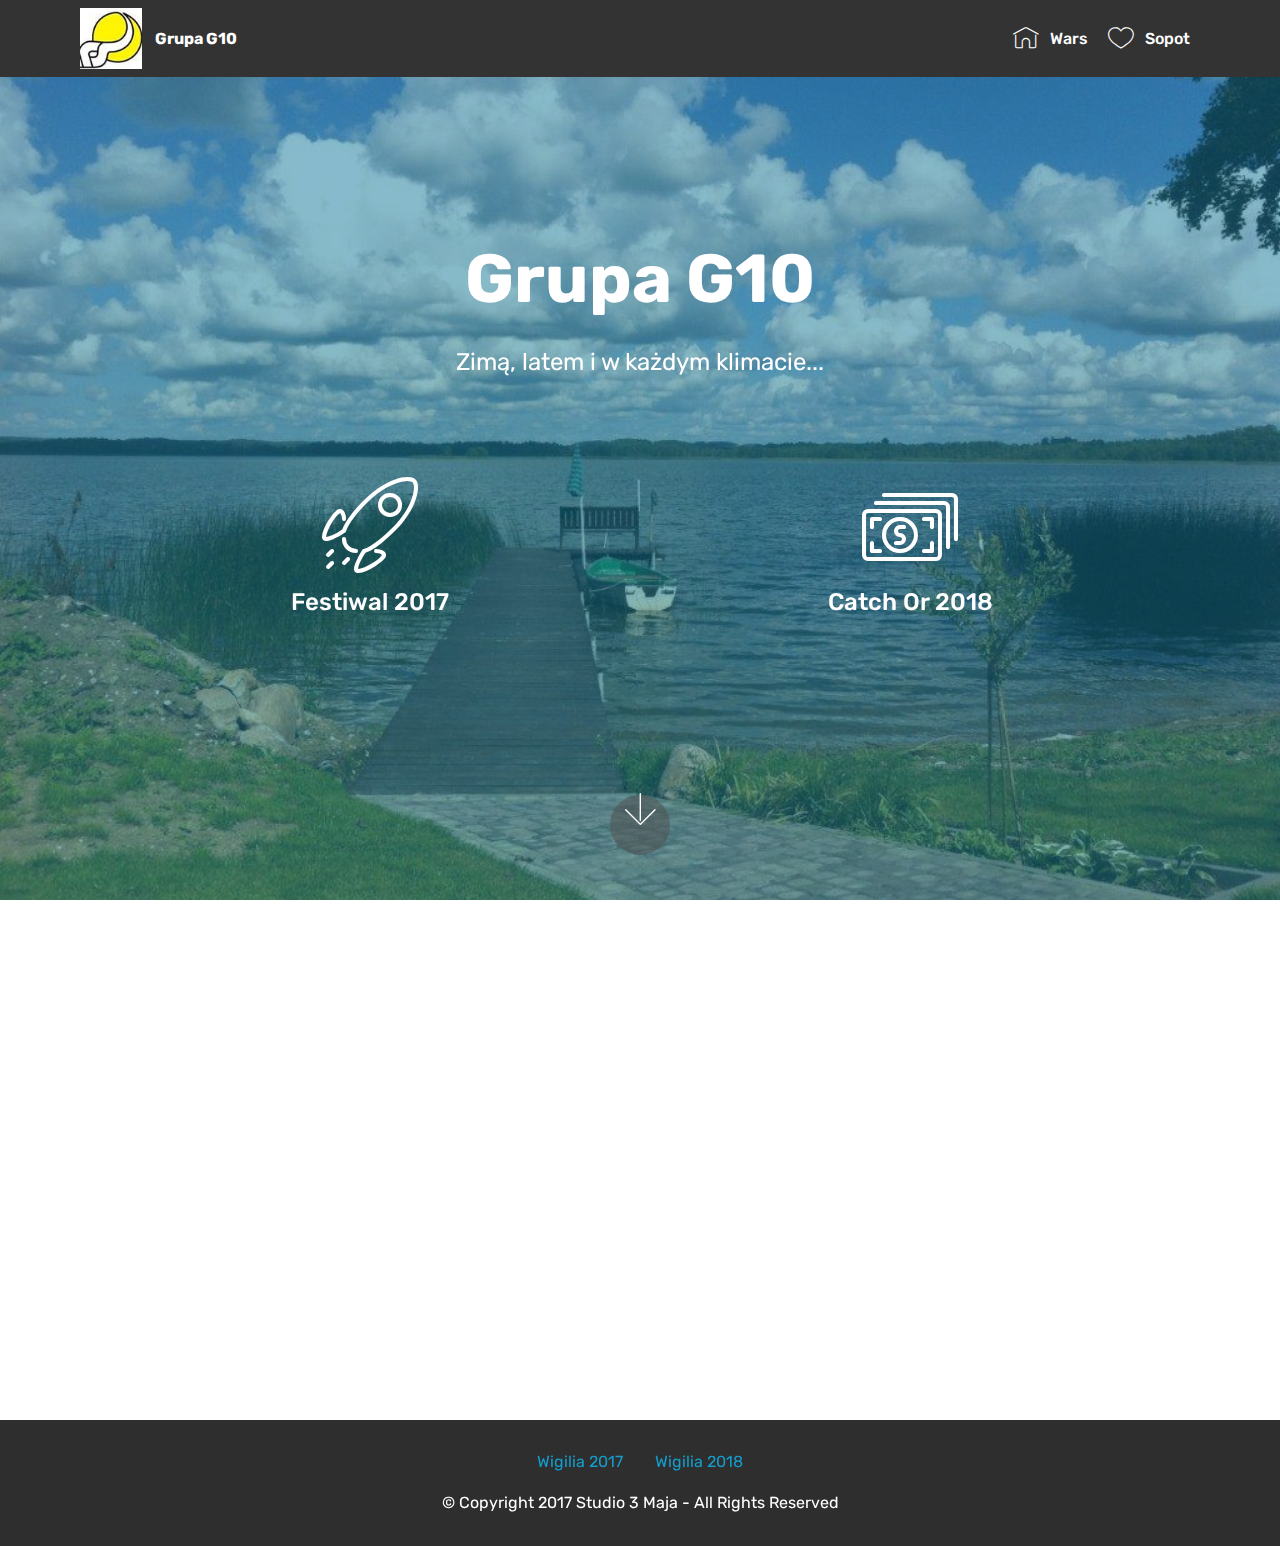
<file: index.html>
<!DOCTYPE html>
<html >
<head>
  <!-- Site made with Mobirise Website Builder v4.8.8, https://mobirise.com -->
  <meta charset="UTF-8">
  <meta http-equiv="X-UA-Compatible" content="IE=edge">
  <meta name="generator" content="Mobirise v4.8.8, mobirise.com">
  <meta name="viewport" content="width=device-width, initial-scale=1, minimum-scale=1">
  <link rel="shortcut icon" href="assets/images/wars-logo-1-200x200.jpg" type="image/x-icon">
  <meta name="description" content="Niezapomniana grupa G10">
  <title>G10 Home</title>
  <link rel="stylesheet" href="assets/web/assets/mobirise-icons/mobirise-icons.css">
  <link rel="stylesheet" href="assets/tether/tether.min.css">
  <link rel="stylesheet" href="assets/soundcloud-plugin/style.css">
  <link rel="stylesheet" href="assets/bootstrap/css/bootstrap.min.css">
  <link rel="stylesheet" href="assets/bootstrap/css/bootstrap-grid.min.css">
  <link rel="stylesheet" href="assets/bootstrap/css/bootstrap-reboot.min.css">
  <link rel="stylesheet" href="assets/dropdown/css/style.css">
  <link rel="stylesheet" href="assets/socicon/css/styles.css">
  <link rel="stylesheet" href="assets/theme/css/style.css">
  <link rel="stylesheet" href="assets/mobirise/css/mbr-additional.css" type="text/css">
  
  
  
</head>
<body>
  <section class="menu cid-qDlrstgYiR" once="menu" id="menu1-3">

    

    <nav class="navbar navbar-expand beta-menu navbar-dropdown align-items-center navbar-fixed-top navbar-toggleable-sm">
        <button class="navbar-toggler navbar-toggler-right" type="button" data-toggle="collapse" data-target="#navbarSupportedContent" aria-controls="navbarSupportedContent" aria-expanded="false" aria-label="Toggle navigation">
            <div class="hamburger">
                <span></span>
                <span></span>
                <span></span>
                <span></span>
            </div>
        </button>
        <div class="menu-logo">
            <div class="navbar-brand">
                <span class="navbar-logo">
                    <a href="#top">
                         <img src="assets/images/wars-logo-1-200x200.jpg" alt="Mobirise" title="" style="height: 3.8rem;">
                    </a>
                </span>
                <span class="navbar-caption-wrap"><a class="navbar-caption text-white display-4" href="index.html">Grupa G10</a></span>
            </div>
        </div>
        <div class="collapse navbar-collapse" id="navbarSupportedContent">
            <ul class="navbar-nav nav-dropdown nav-right" data-app-modern-menu="true"><li class="nav-item"><a class="nav-link link text-white display-4" href="http://klubwars.pl" target="_blank">
                        <span class="mbri-home mbr-iconfont mbr-iconfont-btn"></span>Wars</a></li>
                <li class="nav-item">
                    <a class="nav-link link text-white display-4" href="http://zakochana-w-sopocie.blogspot.com" target="_blank"><span class="mbri-hearth mbr-iconfont mbr-iconfont-btn"></span>Sopot</a>
                </li></ul>
            
        </div>
    </nav>
</section>

<section class="engine"><a href="https://mobirise.info/r">free bootstrap templates</a></section><section class="header12 cid-qDljEMbHM6 mbr-fullscreen mbr-parallax-background" id="header12-2">

    

    <div class="mbr-overlay" style="opacity: 0.5; background-color: rgb(15, 118, 153);">
    </div>

    <div class="container  ">
            <div class="media-container">
                <div class="col-md-12 align-center">
                    <h1 class="mbr-section-title pb-3 mbr-white mbr-bold mbr-fonts-style display-1">Grupa G10</h1>
                    <p class="mbr-text pb-3 mbr-white mbr-fonts-style display-5">Zimą, latem i w każdym klimacie...</p>
                    

                    <div class="icons-media-container mbr-white">
                        <div class="card col-12 col-md-6">
                            <div class="icon-block">
                            <a href="page2.html">
                                <span class="mbr-iconfont mbri-rocket"></span>
                            </a>
                            </div>
                            <h5 class="mbr-fonts-style display-5"><p>Festiwal 2017</p></h5>
                        </div>

                        <div class="card col-12 col-md-6">
                            <div class="icon-block">
                                <a href="page3.html">
                                    <span class="mbr-iconfont mbri-cash"></span>
                                </a>
                            </div>
                            <h5 class="mbr-fonts-style display-5">Catch Or 2018</h5>
                        </div>

                        

                        
                    </div>
                </div>
            </div>
    </div>

    <div class="mbr-arrow hidden-sm-down" aria-hidden="true">
        <a href="#next">
            <i class="mbri-down mbr-iconfont"></i>
        </a>
    </div>
</section>

<section class="map2 cid-rbY1VSW9Op" id="map2-20">

    

    <div class="container">
        <div class="media-container-row">
            <div class="col-md-8">
                <div class="google-map"><iframe frameborder="0" style="border:0" src="https://www.google.com/maps/embed/v1/place?key=AIzaSyA0Dx_boXQiwvdz8sJHoYeZNVTdoWONYkU&amp;q=place_id:ChIJyaq0nfjMHkcRzv4POQHcH-k" allowfullscreen=""></iframe></div>
        </div>
    </div>
</div></section>

<section once="" class="cid-rc43cnHaOR" id="footer7-26">

    

    

    <div class="container">
        <div class="media-container-row align-center mbr-white">
            <div class="row row-links">
                <ul class="foot-menu">
                    
                    
                    
                    
                    
                <li class="foot-menu-item mbr-fonts-style display-7"><font color="#149dcc">Wigilia 2017</font></li><li class="foot-menu-item mbr-fonts-style display-7"><a href="page3.html">Wigilia&nbsp;2018</a></li></ul>
            </div>
            
            <div class="row row-copirayt">
                <p class="mbr-text mb-0 mbr-fonts-style mbr-white align-center display-7">
                    © Copyright 2017 Studio 3 Maja - All Rights Reserved
                </p>
            </div>
        </div>
    </div>
</section>


  <script src="assets/web/assets/jquery/jquery.min.js"></script>
  <script src="assets/popper/popper.min.js"></script>
  <script src="assets/tether/tether.min.js"></script>
  <script src="assets/bootstrap/js/bootstrap.min.js"></script>
  <script src="assets/smoothscroll/smooth-scroll.js"></script>
  <script src="assets/parallax/jarallax.min.js"></script>
  <script src="assets/dropdown/js/script.min.js"></script>
  <script src="assets/touchswipe/jquery.touch-swipe.min.js"></script>
  <script src="assets/theme/js/script.js"></script>
  
  
</body>
</html>
</file>
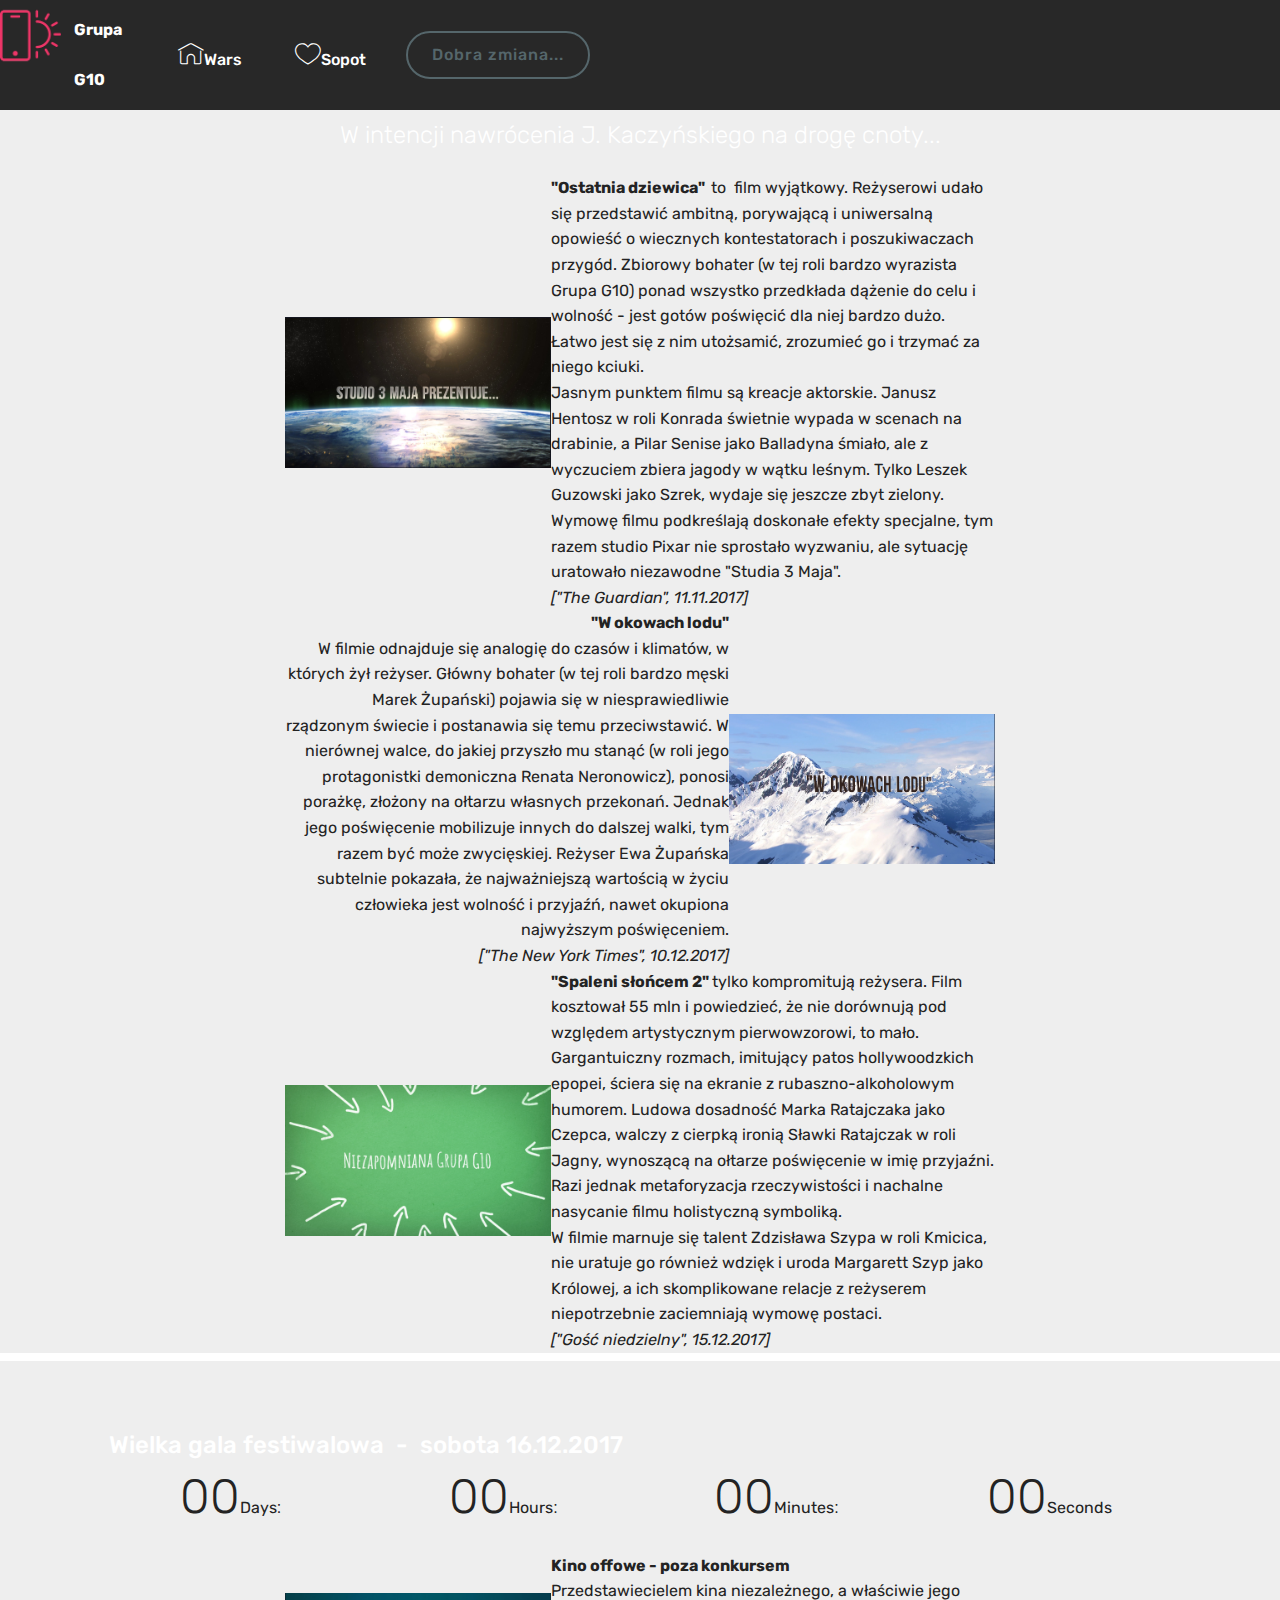
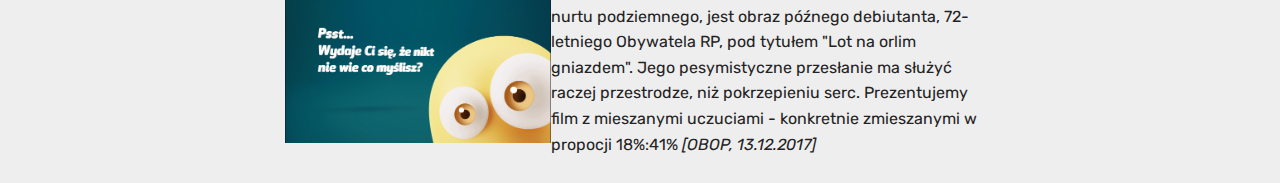
<file: page1.html>
<!DOCTYPE html>
<html >
<head>
  <!-- Site made with Mobirise Website Builder v4.5.2, https://mobirise.com -->
  <meta charset="UTF-8">
  <meta http-equiv="X-UA-Compatible" content="IE=edge">
  <meta name="generator" content="Mobirise v4.5.2, mobirise.com">
  <meta name="viewport" content="width=device-width, initial-scale=1, minimum-scale=1">
  <link rel="shortcut icon" href="assets/images/logo2.png" type="image/x-icon">
  <meta name="description" content="Niezapomniana grupa G10">
  <title>FestiwalFP3M</title>
  <link rel="stylesheet" href="assets/web/assets/mobirise-icons/mobirise-icons.css">
  <link rel="stylesheet" href="assets/tether/tether.min.css">
  <link rel="stylesheet" href="assets/bootstrap/css/bootstrap.min.css">
  <link rel="stylesheet" href="assets/bootstrap/css/bootstrap-grid.min.css">
  <link rel="stylesheet" href="assets/bootstrap/css/bootstrap-reboot.min.css">
  <link rel="stylesheet" href="assets/dropdown/css/style.css">
  <link rel="stylesheet" href="assets/theme/css/style.css">
  <link rel="stylesheet" href="assets/mobirise/css/mbr-additional.css" type="text/css">
  
  
  
</head>
<body>
<section class="menu cid-qDZ8vLtrG8" once="menu" id="menu1-l" data-rv-view="178">

    

    <nav class="navbar navbar-expand beta-menu navbar-dropdown align-items-center navbar-fixed-top navbar-toggleable-sm">
        <button class="navbar-toggler navbar-toggler-right" type="button" data-toggle="collapse" data-target="#navbarSupportedContent" aria-controls="navbarSupportedContent" aria-expanded="false" aria-label="Toggle navigation">
            <div class="hamburger">
                <span></span>
                <span></span>
                <span></span>
                <span></span>
            </div>
        </button>
        <div class="menu-logo">
            <div class="navbar-brand">
                <span class="navbar-logo">
                    <a href="#top">
                         <img src="assets/images/logo2.png" alt="Mobirise" title="" media-simple="true" style="height: 3.8rem;">
                    </a>
                </span>
                <span class="navbar-caption-wrap"><a class="navbar-caption text-white display-4" href="#top">Grupa G10</a></span>
            </div>
        </div>
        <div class="collapse navbar-collapse" id="navbarSupportedContent">
            <ul class="navbar-nav nav-dropdown" data-app-modern-menu="true"><li class="nav-item">
                    <a class="nav-link link text-white display-4" href="http://korty.org/wars" target="_blank">
                        <span class="mbri-home mbr-iconfont mbr-iconfont-btn"></span>Wars</a>
                </li>
                <li class="nav-item">
                    <a class="nav-link link text-white display-4" href="http://zakochana-w-sopocie.blogspot.com" target="_blank"><span class="mbri-hearth mbr-iconfont mbr-iconfont-btn"></span>Sopot</a>
                </li></ul>
            <div class="navbar-buttons mbr-section-btn"><a class="btn btn-sm btn-warning-outline display-7" href="https://biteable.com/watch/lot-nad-orlim-g-1667274" target="_blank">Dobra zmiana...</a></div>
        </div>
    </nav>
</section>

<section class="engine"><a href="https://mobirise.co/k">bootstrap templates</a></section><section class="mbr-section content5 cid-qDZ8vMGV1y mbr-parallax-background" id="content5-m" data-rv-view="180">

    

    

    <div class="container">
        <div class="media-container-row">
            <div class="title col-12 col-md-8">
                <h2 class="align-center mbr-bold mbr-white pb-3 mbr-fonts-style display-2">Festiwal Filmów 3 Maja "Przyjaźń"</h2>
                <h3 class="mbr-section-subtitle align-center mbr-light mbr-white pb-3 mbr-fonts-style display-5">W intencji nawrócenia J. Kaczyńskiego na drogę cnoty...</h3>
                
                
            </div>
        </div>
    </div>
</section>

<section class="mbr-section content6 cid-qDZ8vNUA32" id="content6-n" data-rv-view="183">
    
     
    
    <div class="container">
        <div class="media-container-row">
            <div class="col-12 col-md-8">
                <div class="media-container-row">
                    <div class="mbr-figure" style="width: 60%;">
                      <a href="https://biteable.com/watch/g10-clay-1660347/" target="_blank"><img src="assets/images/2017-12-10-1635-641x364.png" alt="Mobirise" title="" media-simple="true"></a>  
                    </div>
                    <div class="media-content">
                        <div class="mbr-section-text">
                            <p class="mbr-text mb-0 mbr-fonts-style display-7">
                               <strong>"Ostatnia dziewica" &nbsp;</strong>to &nbsp;film wyjątkowy. Reżyserowi udało się przedstawić ambitną, porywającą i uniwersalną opowieść o wiecznych kontestatorach i poszukiwaczach przygód. Zbiorowy bohater (w tej roli bardzo wyrazista Grupa G10) ponad wszystko przedkłada dążenie do celu i wolność - jest gotów poświęcić dla niej bardzo dużo. Łatwo jest się z nim utożsamić, zrozumieć go i trzymać za niego kciuki. <br>Jasnym punktem filmu są kreacje aktorskie. Janusz Hentosz w roli Konrada świetnie wypada w scenach na drabinie, a Pilar Senise jako Balladyna śmiało, ale z wyczuciem zbiera jagody w wątku leśnym. Tylko Leszek Guzowski jako Szrek, wydaje się jeszcze zbyt zielony.
<br>Wymowę filmu podkreślają doskonałe efekty specjalne, tym razem studio Pixar nie sprostało wyzwaniu, ale sytuację uratowało niezawodne "Studia 3 Maja".&nbsp;<br><em>["The Guardian", 11.11.2017]</em><br></p>
                        </div>
                    </div>
                </div>
            </div>
        </div>
    </div>
</section>

<section class="mbr-section content7 cid-qDZ8vOSGAl" id="content7-o" data-rv-view="185">
          
    

    <div class="container">
        <div class="media-container-row">
            <div class="col-12 col-md-8">
                <div class="media-container-row">
                    <div class="media-content">
                        <div class="mbr-section-text">
                            <p class="mbr-text align-right mb-0 mbr-fonts-style display-7">
                               <strong>"W okowach lodu"</strong><br>W filmie odnajduje się analogię do czasów i klimatów, w których żył reżyser. Główny bohater (w tej roli bardzo męski Marek Żupański) pojawia się w niesprawiedliwie rządzonym świecie i postanawia się temu przeciwstawić. W nierównej walce, do jakiej przyszło mu stanąć (w roli jego protagonistki demoniczna Renata Neronowicz), ponosi porażkę, złożony na ołtarzu własnych przekonań. Jednak jego poświęcenie mobilizuje innych do dalszej walki, tym razem być może zwycięskiej. Reżyser Ewa Żupańska subtelnie pokazała, że najważniejszą wartością w życiu człowieka jest wolność i przyjaźń, nawet okupiona najwyższym poświęceniem.
<br><em>["The New York Times", 10.12.2017]</em><br></p>
                        </div>
                    </div>
                    <div class="mbr-figure" style="width: 60%;">
                     <a href="https://biteable.com/watch/g10-winter-1660361/" target="_blank"><img src="assets/images/2017-12-10-1643-641x361.png" alt="Mobirise" title="" media-simple="true"></a>  
                    </div>
                </div>
            </div>
        </div>
    </div>
</section>

<section class="mbr-section content6 cid-qDZ8vPNUL7" id="content6-p" data-rv-view="187">
    
     
    
    <div class="container">
        <div class="media-container-row">
            <div class="col-12 col-md-8">
                <div class="media-container-row">
                    <div class="mbr-figure" style="width: 60%;">
                      <a href="https://biteable.com/watch/g10-ss-1660365/" target="_blank"><img src="assets/images/2017-12-10-1648-636x360.png" alt="Mobirise" title="" media-simple="true"></a>  
                    </div>
                    <div class="media-content">
                        <div class="mbr-section-text">
                            <p class="mbr-text mb-0 mbr-fonts-style display-7"><strong>"Spaleni słońcem 2"&nbsp;</strong>tylko kompromitują reżysera. Film kosztował 55 mln i powiedzieć, że nie dorównują pod względem artystycznym pierwowzorowi, to mało. Gargantuiczny rozmach, imitujący patos holly­woodzkich epopei, ściera się na ekranie z rubaszno-alkoholowym humorem. Ludowa dosadność Marka Ratajczaka jako Czepca, walczy z cierpką ironią Sławki Ratajczak w roli Jagny, wynoszącą na ołtarze poświęcenie w imię przyjaźni. Razi jednak metaforyzacja rzeczywistości i nachalne nasycanie filmu holistyczną symboliką. 
<br>W filmie marnuje się talent Zdzisława Szypa w roli Kmicica, nie uratuje go również wdzięk i uroda Margarett Szyp jako Królowej, a ich skomplikowane relacje z reżyserem niepotrzebnie zaciemniają wymowę postaci.&nbsp;<br><em>["Gość niedzielny", 15.12.2017]</em></p>
                        </div>
                    </div>
                </div>
            </div>
        </div>
    </div>
</section>

<section class="countdown2 cid-qDZ8vQCiuO" id="countdown2-q" data-rv-view="189">

    

    

    <div class="container">
        
        
    </div>
    <div class="container pt-5 mt-2">
        <div class=" countdown-cont align-center p-4">
            <div class="event-name align-left mbr-white ">
                <h4 class="mbr-fonts-style display-5">Wielka gala festiwalowa &nbsp;- &nbsp;sobota 16.12.2017</h4>
            </div>
            <div class="countdown align-center py-2" data-due-date="2017/12/16 22:00">
            </div>
            <div class="daysCountdown" title="Days"></div>
            <div class="hoursCountdown" title="Hours"></div>
            <div class="minutesCountdown" title="Minutes"></div>
            <div class="secondsCountdown" title="Seconds"></div>
            
        </div>

        
    </div>
</section>

<section class="mbr-section content6 cid-qDZ8vRPvHh" id="content6-r" data-rv-view="192">
    
     
    
    <div class="container">
        <div class="media-container-row">
            <div class="col-12 col-md-8">
                <div class="media-container-row">
                    <div class="mbr-figure" style="width: 60%;">
                      <a href="https://biteable.com/watch/lot-nad-orlim-g-1667274" target="_blank"><img src="assets/images/2017-12-11-37-642x361.png" alt="Mobirise" title="" media-simple="true"></a>  
                    </div>
                    <div class="media-content">
                        <div class="mbr-section-text">
                            <p class="mbr-text mb-0 mbr-fonts-style display-7">
                               <strong>Kino offowe - poza konkursem</strong><br>Przedstawiecielem kina niezależnego, a właściwie jego nurtu podziemnego, jest obraz późnego debiutanta, 72-letniego Obywatela RP, pod tytułem "Lot na orlim gniazdem". Jego pesymistyczne przesłanie ma służyć raczej przestrodze, niż pokrzepieniu serc. Prezentujemy film z mieszanymi uczuciami - konkretnie zmieszanymi w propocji 18%:41% <em>[OBOP, 13.12.2017]</em><br><br></p>
                        </div>
                    </div>
                </div>
            </div>
        </div>
    </div>
</section>


  <script src="assets/web/assets/jquery/jquery.min.js"></script>
  <script src="assets/popper/popper.min.js"></script>
  <script src="assets/tether/tether.min.js"></script>
  <script src="assets/bootstrap/js/bootstrap.min.js"></script>
  <script src="assets/dropdown/js/script.min.js"></script>
  <script src="assets/touchswipe/jquery.touch-swipe.min.js"></script>
  <script src="assets/parallax/jarallax.min.js"></script>
  <script src="assets/countdown/jquery.countdown.min.js"></script>
  <script src="assets/smoothscroll/smooth-scroll.js"></script>
  <script src="assets/theme/js/script.js"></script>
  
  
</body>
</html>
</file>
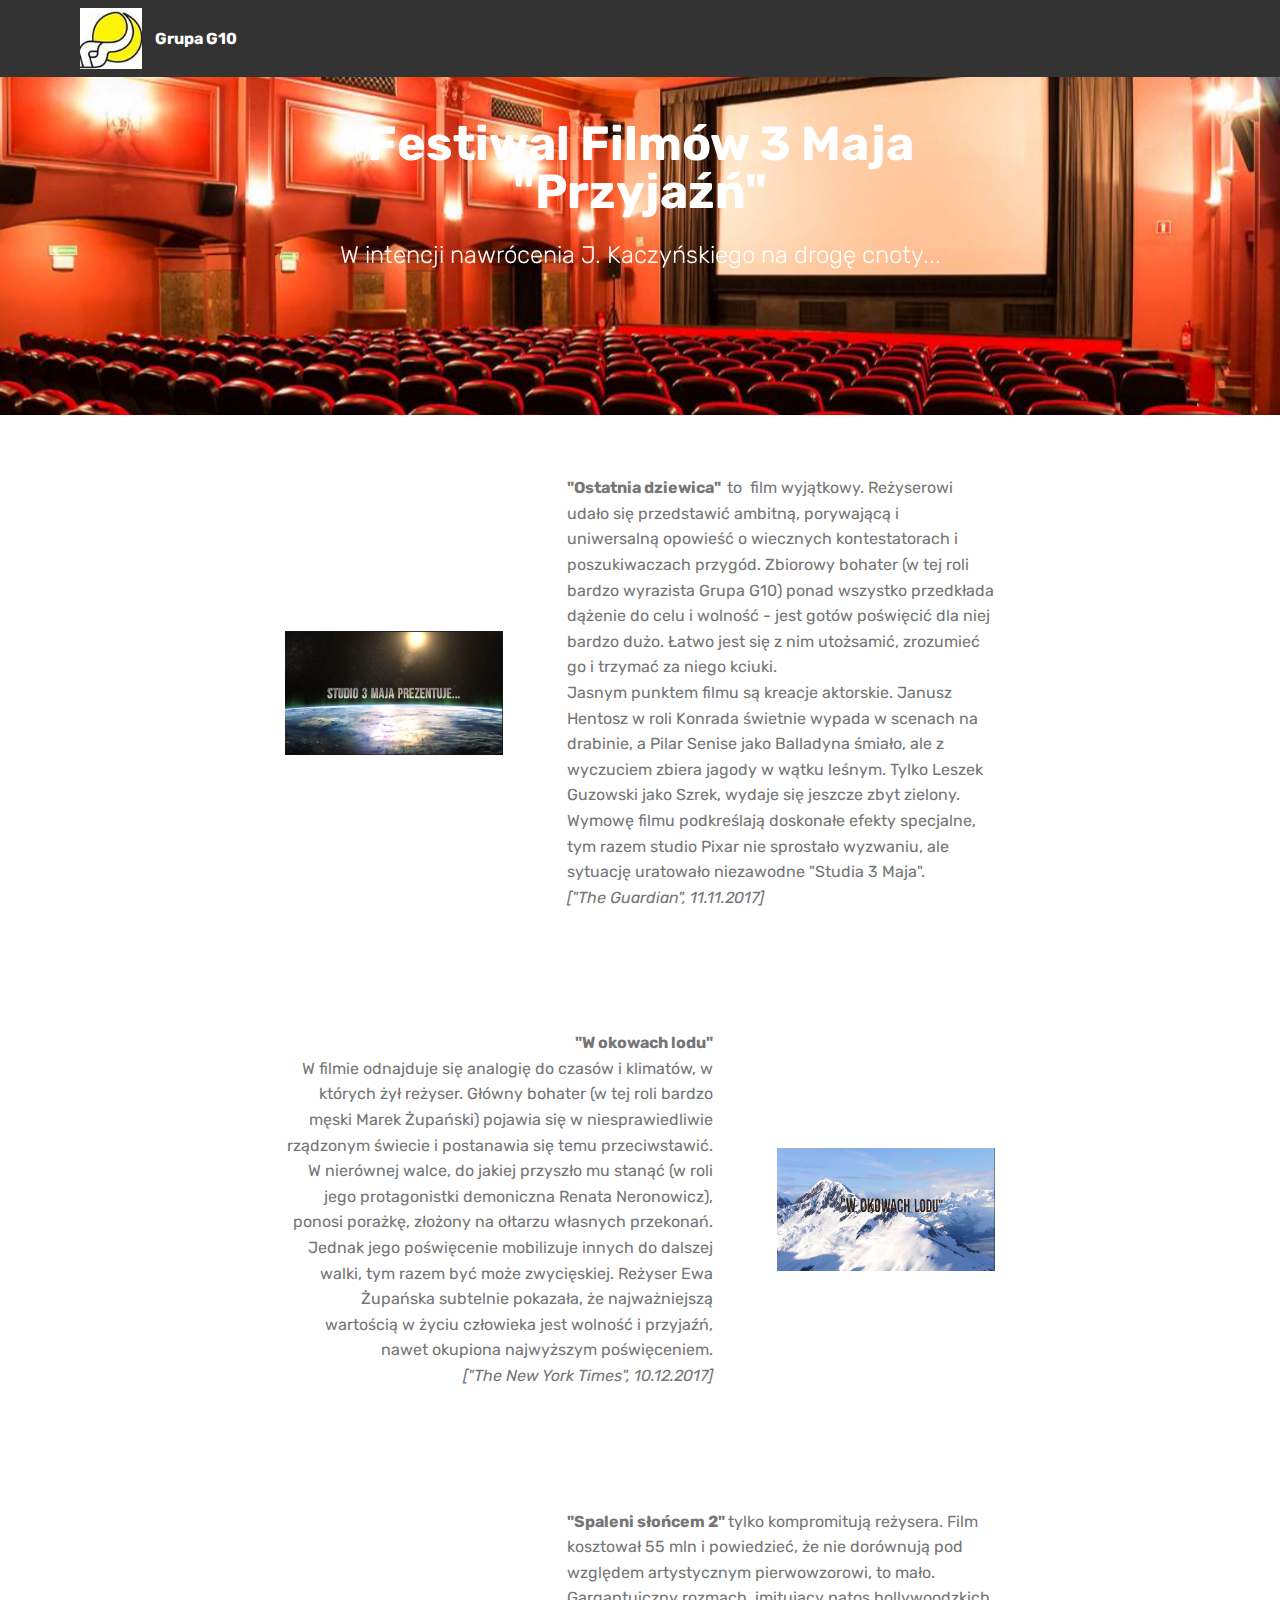
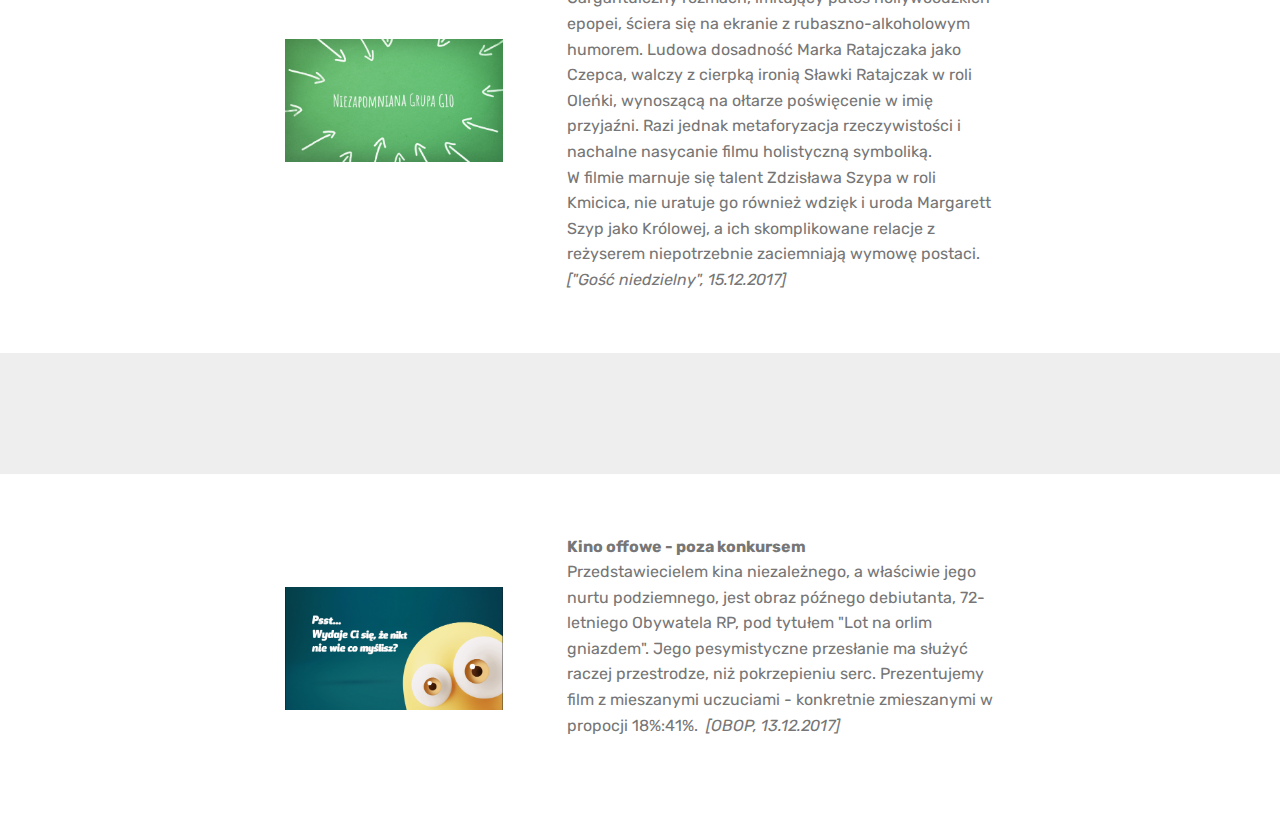
<file: page2.html>
<!DOCTYPE html>
<html >
<head>
  <!-- Site made with Mobirise Website Builder v4.8.8, https://mobirise.com -->
  <meta charset="UTF-8">
  <meta http-equiv="X-UA-Compatible" content="IE=edge">
  <meta name="generator" content="Mobirise v4.8.8, mobirise.com">
  <meta name="viewport" content="width=device-width, initial-scale=1, minimum-scale=1">
  <link rel="shortcut icon" href="assets/images/wars-logo-1-200x200.jpg" type="image/x-icon">
  <meta name="description" content="Festiwal filmowy 2017">
  <title>G10 Festiwal</title>
  <link rel="stylesheet" href="assets/web/assets/mobirise-icons/mobirise-icons.css">
  <link rel="stylesheet" href="assets/tether/tether.min.css">
  <link rel="stylesheet" href="assets/bootstrap/css/bootstrap.min.css">
  <link rel="stylesheet" href="assets/bootstrap/css/bootstrap-grid.min.css">
  <link rel="stylesheet" href="assets/bootstrap/css/bootstrap-reboot.min.css">
  <link rel="stylesheet" href="assets/soundcloud-plugin/style.css">
  <link rel="stylesheet" href="assets/dropdown/css/style.css">
  <link rel="stylesheet" href="assets/theme/css/style.css">
  <link rel="stylesheet" href="assets/mobirise/css/mbr-additional.css" type="text/css">
  
  
  
</head>
<body>
  <section class="menu cid-rbXPjivLzm" once="menu" id="menu1-11">

    

    <nav class="navbar navbar-expand beta-menu navbar-dropdown align-items-center navbar-fixed-top navbar-toggleable-sm">
        <button class="navbar-toggler navbar-toggler-right" type="button" data-toggle="collapse" data-target="#navbarSupportedContent" aria-controls="navbarSupportedContent" aria-expanded="false" aria-label="Toggle navigation">
            <div class="hamburger">
                <span></span>
                <span></span>
                <span></span>
                <span></span>
            </div>
        </button>
        <div class="menu-logo">
            <div class="navbar-brand">
                <span class="navbar-logo">
                    <a href="index.html">
                         <img src="assets/images/wars-logo-1-200x200.jpg" alt="Mobirise" title="" style="height: 3.8rem;">
                    </a>
                </span>
                <span class="navbar-caption-wrap"><a class="navbar-caption text-white display-4" href="index.html">Grupa G10</a></span>
            </div>
        </div>
        <div class="collapse navbar-collapse" id="navbarSupportedContent">
            
            
        </div>
    </nav>
</section>

<section class="engine"><a href="https://mobirise.info/z">best html templates</a></section><section class="mbr-section content5 cid-rbXPjlxJ9a mbr-parallax-background" id="content5-12">

    

    

    <div class="container">
        <div class="media-container-row">
            <div class="title col-12 col-md-8">
                <h2 class="align-center mbr-bold mbr-white pb-3 mbr-fonts-style display-2">Festiwal Filmów 3 Maja "Przyjaźń"</h2>
                <h3 class="mbr-section-subtitle align-center mbr-light mbr-white pb-3 mbr-fonts-style display-5">W intencji nawrócenia J. Kaczyńskiego na drogę cnoty...</h3>
                
                
            </div>
        </div>
    </div>
</section>

<section class="mbr-section content6 cid-rbXPjo9Mha" id="content6-13">
    
     
    
    <div class="container">
        <div class="media-container-row">
            <div class="col-12 col-md-8">
                <div class="media-container-row">
                    <div class="mbr-figure" style="width: 60%;">
                      <a href="https://biteable.com/watch/g10-clay-1660347/" target="_blank"><img src="assets/images/2017-12-10-1635-641x364.png" alt="Mobirise" title=""></a>  
                    </div>
                    <div class="media-content">
                        <div class="mbr-section-text">
                            <p class="mbr-text mb-0 mbr-fonts-style display-7">
                               <strong>"Ostatnia dziewica" &nbsp;</strong>to &nbsp;film wyjątkowy. Reżyserowi udało się przedstawić ambitną, porywającą i uniwersalną opowieść o wiecznych kontestatorach i poszukiwaczach przygód. Zbiorowy bohater (w tej roli bardzo wyrazista Grupa G10) ponad wszystko przedkłada dążenie do celu i wolność - jest gotów poświęcić dla niej bardzo dużo. Łatwo jest się z nim utożsamić, zrozumieć go i trzymać za niego kciuki. <br>Jasnym punktem filmu są kreacje aktorskie. Janusz Hentosz w roli Konrada świetnie wypada w scenach na drabinie, a Pilar Senise jako Balladyna śmiało, ale z wyczuciem zbiera jagody w wątku leśnym. Tylko Leszek Guzowski jako Szrek, wydaje się jeszcze zbyt zielony.
<br>Wymowę filmu podkreślają doskonałe efekty specjalne, tym razem studio Pixar nie sprostało wyzwaniu, ale sytuację uratowało niezawodne "Studia 3 Maja".&nbsp;<br><em>["The Guardian", 11.11.2017]</em><br></p>
                        </div>
                    </div>
                </div>
            </div>
        </div>
    </div>
</section>

<section class="mbr-section content7 cid-rbXPjqm9dm" id="content7-14">
          
    

    <div class="container">
        <div class="media-container-row">
            <div class="col-12 col-md-8">
                <div class="media-container-row">
                    <div class="media-content">
                        <div class="mbr-section-text">
                            <p class="mbr-text align-right mb-0 mbr-fonts-style display-7">
                               <strong>"W okowach lodu"</strong><br>W filmie odnajduje się analogię do czasów i klimatów, w których żył reżyser. Główny bohater (w tej roli bardzo męski Marek Żupański) pojawia się w niesprawiedliwie rządzonym świecie i postanawia się temu przeciwstawić. W nierównej walce, do jakiej przyszło mu stanąć (w roli jego protagonistki demoniczna Renata Neronowicz), ponosi porażkę, złożony na ołtarzu własnych przekonań. Jednak jego poświęcenie mobilizuje innych do dalszej walki, tym razem być może zwycięskiej. Reżyser Ewa Żupańska subtelnie pokazała, że najważniejszą wartością w życiu człowieka jest wolność i przyjaźń, nawet okupiona najwyższym poświęceniem.
<br><em>["The New York Times", 10.12.2017]</em><br></p>
                        </div>
                    </div>
                    <div class="mbr-figure" style="width: 60%;">
                     <a href="https://biteable.com/watch/g10-winter-1660361/" target="_blank"><img src="assets/images/2017-12-10-1643-641x361.png" alt="Mobirise" title=""></a>  
                    </div>
                </div>
            </div>
        </div>
    </div>
</section>

<section class="mbr-section content6 cid-rbXPjsmPjO" id="content6-15">
    
     
    
    <div class="container">
        <div class="media-container-row">
            <div class="col-12 col-md-8">
                <div class="media-container-row">
                    <div class="mbr-figure" style="width: 60%;">
                      <a href="https://biteable.com/watch/g10-ss-1660365/" target="_blank"><img src="assets/images/2017-12-10-1648-636x360.png" alt="Mobirise" title=""></a>  
                    </div>
                    <div class="media-content">
                        <div class="mbr-section-text">
                            <p class="mbr-text mb-0 mbr-fonts-style display-7"><strong>"Spaleni słońcem 2"&nbsp;</strong>tylko kompromitują reżysera. Film kosztował 55 mln i powiedzieć, że nie dorównują pod względem artystycznym pierwowzorowi, to mało. Gargantuiczny rozmach, imitujący patos holly­woodzkich epopei, ściera się na ekranie z rubaszno-alkoholowym humorem. Ludowa dosadność Marka Ratajczaka jako Czepca, walczy z cierpką ironią Sławki Ratajczak w roli Oleńki, wynoszącą na ołtarze poświęcenie w imię przyjaźni. Razi jednak metaforyzacja rzeczywistości i nachalne nasycanie filmu holistyczną symboliką. 
<br>W filmie marnuje się talent Zdzisława Szypa w roli Kmicica, nie uratuje go również wdzięk i uroda Margarett Szyp jako Królowej, a ich skomplikowane relacje z reżyserem niepotrzebnie zaciemniają wymowę postaci.&nbsp;<br><em>["Gość niedzielny", 15.12.2017]</em></p>
                        </div>
                    </div>
                </div>
            </div>
        </div>
    </div>
</section>

<section class="mbr-section content5 cid-rbXPjuAuCm mbr-parallax-background" id="content5-16">

    

    

    <div class="container">
        <div class="media-container-row">
            <div class="title col-12 col-md-8">
                
                
                
                
            </div>
        </div>
    </div>
</section>

<section class="mbr-section content6 cid-rbXPjx6FAl" id="content6-17">
    
     
    
    <div class="container">
        <div class="media-container-row">
            <div class="col-12 col-md-8">
                <div class="media-container-row">
                    <div class="mbr-figure" style="width: 60%;">
                      <a href="https://biteable.com/watch/lot-nad-orlim-g-1667274" target="_blank"><img src="assets/images/2017-12-11-37-642x361.png" alt="Mobirise" title=""></a>  
                    </div>
                    <div class="media-content">
                        <div class="mbr-section-text">
                            <p class="mbr-text mb-0 mbr-fonts-style display-7">
                               <strong>Kino offowe - poza konkursem</strong><br>Przedstawiecielem kina niezależnego, a właściwie jego nurtu podziemnego, jest obraz późnego debiutanta, 72-letniego Obywatela RP, pod tytułem "Lot na orlim gniazdem". Jego pesymistyczne przesłanie ma służyć raczej przestrodze, niż pokrzepieniu serc. Prezentujemy film z mieszanymi uczuciami - konkretnie zmieszanymi w propocji 18%:41%. &nbsp;<em>[OBOP, 13.12.2017]</em><br><br></p>
                        </div>
                    </div>
                </div>
            </div>
        </div>
    </div>
</section>


  <script src="assets/web/assets/jquery/jquery.min.js"></script>
  <script src="assets/popper/popper.min.js"></script>
  <script src="assets/tether/tether.min.js"></script>
  <script src="assets/bootstrap/js/bootstrap.min.js"></script>
  <script src="assets/dropdown/js/script.min.js"></script>
  <script src="assets/touchswipe/jquery.touch-swipe.min.js"></script>
  <script src="assets/parallax/jarallax.min.js"></script>
  <script src="assets/smoothscroll/smooth-scroll.js"></script>
  <script src="assets/theme/js/script.js"></script>
  
  
</body>
</html>
</file>
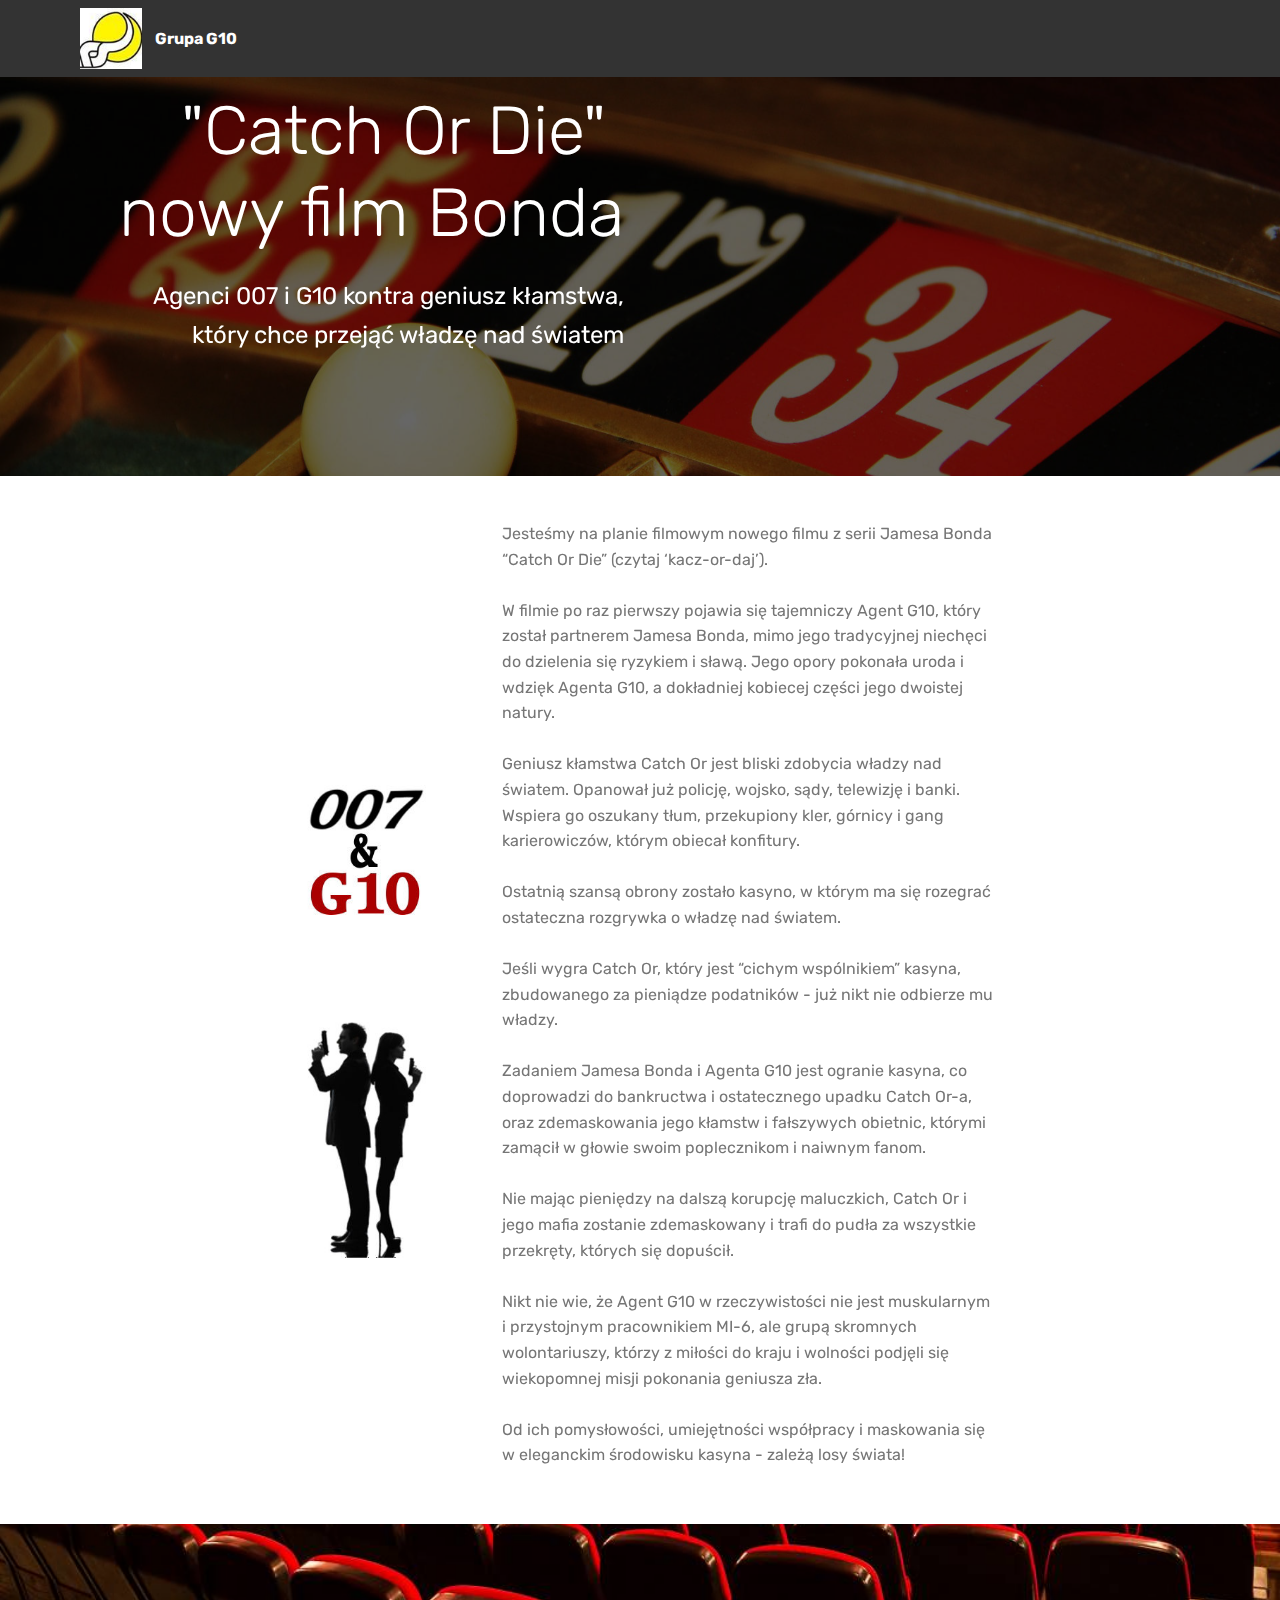
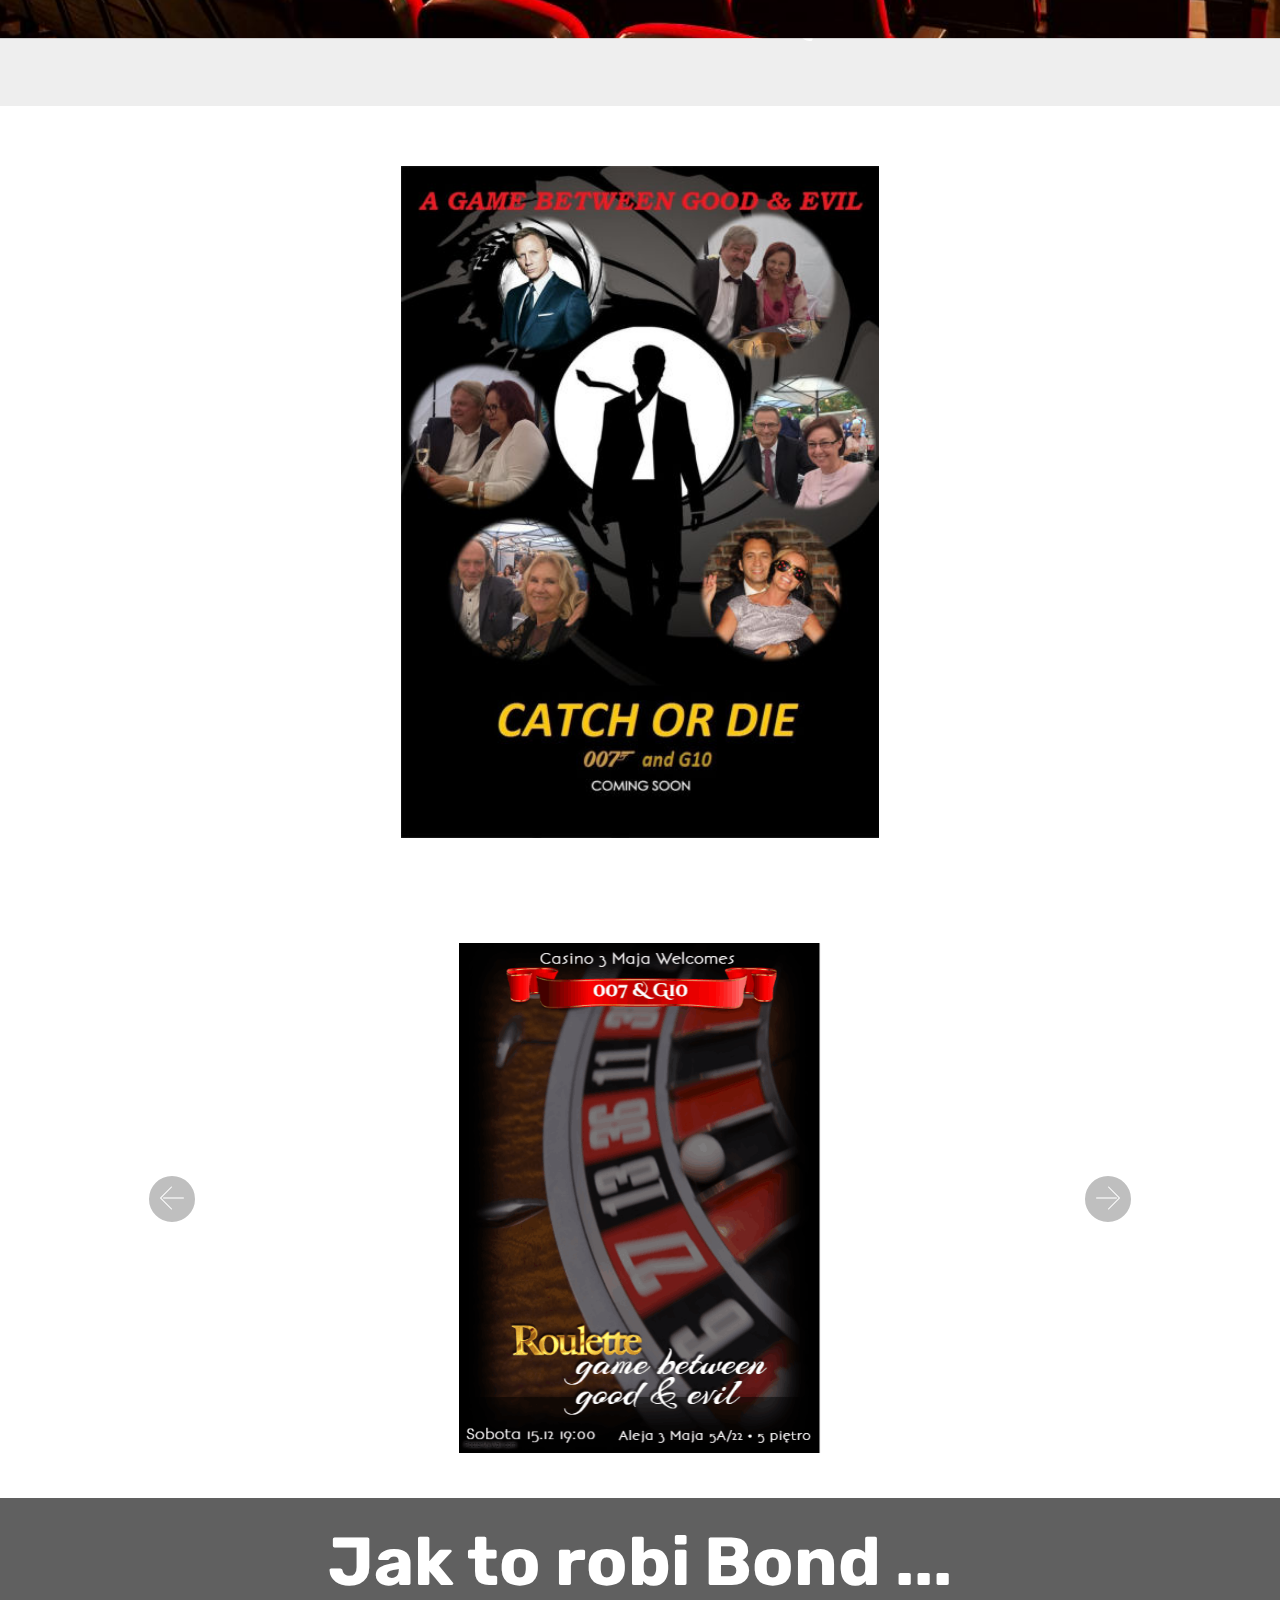
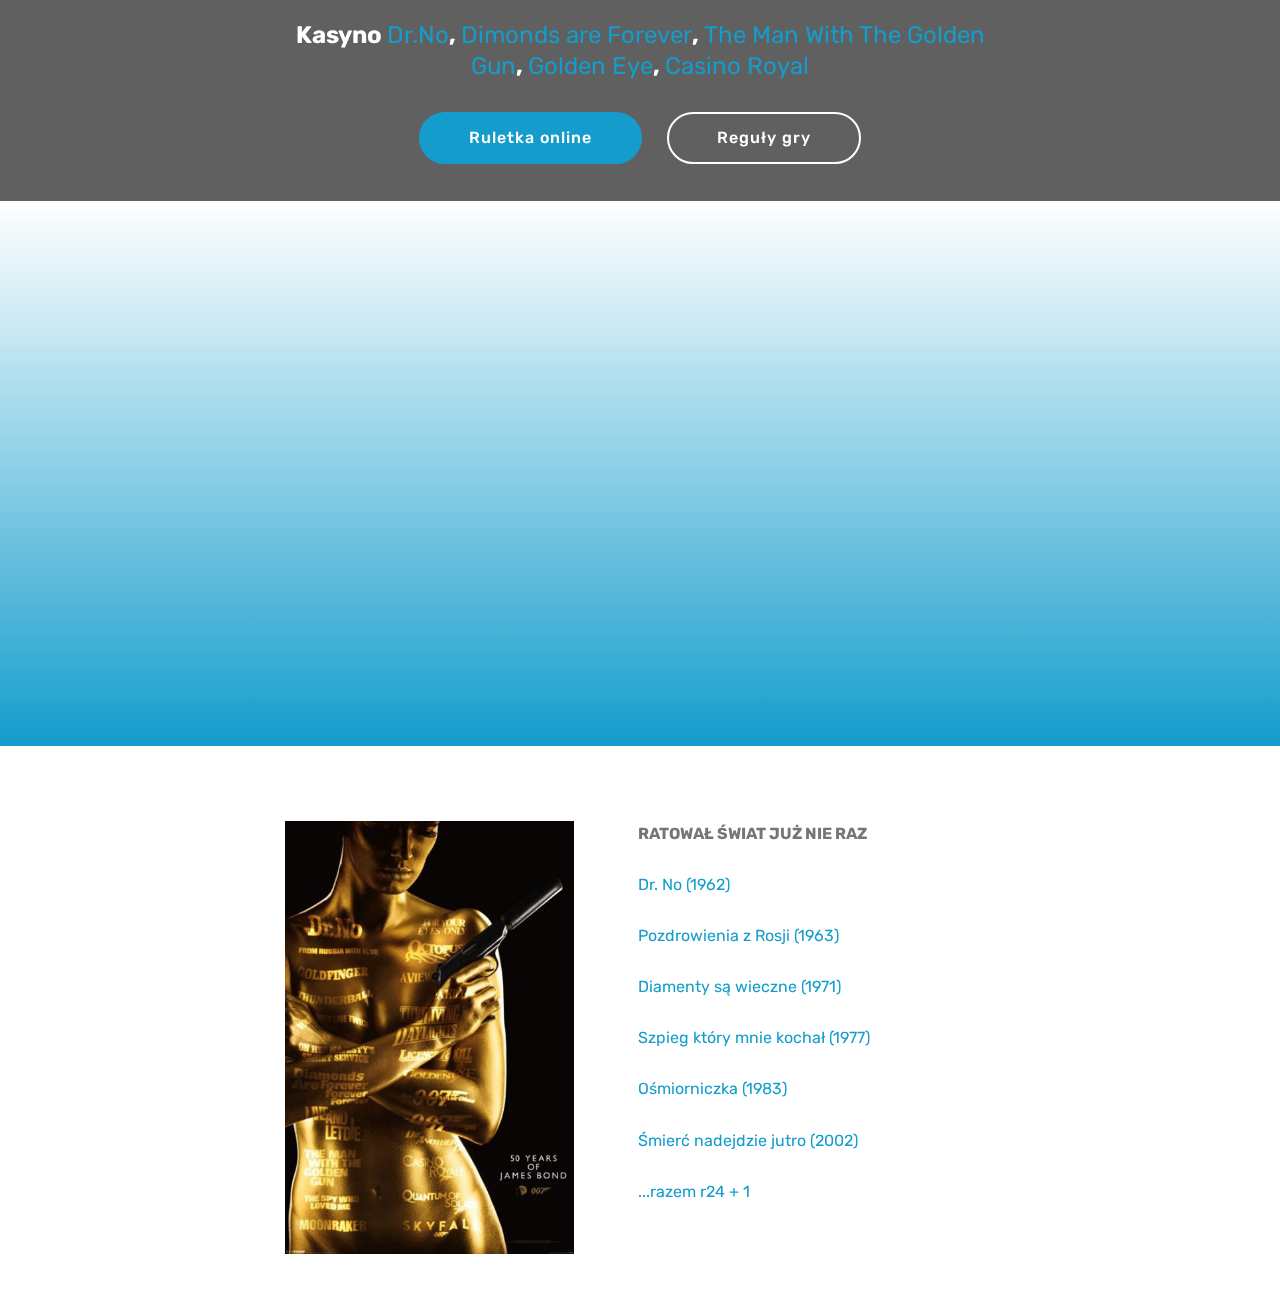
<file: page3.html>
<!DOCTYPE html>
<html >
<head>
  <!-- Site made with Mobirise Website Builder v4.8.8, https://mobirise.com -->
  <meta charset="UTF-8">
  <meta http-equiv="X-UA-Compatible" content="IE=edge">
  <meta name="generator" content="Mobirise v4.8.8, mobirise.com">
  <meta name="viewport" content="width=device-width, initial-scale=1, minimum-scale=1">
  <link rel="shortcut icon" href="assets/images/wars-logo-1-200x200.jpg" type="image/x-icon">
  <meta name="description" content="G10 & Bond 2018">
  <title>G10 Catch Or Die</title>
  <link rel="stylesheet" href="assets/web/assets/mobirise-icons/mobirise-icons.css">
  <link rel="stylesheet" href="assets/tether/tether.min.css">
  <link rel="stylesheet" href="assets/soundcloud-plugin/style.css">
  <link rel="stylesheet" href="assets/bootstrap/css/bootstrap.min.css">
  <link rel="stylesheet" href="assets/bootstrap/css/bootstrap-grid.min.css">
  <link rel="stylesheet" href="assets/bootstrap/css/bootstrap-reboot.min.css">
  <link rel="stylesheet" href="assets/dropdown/css/style.css">
  <link rel="stylesheet" href="assets/theme/css/style.css">
  <link rel="stylesheet" href="assets/mobirise/css/mbr-additional.css" type="text/css">
  
  
  
</head>
<body>
  <section class="menu cid-rbXZp2YQu0" once="menu" id="menu1-18">

    

    <nav class="navbar navbar-expand beta-menu navbar-dropdown align-items-center navbar-toggleable-sm">
        <button class="navbar-toggler navbar-toggler-right" type="button" data-toggle="collapse" data-target="#navbarSupportedContent" aria-controls="navbarSupportedContent" aria-expanded="false" aria-label="Toggle navigation">
            <div class="hamburger">
                <span></span>
                <span></span>
                <span></span>
                <span></span>
            </div>
        </button>
        <div class="menu-logo">
            <div class="navbar-brand">
                <span class="navbar-logo">
                    <a href="index.html">
                         <img src="assets/images/wars-logo-1-200x200.jpg" alt="Mobirise" title="" style="height: 3.8rem;">
                    </a>
                </span>
                <span class="navbar-caption-wrap"><a class="navbar-caption text-white display-4" href="index.html">Grupa G10</a></span>
            </div>
        </div>
        <div class="collapse navbar-collapse" id="navbarSupportedContent">
            
            
        </div>
    </nav>
</section>

<section class="engine"><a href="https://mobirise.info">Mobirise</a></section><section class="header7 cid-rbY37N7efO mbr-parallax-background" id="header7-1q">

    

    <div class="mbr-overlay" style="opacity: 0.6; background-color: rgb(0, 0, 0);">
    </div>

    <div class="container">
        <div class="media-container-row">

            <div class="media-content align-right">
                <h1 class="mbr-section-title mbr-white pb-3 mbr-fonts-style display-1">"Catch Or Die"&nbsp;<br>nowy film Bonda</h1>
                <div class="mbr-section-text mbr-white pb-3">
                    <p class="mbr-text mbr-fonts-style display-5">
                        Agenci 007 i G10 kontra geniusz kłamstwa, <br>który chce przejąć władzę nad światem </p>
                </div>
                
            </div>

            <div class="mbr-figure" style="width: 100%;"><iframe class="mbr-embedded-video" src="https://www.youtube.com/embed/pw61uyA0F8A?rel=0&amp;amp;showinfo=0&amp;autoplay=0&amp;loop=0" width="1280" height="720" frameborder="0" allowfullscreen></iframe></div>

        </div>
    </div>
</section>

<section class="mbr-section content6 cid-rbXZp55mrB" id="content6-1a">
    
     
    
    <div class="container">
        <div class="media-container-row">
            <div class="col-12 col-md-8">
                <div class="media-container-row">
                    <div class="mbr-figure" style="width: 40%;">
                      <a href="https://www.youtube.com/playlist?list=PL99MRiUUZtD-yQwueRLMTvpGtaT84I47H" target="_blank"><img src="assets/images/bond-g10-side-217x711.jpg" alt="Mobirise" title=""></a>  
                    </div>
                    <div class="media-content">
                        <div class="mbr-section-text">
                            <p class="mbr-text mb-0 mbr-fonts-style display-7">Jesteśmy na planie filmowym nowego filmu z serii Jamesa Bonda “Catch Or Die” (czytaj ‘kacz-or-daj’).
<br>
<br>W filmie po raz pierwszy pojawia się tajemniczy Agent G10, który został partnerem Jamesa Bonda, mimo jego tradycyjnej niechęci do dzielenia się ryzykiem i sławą. Jego opory pokonała uroda i wdzięk Agenta G10, a dokładniej kobiecej części jego dwoistej natury.
<br>
<br>Geniusz kłamstwa Catch Or jest bliski zdobycia władzy nad światem. Opanował już policję, wojsko, sądy, telewizję i banki. Wspiera go oszukany tłum, przekupiony kler, górnicy i gang karierowiczów, którym obiecał konfitury.
<br>
<br>Ostatnią szansą obrony zostało kasyno, w którym ma się rozegrać ostateczna rozgrywka o władzę nad światem. 
<br>
<br>Jeśli wygra Catch Or, który jest “cichym wspólnikiem” kasyna, zbudowanego za pieniądze podatników - już nikt nie odbierze mu władzy.  
<br>
<br>Zadaniem Jamesa Bonda i Agenta G10 jest ogranie kasyna, co doprowadzi do bankructwa i ostatecznego upadku Catch Or-a, oraz zdemaskowania jego kłamstw i fałszywych obietnic, którymi zamącił w głowie swoim poplecznikom i naiwnym fanom.
<br>
<br>Nie mając pieniędzy na dalszą korupcję maluczkich, Catch Or i jego mafia zostanie zdemaskowany i trafi do pudła za wszystkie przekręty, których się dopuścił.
<br>
<br>Nikt nie wie, że Agent G10 w rzeczywistości nie jest muskularnym i przystojnym pracownikiem MI-6, ale grupą skromnych wolontariuszy, którzy z miłości do kraju i wolności podjęli się wiekopomnej misji pokonania geniusza zła. 
<br>
<br>Od ich pomysłowości, umiejętności współpracy i maskowania się w eleganckim środowisku kasyna - zależą losy świata!
<br>
<br></p>
                        </div>
                    </div>
                </div>
            </div>
        </div>
    </div>
</section>

<section class="mbr-section content5 cid-rbXZp7orAq mbr-parallax-background" id="content5-1d">

    

    

    <div class="container">
        <div class="media-container-row">
            <div class="title col-12 col-md-8">
                <h2 class="align-center mbr-bold mbr-white pb-3 mbr-fonts-style display-1">Kina czekają ...</h2>
                
                
                
            </div>
        </div>
    </div>
</section>

<section class="cid-rc3FwUy19d" id="image1-21">

    

    <figure class="mbr-figure container">
            <div class="image-block" style="width: 43%;">
                <a href="https://www.youtube.com/watch?v=E-IDfoZuQLM&list=PLD4A8sYoLfVckUYSDMdFUeMSJO0DCIGPt" target="_blank"><img src="assets/images/g10-bond-movieposter-436x614.jpg" width="1400" alt="Mobirise" title=""></a>
                
            </div>
    </figure>
</section>

<section class="carousel slide cid-rc3FTLyFKC" data-interval="false" id="slider2-22">

    
    <div class="container content-slider">
        <div class="content-slider-wrap">
            <div><div class="mbr-slider slide carousel" data-pause="true" data-keyboard="false" data-ride="carousel" data-interval="5000"><div class="carousel-inner" role="listbox"><div class="carousel-item slider-fullscreen-image active" data-bg-video-slide="false" style="background-image: url(assets/images/roulettenight3-472x664.png);"><div class="container container-slide"><div class="image_wrapper"><div class="mbr-overlay" style="opacity: 0;"></div><img src="assets/images/roulettenight3-472x664.png"><div class="carousel-caption justify-content-center"><div class="col-10 align-center"></div></div></div></div></div><div class="carousel-item slider-fullscreen-image" data-bg-video-slide="false" style="background-image: url(assets/images/g10-bond-movieposter-436x614-436x614.jpg);"><div class="container container-slide"><div class="image_wrapper"><div class="mbr-overlay" style="opacity: 0;"></div><img src="assets/images/g10-bond-movieposter-436x614-436x614.jpg"><div class="carousel-caption justify-content-center"><div class="col-10 align-center"></div></div></div></div></div><div class="carousel-item slider-fullscreen-image" data-bg-video-slide="false" style="background-image: url(assets/images/bonds-all-820x461.jpg);"><div class="container container-slide"><div class="image_wrapper"><div class="mbr-overlay" style="opacity: 0;"></div><img src="assets/images/bonds-all-820x461.jpg"><div class="carousel-caption justify-content-center"><div class="col-10 align-center"></div></div></div></div></div><div class="carousel-item slider-fullscreen-image" data-bg-video-slide="false" style="background-image: url(assets/images/img-701-2000x1500.jpg);"><div class="container container-slide"><div class="image_wrapper"><div class="mbr-overlay" style="opacity: 0;"></div><img src="assets/images/img-701-2000x1500.jpg"><div class="carousel-caption justify-content-center"><div class="col-10 align-center"></div></div></div></div></div><div class="carousel-item slider-fullscreen-image" data-bg-video-slide="false" style="background-image: url(assets/images/catchor-xgzktkqturbxy9mywnjmjq1mgvjnwi3ytjjodbkmmexzwq0zwrhotc5ns5qcgvnkzmcam0b5a-860x484.jpg);"><div class="container container-slide"><div class="image_wrapper"><div class="mbr-overlay" style="opacity: 0;"></div><img src="assets/images/catchor-xgzktkqturbxy9mywnjmjq1mgvjnwi3ytjjodbkmmexzwq0zwrhotc5ns5qcgvnkzmcam0b5a-860x484.jpg"><div class="carousel-caption justify-content-center"><div class="col-10 align-center"></div></div></div></div></div><div class="carousel-item slider-fullscreen-image" data-bg-video-slide="false" style="background-image: url(assets/images/bond-craig-b60bf26957261fab367de240f0e52a0dc255a51e-900x600.jpg);"><div class="container container-slide"><div class="image_wrapper"><div class="mbr-overlay" style="opacity: 0;"></div><img src="assets/images/bond-craig-b60bf26957261fab367de240f0e52a0dc255a51e-900x600.jpg"><div class="carousel-caption justify-content-center"><div class="col-10 align-center"></div></div></div></div></div><div class="carousel-item slider-fullscreen-image" data-bg-video-slide="false" style="background-image: url(assets/images/collage-2017-11-30-800x800.jpg);"><div class="container container-slide"><div class="image_wrapper"><div class="mbr-overlay" style="opacity: 0;"></div><img src="assets/images/collage-2017-11-30-800x800.jpg"><div class="carousel-caption justify-content-center"><div class="col-10 align-center"></div></div></div></div></div><div class="carousel-item slider-fullscreen-image" data-bg-video-slide="false" style="background-image: url(assets/images/catch-or-6256d1fe-cc24-4f73-b1f1-b2b155a156ad-1920x1079.jpg);"><div class="container container-slide"><div class="image_wrapper"><div class="mbr-overlay" style="opacity: 0;"></div><img src="assets/images/catch-or-6256d1fe-cc24-4f73-b1f1-b2b155a156ad-1920x1079.jpg"><div class="carousel-caption justify-content-center"><div class="col-10 align-center"></div></div></div></div></div></div><a data-app-prevent-settings="" class="carousel-control carousel-control-prev" role="button" data-slide="prev" href="#slider2-22"><span aria-hidden="true" class="mbri-left mbr-iconfont"></span><span class="sr-only">Previous</span></a><a data-app-prevent-settings="" class="carousel-control carousel-control-next" role="button" data-slide="next" href="#slider2-22"><span aria-hidden="true" class="mbri-right mbr-iconfont"></span><span class="sr-only">Next</span></a></div></div> 
        </div>
    </div>
</section>

<section class="mbr-section content5 cid-rcjgSWvBBZ mbr-parallax-background" id="content5-2e">

    

    <div class="mbr-overlay" style="opacity: 0.7; background-color: rgb(35, 35, 35);">
    </div>

    <div class="container">
        <div class="media-container-row">
            <div class="title col-12 col-md-8">
                <h2 class="align-center mbr-bold mbr-white pb-3 mbr-fonts-style display-1">Jak to robi Bond ...</h2>
                <h3 class="mbr-section-subtitle align-center mbr-light mbr-white pb-3 mbr-fonts-style display-5"><strong>Kasyno&nbsp;<a href="https://www.youtube.com/watch?time_continue=1&v=0xDj3NRYTU8" target="_blank">Dr.No</a>, <a href="https://www.youtube.com/watch?v=V31rpJXbse4" target="_blank">Dimonds are Forever</a>, <a href="https://www.youtube.com/watch?time_continue=2&v=AwBc16MWySs" target="_blank">The Man With The Golden Gun</a>, <a href="https://www.youtube.com/watch?time_continue=1&v=R3d9FC3Vgoc" target="_blank">Golden Eye</a>, <a href="https://www.youtube.com/watch?time_continue=6&v=H9fyOFefirQ">Casino Royal</a></strong></h3>
                
                <div class="mbr-section-btn align-center"><a class="btn btn-primary display-4" href="http://gry-hazardowe-za-darmo.com/french-roulette/" target="_blank">Ruletka online</a>
                    <a class="btn btn-white-outline display-4" href="https://www.onlineruletka.eu/article/zasady-ruletki" target="_blank">Reguły gry</a></div>
            </div>
        </div>
    </div>
</section>

<section class="cid-rcjf548Eud" id="video3-2d">

    
    
    <figure class="mbr-figure align-center container">
        <div class="video-block" style="width: 68%;">
            <div><iframe class="mbr-embedded-video" src="https://www.youtube.com/embed/0xDj3NRYTU8?rel=0&amp;amp;showinfo=0&amp;autoplay=0&amp;loop=1&amp;playlist=0xDj3NRYTU8" width="1280" height="720" frameborder="0" allowfullscreen></iframe></div>
        </div>
    </figure>
</section>

<section class="mbr-section content6 cid-rcfnVCTQyw" id="content6-2a">
    
     
    
    <div class="container">
        <div class="media-container-row">
            <div class="col-12 col-md-8">
                <div class="media-container-row">
                    <div class="mbr-figure" style="width: 90%;">
                      <a href="https://www.youtube.com/playlist?list=PL99MRiUUZtD-yQwueRLMTvpGtaT84I47H" target="_blank"><img src="assets/images/james-bond-007-50th-anniversary-436x654.jpg" alt="Mobirise" title=""></a>  
                    </div>
                    <div class="media-content">
                        <div class="mbr-section-text">
                            <p class="mbr-text mb-0 mbr-fonts-style display-7"><strong>RATOWAŁ ŚWIAT JUŻ NIE RAZ<a href="https://www.cda.pl/video/2828677ec" target="_blank"><br></a></strong><br><strong><a href="https://www.cda.pl/video/2828677ec" target="_blank">Dr. No (1962)</a></strong><br><strong><a href="https://www.cda.pl/video/2828677ec" target="_blank"><br></a></strong><strong><a href="https://www.cda.pl/video/903271f" target="_blank">Pozdrowienia z Rosji (1963)</a></strong><br><strong><a href="https://www.cda.pl/video/903271f" target="_blank"><br></a><a href="https://www.cda.pl/video/248281a2" target="_blank">Diamenty są wieczne (1971)</a></strong><br><strong><a href="https://www.cda.pl/video/903271f" target="_blank"><br></a><a href="https://www.cda.pl/video/24850349" target="_blank">Szpieg który mnie kochał (1977)</a></strong><br><strong><a href="https://www.cda.pl/video/903271f" target="_blank"><br></a><a href="https://www.cda.pl/video/24852253" target="_blank">Ośmiorniczka (1983)</a></strong><br><strong><a href="https://www.cda.pl/video/903271f" target="_blank"><br></a></strong><a href="https://www.cda.pl/video/64244404" target="_blank">Śmierć nadejdzie jutro (2002)</a><br><strong><a href="https://www.cda.pl/video/903271f" target="_blank"><br></a></strong><strong><a href="https://www.cda.pl/info/james_bond_007" target="_blank">...razem r24 + 1</a></strong></p>
                        </div>
                    </div>
                </div>
            </div>
        </div>
    </div>
</section>


  <script src="assets/web/assets/jquery/jquery.min.js"></script>
  <script src="assets/popper/popper.min.js"></script>
  <script src="assets/tether/tether.min.js"></script>
  <script src="assets/bootstrap/js/bootstrap.min.js"></script>
  <script src="assets/parallax/jarallax.min.js"></script>
  <script src="assets/bootstrapcarouselswipe/bootstrap-carousel-swipe.js"></script>
  <script src="assets/smoothscroll/smooth-scroll.js"></script>
  <script src="assets/touchswipe/jquery.touch-swipe.min.js"></script>
  <script src="assets/ytplayer/jquery.mb.ytplayer.min.js"></script>
  <script src="assets/vimeoplayer/jquery.mb.vimeo_player.js"></script>
  <script src="assets/dropdown/js/script.min.js"></script>
  <script src="assets/theme/js/script.js"></script>
  <script src="assets/slidervideo/script.js"></script>
  
  
</body>
</html>
</file>
<file: assets/web/assets/mobirise-icons/mobirise-icons.css>
@font-face {
  font-family: 'MobiriseIcons';
  src:  url('mobirise-icons.eot?spat4u');
  src:  url('mobirise-icons.eot?spat4u#iefix') format('embedded-opentype'),
    url('mobirise-icons.ttf?spat4u') format('truetype'),
    url('mobirise-icons.woff?spat4u') format('woff'),
    url('mobirise-icons.svg?spat4u#MobiriseIcons') format('svg');
  font-weight: normal;
  font-style: normal;
}

[class^="mbri-"], [class*=" mbri-"] {
  /* use !important to prevent issues with browser extensions that change fonts */
  font-family: MobiriseIcons !important;
  speak: none;
  font-style: normal;
  font-weight: normal;
  font-variant: normal;
  text-transform: none;
  line-height: 1;

  /* Better Font Rendering =========== */
  -webkit-font-smoothing: antialiased;
  -moz-osx-font-smoothing: grayscale;
}

.mbri-add-submenu:before {
  content: "\e900";
}
.mbri-alert:before {
  content: "\e901";
}
.mbri-align-center:before {
  content: "\e902";
}
.mbri-align-justify:before {
  content: "\e903";
}
.mbri-align-left:before {
  content: "\e904";
}
.mbri-align-right:before {
  content: "\e905";
}
.mbri-android:before {
  content: "\e906";
}
.mbri-apple:before {
  content: "\e907";
}
.mbri-arrow-down:before {
  content: "\e908";
}
.mbri-arrow-next:before {
  content: "\e909";
}
.mbri-arrow-prev:before {
  content: "\e90a";
}
.mbri-arrow-up:before {
  content: "\e90b";
}
.mbri-bold:before {
  content: "\e90c";
}
.mbri-bookmark:before {
  content: "\e90d";
}
.mbri-bootstrap:before {
  content: "\e90e";
}
.mbri-briefcase:before {
  content: "\e90f";
}
.mbri-browse:before {
  content: "\e910";
}
.mbri-bulleted-list:before {
  content: "\e911";
}
.mbri-calendar:before {
  content: "\e912";
}
.mbri-camera:before {
  content: "\e913";
}
.mbri-cart-add:before {
  content: "\e914";
}
.mbri-cart-full:before {
  content: "\e915";
}
.mbri-cash:before {
  content: "\e916";
}
.mbri-change-style:before {
  content: "\e917";
}
.mbri-chat:before {
  content: "\e918";
}
.mbri-clock:before {
  content: "\e919";
}
.mbri-close:before {
  content: "\e91a";
}
.mbri-cloud:before {
  content: "\e91b";
}
.mbri-code:before {
  content: "\e91c";
}
.mbri-contact-form:before {
  content: "\e91d";
}
.mbri-credit-card:before {
  content: "\e91e";
}
.mbri-cursor-click:before {
  content: "\e91f";
}
.mbri-cust-feedback:before {
  content: "\e920";
}
.mbri-database:before {
  content: "\e921";
}
.mbri-delivery:before {
  content: "\e922";
}
.mbri-desktop:before {
  content: "\e923";
}
.mbri-devices:before {
  content: "\e924";
}
.mbri-down:before {
  content: "\e925";
}
.mbri-download:before {
  content: "\e989";
}
.mbri-drag-n-drop:before {
  content: "\e927";
}
.mbri-drag-n-drop2:before {
  content: "\e928";
}
.mbri-edit:before {
  content: "\e929";
}
.mbri-edit2:before {
  content: "\e92a";
}
.mbri-error:before {
  content: "\e92b";
}
.mbri-extension:before {
  content: "\e92c";
}
.mbri-features:before {
  content: "\e92d";
}
.mbri-file:before {
  content: "\e92e";
}
.mbri-flag:before {
  content: "\e92f";
}
.mbri-folder:before {
  content: "\e930";
}
.mbri-gift:before {
  content: "\e931";
}
.mbri-github:before {
  content: "\e932";
}
.mbri-globe:before {
  content: "\e933";
}
.mbri-globe-2:before {
  content: "\e934";
}
.mbri-growing-chart:before {
  content: "\e935";
}
.mbri-hearth:before {
  content: "\e936";
}
.mbri-help:before {
  content: "\e937";
}
.mbri-home:before {
  content: "\e938";
}
.mbri-hot-cup:before {
  content: "\e939";
}
.mbri-idea:before {
  content: "\e93a";
}
.mbri-image-gallery:before {
  content: "\e93b";
}
.mbri-image-slider:before {
  content: "\e93c";
}
.mbri-info:before {
  content: "\e93d";
}
.mbri-italic:before {
  content: "\e93e";
}
.mbri-key:before {
  content: "\e93f";
}
.mbri-laptop:before {
  content: "\e940";
}
.mbri-layers:before {
  content: "\e941";
}
.mbri-left-right:before {
  content: "\e942";
}
.mbri-left:before {
  content: "\e943";
}
.mbri-letter:before {
  content: "\e944";
}
.mbri-like:before {
  content: "\e945";
}
.mbri-link:before {
  content: "\e946";
}
.mbri-lock:before {
  content: "\e947";
}
.mbri-login:before {
  content: "\e948";
}
.mbri-logout:before {
  content: "\e949";
}
.mbri-magic-stick:before {
  content: "\e94a";
}
.mbri-map-pin:before {
  content: "\e94b";
}
.mbri-menu:before {
  content: "\e94c";
}
.mbri-mobile:before {
  content: "\e94d";
}
.mbri-mobile2:before {
  content: "\e94e";
}
.mbri-mobirise:before {
  content: "\e94f";
}
.mbri-more-horizontal:before {
  content: "\e950";
}
.mbri-more-vertical:before {
  content: "\e951";
}
.mbri-music:before {
  content: "\e952";
}
.mbri-new-file:before {
  content: "\e953";
}
.mbri-numbered-list:before {
  content: "\e954";
}
.mbri-opened-folder:before {
  content: "\e955";
}
.mbri-pages:before {
  content: "\e956";
}
.mbri-paper-plane:before {
  content: "\e957";
}
.mbri-paperclip:before {
  content: "\e958";
}
.mbri-photo:before {
  content: "\e959";
}
.mbri-photos:before {
  content: "\e95a";
}
.mbri-pin:before {
  content: "\e95b";
}
.mbri-play:before {
  content: "\e95c";
}
.mbri-plus:before {
  content: "\e95d";
}
.mbri-preview:before {
  content: "\e95e";
}
.mbri-print:before {
  content: "\e95f";
}
.mbri-protect:before {
  content: "\e960";
}
.mbri-question:before {
  content: "\e961";
}
.mbri-quote-left:before {
  content: "\e962";
}
.mbri-quote-right:before {
  content: "\e963";
}
.mbri-refresh:before {
  content: "\e964";
}
.mbri-responsive:before {
  content: "\e965";
}
.mbri-right:before {
  content: "\e966";
}
.mbri-rocket:before {
  content: "\e967";
}
.mbri-sad-face:before {
  content: "\e968";
}
.mbri-sale:before {
  content: "\e969";
}
.mbri-save:before {
  content: "\e96a";
}
.mbri-search:before {
  content: "\e96b";
}
.mbri-setting:before {
  content: "\e96c";
}
.mbri-setting2:before {
  content: "\e96d";
}
.mbri-setting3:before {
  content: "\e96e";
}
.mbri-share:before {
  content: "\e96f";
}
.mbri-shopping-bag:before {
  content: "\e970";
}
.mbri-shopping-basket:before {
  content: "\e971";
}
.mbri-shopping-cart:before {
  content: "\e972";
}
.mbri-sites:before {
  content: "\e973";
}
.mbri-smile-face:before {
  content: "\e974";
}
.mbri-speed:before {
  content: "\e975";
}
.mbri-star:before {
  content: "\e976";
}
.mbri-success:before {
  content: "\e977";
}
.mbri-sun:before {
  content: "\e978";
}
.mbri-sun2:before {
  content: "\e979";
}
.mbri-tablet:before {
  content: "\e97a";
}
.mbri-tablet-vertical:before {
  content: "\e97b";
}
.mbri-target:before {
  content: "\e97c";
}
.mbri-timer:before {
  content: "\e97d";
}
.mbri-to-ftp:before {
  content: "\e97e";
}
.mbri-to-local-drive:before {
  content: "\e97f";
}
.mbri-touch-swipe:before {
  content: "\e980";
}
.mbri-touch:before {
  content: "\e981";
}
.mbri-trash:before {
  content: "\e982";
}
.mbri-underline:before {
  content: "\e983";
}
.mbri-unlink:before {
  content: "\e984";
}
.mbri-unlock:before {
  content: "\e985";
}
.mbri-up-down:before {
  content: "\e986";
}
.mbri-up:before {
  content: "\e987";
}
.mbri-update:before {
  content: "\e988";
}
.mbri-upload:before {
 content: "\e926"; 
}
.mbri-user:before {
  content: "\e98a";
}
.mbri-user2:before {
  content: "\e98b";
}
.mbri-users:before {
  content: "\e98c";
}
.mbri-video:before {
  content: "\e98d";
}
.mbri-video-play:before {
  content: "\e98e";
}
.mbri-watch:before {
  content: "\e98f";
}
.mbri-website-theme:before {
  content: "\e990";
}
.mbri-wifi:before {
  content: "\e991";
}
.mbri-windows:before {
  content: "\e992";
}
.mbri-zoom-out:before {
  content: "\e993";
}
.mbri-redo:before {
  content: "\e994";
}
.mbri-undo:before {
  content: "\e995";
}
</file>
<file: assets/soundcloud-plugin/style.css>
.addons-container {
  position: relative;
  margin-left: auto;
  margin-right: auto;
  padding-right: 15px;
  padding-left: 15px; }
  @media (min-width: 576px) {
    .addons-container {
      padding-right: 15px;
      padding-left: 15px; } }
  @media (min-width: 768px) {
    .addons-container {
      padding-right: 15px;
      padding-left: 15px; } }
  @media (min-width: 992px) {
    .addons-container {
      padding-right: 15px;
      padding-left: 15px; } }
  @media (min-width: 1200px) {
    .addons-container {
      padding-right: 15px;
      padding-left: 15px; } }
  @media (min-width: 576px) {
    .addons-container {
      width: 540px;
      max-width: 100%; } }
  @media (min-width: 768px) {
    .addons-container {
      width: 720px;
      max-width: 100%; } }
  @media (min-width: 992px) {
    .addons-container {
      width: 960px;
      max-width: 100%; } }
  @media (min-width: 1200px) {
    .addons-container {
      width: 1140px;
      max-width: 100%; } }

.addons-container-inner{
    position: relative;
    width: 100%;
    min-height: 1px;
    padding-right: 15px;
    padding-left: 15px;
}
@media (min-width: 567px) {
    .addons-container-inner{
        -ms-flex: 0 0 66.666667%;
        flex: 0 0 66.666667%;
        max-width: 66.666667%;
    }
}
.addons-row{
    display: flex;
    justify-content:center;
}
</file>
<file: assets/dropdown/css/style.css>
.navbar-dropdown {
  left: 0;
  padding: 0;
  position: absolute;
  right: 0;
  top: 0;
  transition: all 0.45s ease;
  z-index: 1030;
  background: #282828; }
  .navbar-dropdown .navbar-logo {
    margin-right: 0.8rem;
    transition: margin 0.3s ease-in-out;
    vertical-align: middle; }
    .navbar-dropdown .navbar-logo img {
      height: 3.125rem;
      transition: all 0.3s ease-in-out; }
    .navbar-dropdown .navbar-logo.mbr-iconfont {
      font-size: 3.125rem;
      line-height: 3.125rem; }
  .navbar-dropdown .navbar-caption {
    font-weight: 700;
    white-space: normal;
    vertical-align: -4px;
    line-height: 3.125rem !important; }
    .navbar-dropdown .navbar-caption, .navbar-dropdown .navbar-caption:hover {
      color: inherit;
      text-decoration: none; }
  .navbar-dropdown .mbr-iconfont + .navbar-caption {
    vertical-align: -1px; }
  .navbar-dropdown.navbar-fixed-top {
    position: fixed; }
  .navbar-dropdown .navbar-brand span {
    vertical-align: -4px; }
  .navbar-dropdown.bg-color.transparent {
    background: none; }
  .navbar-dropdown.navbar-short .navbar-brand {
    padding: 0.625rem 0; }
    .navbar-dropdown.navbar-short .navbar-brand span {
      vertical-align: -1px; }
  .navbar-dropdown.navbar-short .navbar-caption {
    line-height: 2.375rem !important;
    vertical-align: -2px; }
  .navbar-dropdown.navbar-short .navbar-logo {
    margin-right: 0.5rem; }
    .navbar-dropdown.navbar-short .navbar-logo img {
      height: 2.375rem; }
    .navbar-dropdown.navbar-short .navbar-logo.mbr-iconfont {
      font-size: 2.375rem;
      line-height: 2.375rem; }
  .navbar-dropdown.navbar-short .mbr-table-cell {
    height: 3.625rem; }
  .navbar-dropdown .navbar-close {
    left: 0.6875rem;
    position: fixed;
    top: 0.75rem;
    z-index: 1000; }
  .navbar-dropdown .hamburger-icon {
    content: "";
    display: inline-block;
    vertical-align: middle;
    width: 16px;
    -webkit-box-shadow: 0 -6px 0 1px #282828,0 0 0 1px #282828,0 6px 0 1px #282828;
    -moz-box-shadow: 0 -6px 0 1px #282828,0 0 0 1px #282828,0 6px 0 1px #282828;
    box-shadow: 0 -6px 0 1px #282828,0 0 0 1px #282828,0 6px 0 1px #282828; }

.dropdown-menu .dropdown-toggle[data-toggle="dropdown-submenu"]::after {
  border-bottom: 0.35em solid transparent;
  border-left: 0.35em solid;
  border-right: 0;
  border-top: 0.35em solid transparent;
  margin-left: 0.3rem; }

.dropdown-menu .dropdown-item:focus {
  outline: 0; }

.nav-dropdown {
  font-size: 0.75rem;
  font-weight: 500;
  height: auto !important; }
  .nav-dropdown .nav-btn {
    padding-left: 1rem; }
  .nav-dropdown .link {
    margin: .667em 1.667em;
    font-weight: 500;
    padding: 0;
    transition: color .2s ease-in-out; }
    .nav-dropdown .link.dropdown-toggle {
      margin-right: 2.583em; }
      .nav-dropdown .link.dropdown-toggle::after {
        margin-left: .25rem;
        border-top: 0.35em solid;
        border-right: 0.35em solid transparent;
        border-left: 0.35em solid transparent;
        border-bottom: 0; }
      .nav-dropdown .link.dropdown-toggle[aria-expanded="true"] {
        margin: 0;
        padding: 0.667em 3.263em  0.667em 1.667em; }
  .nav-dropdown .link::after,
  .nav-dropdown .dropdown-item::after {
    color: inherit; }
  .nav-dropdown .btn {
    font-size: 0.75rem;
    font-weight: 700;
    letter-spacing: 0;
    margin-bottom: 0;
    padding-left: 1.25rem;
    padding-right: 1.25rem; }
  .nav-dropdown .dropdown-menu {
    border-radius: 0;
    border: 0;
    left: 0;
    margin: 0;
    padding-bottom: 1.25rem;
    padding-top: 1.25rem;
    position: relative; }
  .nav-dropdown .dropdown-submenu {
    margin-left: 0.125rem;
    top: 0; }
  .nav-dropdown .dropdown-item {
    font-weight: 500;
    line-height: 2;
    padding: 0.3846em 4.615em 0.3846em 1.5385em;
    position: relative;
    transition: color .2s ease-in-out, background-color .2s ease-in-out; }
    .nav-dropdown .dropdown-item::after {
      margin-top: -0.3077em;
      position: absolute;
      right: 1.1538em;
      top: 50%; }
    .nav-dropdown .dropdown-item:focus, .nav-dropdown .dropdown-item:hover {
      background: none; }

@media (max-width: 767px) {
  .nav-dropdown.navbar-toggleable-sm {
    bottom: 0;
    display: none;
    left: 0;
    overflow-x: hidden;
    position: fixed;
    top: 0;
    transform: translateX(-100%);
    -ms-transform: translateX(-100%);
    -webkit-transform: translateX(-100%);
    width: 18.75rem;
    z-index: 999; } }
.nav-dropdown.navbar-toggleable-xl {
  bottom: 0;
  display: none;
  left: 0;
  overflow-x: hidden;
  position: fixed;
  top: 0;
  transform: translateX(-100%);
  -ms-transform: translateX(-100%);
  -webkit-transform: translateX(-100%);
  width: 18.75rem;
  z-index: 999; }

.nav-dropdown-sm {
  display: block !important;
  overflow-x: hidden;
  overflow: auto;
  padding-top: 3.875rem; }
  .nav-dropdown-sm::after {
    content: "";
    display: block;
    height: 3rem;
    width: 100%; }
  .nav-dropdown-sm.collapse.in ~ .navbar-close {
    display: block !important; }
  .nav-dropdown-sm.collapsing, .nav-dropdown-sm.collapse.in {
    transform: translateX(0);
    -ms-transform: translateX(0);
    -webkit-transform: translateX(0);
    transition: all 0.25s ease-out;
    -webkit-transition: all 0.25s ease-out;
    background: #282828; }
  .nav-dropdown-sm.collapsing[aria-expanded="false"] {
    transform: translateX(-100%);
    -ms-transform: translateX(-100%);
    -webkit-transform: translateX(-100%); }
  .nav-dropdown-sm .nav-item {
    display: block;
    margin-left: 0 !important;
    padding-left: 0; }
  .nav-dropdown-sm .link,
  .nav-dropdown-sm .dropdown-item {
    border-top: 1px dotted rgba(255, 255, 255, 0.1);
    font-size: 0.8125rem;
    line-height: 1.6;
    margin: 0 !important;
    padding: 0.875rem 2.4rem 0.875rem 1.5625rem !important;
    position: relative;
    white-space: normal; }
    .nav-dropdown-sm .link:focus, .nav-dropdown-sm .link:hover,
    .nav-dropdown-sm .dropdown-item:focus,
    .nav-dropdown-sm .dropdown-item:hover {
      background: rgba(0, 0, 0, 0.2) !important;
      color: #c0a375; }
  .nav-dropdown-sm .nav-btn {
    position: relative;
    padding: 1.5625rem 1.5625rem 0 1.5625rem; }
    .nav-dropdown-sm .nav-btn::before {
      border-top: 1px dotted rgba(255, 255, 255, 0.1);
      content: "";
      left: 0;
      position: absolute;
      top: 0;
      width: 100%; }
    .nav-dropdown-sm .nav-btn + .nav-btn {
      padding-top: 0.625rem; }
      .nav-dropdown-sm .nav-btn + .nav-btn::before {
        display: none; }
  .nav-dropdown-sm .btn {
    padding: 0.625rem 0; }
  .nav-dropdown-sm .dropdown-toggle[data-toggle="dropdown-submenu"]::after {
    margin-left: .25rem;
    border-top: 0.35em solid;
    border-right: 0.35em solid transparent;
    border-left: 0.35em solid transparent;
    border-bottom: 0; }
  .nav-dropdown-sm .dropdown-toggle[data-toggle="dropdown-submenu"][aria-expanded="true"]::after {
    border-top: 0;
    border-right: 0.35em solid transparent;
    border-left: 0.35em solid transparent;
    border-bottom: 0.35em solid; }
  .nav-dropdown-sm .dropdown-menu {
    margin: 0;
    padding: 0;
    position: relative;
    top: 0;
    left: 0;
    width: 100%;
    border: 0;
    float: none;
    border-radius: 0;
    background: none; }
  .nav-dropdown-sm .dropdown-submenu {
    left: 100%;
    margin-left: 0.125rem;
    margin-top: -1.25rem;
    top: 0; }

.navbar-toggleable-sm .nav-dropdown .dropdown-menu {
  position: absolute; }

.navbar-toggleable-sm .nav-dropdown .dropdown-submenu {
  left: 100%;
  margin-left: 0.125rem;
  margin-top: -1.25rem;
  top: 0; }

.navbar-toggleable-sm.opened .nav-dropdown .dropdown-menu {
  position: relative; }

.navbar-toggleable-sm.opened .nav-dropdown .dropdown-submenu {
  left: 0;
  margin-left: 00rem;
  margin-top: 0rem;
  top: 0; }

.is-builder .nav-dropdown.collapsing {
  transition: none !important; }

/*# sourceMappingURL=style.css.map */
</file>
<file: assets/socicon/css/styles.css>
@charset "UTF-8";

@font-face {
  font-family: "socicon";
  src:url("../fonts/socicon.eot");
  src:url("../fonts/socicon.eot?#iefix") format("embedded-opentype"),
    url("../fonts/socicon.woff") format("woff"),
    url("../fonts/socicon.ttf") format("truetype"),
    url("../fonts/socicon.svg#socicon") format("svg");
  font-weight: normal;
  font-style: normal;

}

[data-icon]:before {
  font-family: "socicon" !important;
  content: attr(data-icon);
  font-style: normal !important;
  font-weight: normal !important;
  font-variant: normal !important;
  text-transform: none !important;
  speak: none;
  line-height: 1;
  -webkit-font-smoothing: antialiased;
  -moz-osx-font-smoothing: grayscale;
}

[class^="socicon-"]:before,
[class*=" socicon-"]:before {
  font-family: "socicon" !important;
  font-style: normal !important;
  font-weight: normal !important;
  font-variant: normal !important;
  text-transform: none !important;
  speak: none;
  line-height: 1;
  -webkit-font-smoothing: antialiased;
  -moz-osx-font-smoothing: grayscale;
}

.socicon-modelmayhem:before {
  content: "\e000";
}
.socicon-mixcloud:before {
  content: "\e001";
}
.socicon-drupal:before {
  content: "\e002";
}
.socicon-swarm:before {
  content: "\e003";
}
.socicon-istock:before {
  content: "\e004";
}
.socicon-yammer:before {
  content: "\e005";
}
.socicon-ello:before {
  content: "\e006";
}
.socicon-stackoverflow:before {
  content: "\e007";
}
.socicon-persona:before {
  content: "\e008";
}
.socicon-triplej:before {
  content: "\e009";
}
.socicon-houzz:before {
  content: "\e00a";
}
.socicon-rss:before {
  content: "\e00b";
}
.socicon-paypal:before {
  content: "\e00c";
}
.socicon-odnoklassniki:before {
  content: "\e00d";
}
.socicon-airbnb:before {
  content: "\e00e";
}
.socicon-periscope:before {
  content: "\e00f";
}
.socicon-outlook:before {
  content: "\e010";
}
.socicon-coderwall:before {
  content: "\e011";
}
.socicon-tripadvisor:before {
  content: "\e012";
}
.socicon-appnet:before {
  content: "\e013";
}
.socicon-goodreads:before {
  content: "\e014";
}
.socicon-tripit:before {
  content: "\e015";
}
.socicon-lanyrd:before {
  content: "\e016";
}
.socicon-slideshare:before {
  content: "\e017";
}
.socicon-buffer:before {
  content: "\e018";
}
.socicon-disqus:before {
  content: "\e019";
}
.socicon-vkontakte:before {
  content: "\e01a";
}
.socicon-whatsapp:before {
  content: "\e01b";
}
.socicon-patreon:before {
  content: "\e01c";
}
.socicon-storehouse:before {
  content: "\e01d";
}
.socicon-pocket:before {
  content: "\e01e";
}
.socicon-mail:before {
  content: "\e01f";
}
.socicon-blogger:before {
  content: "\e020";
}
.socicon-technorati:before {
  content: "\e021";
}
.socicon-reddit:before {
  content: "\e022";
}
.socicon-dribbble:before {
  content: "\e023";
}
.socicon-stumbleupon:before {
  content: "\e024";
}
.socicon-digg:before {
  content: "\e025";
}
.socicon-envato:before {
  content: "\e026";
}
.socicon-behance:before {
  content: "\e027";
}
.socicon-delicious:before {
  content: "\e028";
}
.socicon-deviantart:before {
  content: "\e029";
}
.socicon-forrst:before {
  content: "\e02a";
}
.socicon-play:before {
  content: "\e02b";
}
.socicon-zerply:before {
  content: "\e02c";
}
.socicon-wikipedia:before {
  content: "\e02d";
}
.socicon-apple:before {
  content: "\e02e";
}
.socicon-flattr:before {
  content: "\e02f";
}
.socicon-github:before {
  content: "\e030";
}
.socicon-renren:before {
  content: "\e031";
}
.socicon-friendfeed:before {
  content: "\e032";
}
.socicon-newsvine:before {
  content: "\e033";
}
.socicon-identica:before {
  content: "\e034";
}
.socicon-bebo:before {
  content: "\e035";
}
.socicon-zynga:before {
  content: "\e036";
}
.socicon-steam:before {
  content: "\e037";
}
.socicon-xbox:before {
  content: "\e038";
}
.socicon-windows:before {
  content: "\e039";
}
.socicon-qq:before {
  content: "\e03a";
}
.socicon-douban:before {
  content: "\e03b";
}
.socicon-meetup:before {
  content: "\e03c";
}
.socicon-playstation:before {
  content: "\e03d";
}
.socicon-android:before {
  content: "\e03e";
}
.socicon-snapchat:before {
  content: "\e03f";
}
.socicon-twitter:before {
  content: "\e040";
}
.socicon-facebook:before {
  content: "\e041";
}
.socicon-googleplus:before {
  content: "\e042";
}
.socicon-pinterest:before {
  content: "\e043";
}
.socicon-foursquare:before {
  content: "\e044";
}
.socicon-yahoo:before {
  content: "\e045";
}
.socicon-skype:before {
  content: "\e046";
}
.socicon-yelp:before {
  content: "\e047";
}
.socicon-feedburner:before {
  content: "\e048";
}
.socicon-linkedin:before {
  content: "\e049";
}
.socicon-viadeo:before {
  content: "\e04a";
}
.socicon-xing:before {
  content: "\e04b";
}
.socicon-myspace:before {
  content: "\e04c";
}
.socicon-soundcloud:before {
  content: "\e04d";
}
.socicon-spotify:before {
  content: "\e04e";
}
.socicon-grooveshark:before {
  content: "\e04f";
}
.socicon-lastfm:before {
  content: "\e050";
}
.socicon-youtube:before {
  content: "\e051";
}
.socicon-vimeo:before {
  content: "\e052";
}
.socicon-dailymotion:before {
  content: "\e053";
}
.socicon-vine:before {
  content: "\e054";
}
.socicon-flickr:before {
  content: "\e055";
}
.socicon-500px:before {
  content: "\e056";
}
.socicon-wordpress:before {
  content: "\e058";
}
.socicon-tumblr:before {
  content: "\e059";
}
.socicon-twitch:before {
  content: "\e05a";
}
.socicon-8tracks:before {
  content: "\e05b";
}
.socicon-amazon:before {
  content: "\e05c";
}
.socicon-icq:before {
  content: "\e05d";
}
.socicon-smugmug:before {
  content: "\e05e";
}
.socicon-ravelry:before {
  content: "\e05f";
}
.socicon-weibo:before {
  content: "\e060";
}
.socicon-baidu:before {
  content: "\e061";
}
.socicon-angellist:before {
  content: "\e062";
}
.socicon-ebay:before {
  content: "\e063";
}
.socicon-imdb:before {
  content: "\e064";
}
.socicon-stayfriends:before {
  content: "\e065";
}
.socicon-residentadvisor:before {
  content: "\e066";
}
.socicon-google:before {
  content: "\e067";
}
.socicon-yandex:before {
  content: "\e068";
}
.socicon-sharethis:before {
  content: "\e069";
}
.socicon-bandcamp:before {
  content: "\e06a";
}
.socicon-itunes:before {
  content: "\e06b";
}
.socicon-deezer:before {
  content: "\e06c";
}
.socicon-telegram:before {
  content: "\e06e";
}
.socicon-openid:before {
  content: "\e06f";
}
.socicon-amplement:before {
  content: "\e070";
}
.socicon-viber:before {
  content: "\e071";
}
.socicon-zomato:before {
  content: "\e072";
}
.socicon-draugiem:before {
  content: "\e074";
}
.socicon-endomodo:before {
  content: "\e075";
}
.socicon-filmweb:before {
  content: "\e076";
}
.socicon-stackexchange:before {
  content: "\e077";
}
.socicon-wykop:before {
  content: "\e078";
}
.socicon-teamspeak:before {
  content: "\e079";
}
.socicon-teamviewer:before {
  content: "\e07a";
}
.socicon-ventrilo:before {
  content: "\e07b";
}
.socicon-younow:before {
  content: "\e07c";
}
.socicon-raidcall:before {
  content: "\e07d";
}
.socicon-mumble:before {
  content: "\e07e";
}
.socicon-medium:before {
  content: "\e06d";
}
.socicon-bebee:before {
  content: "\e07f";
}
.socicon-hitbox:before {
  content: "\e080";
}
.socicon-reverbnation:before {
  content: "\e081";
}
.socicon-formulr:before {
  content: "\e082";
}
.socicon-instagram:before {
  content: "\e057";
}
.socicon-battlenet:before {
  content: "\e083";
}
.socicon-chrome:before {
  content: "\e084";
}
.socicon-discord:before {
  content: "\e086";
}
.socicon-issuu:before {
  content: "\e087";
}
.socicon-macos:before {
  content: "\e088";
}
.socicon-firefox:before {
  content: "\e089";
}
.socicon-opera:before {
  content: "\e08d";
}
.socicon-keybase:before {
  content: "\e090";
}
.socicon-alliance:before {
  content: "\e091";
}
.socicon-livejournal:before {
  content: "\e092";
}
.socicon-googlephotos:before {
  content: "\e093";
}
.socicon-horde:before {
  content: "\e094";
}
.socicon-etsy:before {
  content: "\e095";
}
.socicon-zapier:before {
  content: "\e096";
}
.socicon-google-scholar:before {
  content: "\e097";
}
.socicon-researchgate:before {
  content: "\e098";
}
.socicon-wechat:before {
  content: "\e099";
}
.socicon-strava:before {
  content: "\e09a";
}
.socicon-line:before {
  content: "\e09b";
}
.socicon-lyft:before {
  content: "\e09c";
}
.socicon-uber:before {
  content: "\e09d";
}
.socicon-songkick:before {
  content: "\e09e";
}
.socicon-viewbug:before {
  content: "\e09f";
}
.socicon-googlegroups:before {
  content: "\e0a0";
}
.socicon-quora:before {
  content: "\e073";
}
.socicon-diablo:before {
  content: "\e085";
}
.socicon-blizzard:before {
  content: "\e0a1";
}
.socicon-hearthstone:before {
  content: "\e08b";
}
.socicon-heroes:before {
  content: "\e08a";
}
.socicon-overwatch:before {
  content: "\e08c";
}
.socicon-warcraft:before {
  content: "\e08e";
}
.socicon-starcraft:before {
  content: "\e08f";
}
.socicon-beam:before {
  content: "\e0a2";
}
.socicon-curse:before {
  content: "\e0a3";
}
.socicon-player:before {
  content: "\e0a4";
}
.socicon-streamjar:before {
  content: "\e0a5";
}
.socicon-nintendo:before {
  content: "\e0a6";
}
.socicon-hellocoton:before {
  content: "\e0a7";
}
</file>
<file: assets/theme/css/style.css>
/*!
 * Mobirise v4 theme (https://mobirise.com/)
 * Copyright 2017 Mobirise
 */
section {
  background-color: #eeeeee; }

section,
.container,
.container-fluid {
  position: relative;
  word-wrap: break-word; }

a.mbr-iconfont:hover {
  text-decoration: none; }

.article .lead p, .article .lead ul, .article .lead ol, .article .lead pre, .article .lead blockquote {
  margin-bottom: 0; }

a {
  font-style: normal;
  font-weight: 400;
  cursor: pointer; }
  a, a:hover {
    text-decoration: none; }

figure {
  margin-bottom: 0; }

body {
  color: #232323; }

h1, h2, h3, h4, h5, h6,
.h1, .h2, .h3, .h4, .h5, .h6,
.display-1, .display-2, .display-3, .display-4 {
  line-height: 1;
  word-break: break-word;
  word-wrap: break-word; }

b, strong {
  font-weight: bold; }

blockquote {
  padding: 10px 0 10px 20px;
  position: relative;
  border-left: 2px solid;
  border-color: #ff3366; }

input:-webkit-autofill, input:-webkit-autofill:hover, input:-webkit-autofill:focus, input:-webkit-autofill:active {
  transition-delay: 9999s;
  transition-property: background-color, color; }

textarea[type="hidden"] {
  display: none; }

body {
  position: relative; }

section {
  background-position: 50% 50%;
  background-repeat: no-repeat;
  background-size: cover; }
  section .mbr-background-video,
  section .mbr-background-video-preview {
    position: absolute;
    bottom: 0;
    left: 0;
    right: 0;
    top: 0; }

.hidden {
  visibility: hidden; }

.mbr-z-index20 {
  z-index: 20; }

/*! Base colors */
.mbr-white {
  color: #ffffff; }

.mbr-black {
  color: #000000; }

.mbr-bg-white {
  background-color: #ffffff; }

.mbr-bg-black {
  background-color: #000000; }

/*! Text-aligns */
.align-left {
  text-align: left; }

.align-center {
  text-align: center; }

.align-right {
  text-align: right; }

@media (max-width: 767px) {
  .align-left, .align-center, .align-right, .mbr-section-btn, .mbr-section-title {
    text-align: center; } }
/*! Font-weight  */
.mbr-light {
  font-weight: 300; }

.mbr-regular {
  font-weight: 400; }

.mbr-semibold {
  font-weight: 500; }

.mbr-bold {
  font-weight: 700; }

/*! Media  */
.media-size-item {
  -webkit-flex: 1 1 auto;
  -moz-flex: 1 1 auto;
  -ms-flex: 1 1 auto;
  -o-flex: 1 1 auto;
  flex: 1 1 auto; }

.media-content {
  -webkit-flex-basis: 100%;
  flex-basis: 100%; }

.media-container-row {
  display: -ms-flexbox;
  display: -webkit-flex;
  display: flex;
  -webkit-flex-direction: row;
  -ms-flex-direction: row;
  flex-direction: row;
  -webkit-flex-wrap: wrap;
  -ms-flex-wrap: wrap;
  flex-wrap: wrap;
  -webkit-justify-content: center;
  -ms-flex-pack: center;
  justify-content: center;
  -webkit-align-content: center;
  -ms-flex-line-pack: center;
  align-content: center;
  -webkit-align-items: start;
  -ms-flex-align: start;
  align-items: start; }
  .media-container-row .media-size-item {
    width: 400px; }

.media-container-column {
  display: -ms-flexbox;
  display: -webkit-flex;
  display: flex;
  -webkit-flex-direction: column;
  -ms-flex-direction: column;
  flex-direction: column;
  -webkit-flex-wrap: wrap;
  -ms-flex-wrap: wrap;
  flex-wrap: wrap;
  -webkit-justify-content: center;
  -ms-flex-pack: center;
  justify-content: center;
  -webkit-align-content: center;
  -ms-flex-line-pack: center;
  align-content: center;
  -webkit-align-items: stretch;
  -ms-flex-align: stretch;
  align-items: stretch; }
  .media-container-column > * {
    width: 100%; }

@media (min-width: 992px) {
  .media-container-row {
    -webkit-flex-wrap: nowrap;
    -ms-flex-wrap: nowrap;
    flex-wrap: nowrap; } }
figure {
  overflow: hidden; }

figure[mbr-media-size] {
  transition: width 0.1s; }

.mbr-figure img, .mbr-figure iframe {
  display: block;
  width: 100%; }

.card {
  background-color: transparent;
  border: none; }

.card-img {
  text-align: center;
  flex-shrink: 0;
  -webkit-flex-shrink: 0; }

.media {
  max-width: 100%;
  margin: 0 auto; }

.mbr-figure {
  -ms-flex-item-align: center;
  -ms-grid-row-align: center;
  -webkit-align-self: center;
  align-self: center; }

.media-container > div {
  max-width: 100%; }

.mbr-figure img, .card-img img {
  width: 100%; }

@media (max-width: 991px) {
  .media-size-item {
    width: auto !important; }

  .media {
    width: auto; }

  .mbr-figure {
    width: 100% !important; } }
/*! Buttons */
.mbr-section-btn {
  margin-left: -.25rem;
  margin-right: -.25rem;
  font-size: 0; }

nav .mbr-section-btn {
  margin-left: 0rem;
  margin-right: 0rem; }

/*! Btn icon margin */
.btn .mbr-iconfont, .btn.btn-sm .mbr-iconfont {
  cursor: pointer;
  margin-right: 0.5rem; }

.btn.btn-md .mbr-iconfont, .btn.btn-md .mbr-iconfont {
  margin-right: 0.8rem; }

.mbr-regular {
  font-weight: 400; }

.mbr-semibold {
  font-weight: 500; }

.mbr-bold {
  font-weight: 700; }

[type="submit"] {
  -webkit-appearance: none; }

/*! Full-screen */
.mbr-fullscreen .mbr-overlay {
  min-height: 100vh; }

.mbr-fullscreen {
  display: flex;
  display: -webkit-flex;
  display: -moz-flex;
  display: -ms-flex;
  display: -o-flex;
  align-items: center;
  -webkit-align-items: center;
  min-height: 100vh;
  padding-top: 3rem;
  padding-bottom: 3rem; }

/*! Map */
.map {
  height: 25rem;
  position: relative; }
  .map iframe {
    width: 100%;
    height: 100%; }

/* Form */
.form-asterisk {
  font-family: initial;
  position: absolute;
  top: -2px;
  font-weight: normal; }

/*! Scroll to top arrow */
.mbr-arrow-up {
  bottom: 25px;
  right: 90px;
  position: fixed;
  text-align: right;
  z-index: 5000;
  color: #ffffff;
  font-size: 32px;
  transform: rotate(180deg);
  -webkit-transform: rotate(180deg); }

.mbr-arrow-up a {
  background: rgba(0, 0, 0, 0.2);
  border-radius: 3px;
  color: #fff;
  display: inline-block;
  height: 60px;
  width: 60px;
  outline-style: none !important;
  position: relative;
  text-decoration: none;
  transition: all .3s ease-in-out;
  cursor: pointer;
  text-align: center; }
  .mbr-arrow-up a:hover {
    background-color: rgba(0, 0, 0, 0.4); }
  .mbr-arrow-up a i {
    line-height: 60px; }

.mbr-arrow-up-icon {
  display: block;
  color: #fff; }

.mbr-arrow-up-icon::before {
  content: "\203a";
  display: inline-block;
  font-family: serif;
  font-size: 32px;
  line-height: 1;
  font-style: normal;
  position: relative;
  top: 6px;
  left: -4px;
  -webkit-transform: rotate(-90deg);
  transform: rotate(-90deg); }

/*! Arrow Down */
.mbr-arrow {
  position: absolute;
  bottom: 45px;
  left: 50%;
  width: 60px;
  height: 60px;
  cursor: pointer;
  background-color: rgba(80, 80, 80, 0.5);
  border-radius: 50%;
  -webkit-transform: translateX(-50%);
  transform: translateX(-50%); }
  .mbr-arrow > a {
    display: inline-block;
    text-decoration: none;
    outline-style: none;
    -webkit-animation: arrowdown 1.7s ease-in-out infinite;
    animation: arrowdown 1.7s ease-in-out infinite; }
    .mbr-arrow > a > i {
      position: absolute;
      top: -2px;
      left: 15px;
      font-size: 2rem; }

@keyframes arrowdown {
  0% {
    transform: translateY(0px);
    -webkit-transform: translateY(0px); }
  50% {
    transform: translateY(-5px);
    -webkit-transform: translateY(-5px); }
  100% {
    transform: translateY(0px);
    -webkit-transform: translateY(0px); } }
@-webkit-keyframes arrowdown {
  0% {
    transform: translateY(0px);
    -webkit-transform: translateY(0px); }
  50% {
    transform: translateY(-5px);
    -webkit-transform: translateY(-5px); }
  100% {
    transform: translateY(0px);
    -webkit-transform: translateY(0px); } }
@media (max-width: 500px) {
  .mbr-arrow-up {
    left: 50%;
    right: auto;
    transform: translateX(-50%) rotate(180deg);
    -webkit-transform: translateX(-50%) rotate(180deg); } }
/*Gradients animation*/
@keyframes gradient-animation {
  from {
    background-position: 0% 100%;
    animation-timing-function: ease-in-out; }
  to {
    background-position: 100% 0%;
    animation-timing-function: ease-in-out; } }
@-webkit-keyframes gradient-animation {
  from {
    background-position: 0% 100%;
    animation-timing-function: ease-in-out; }
  to {
    background-position: 100% 0%;
    animation-timing-function: ease-in-out; } }
.bg-gradient {
  background-size: 200% 200%;
  animation: gradient-animation 5s infinite alternate;
  -webkit-animation: gradient-animation 5s infinite alternate; }

.menu .navbar-brand {
  display: -webkit-flex; }
  .menu .navbar-brand span {
    display: flex;
    display: -webkit-flex; }
  .menu .navbar-brand .navbar-caption-wrap {
    display: -webkit-flex; }
  .menu .navbar-brand .navbar-logo img {
    display: -webkit-flex; }
@media (min-width: 768px) and (max-width: 991px) {
  .menu .navbar-toggleable-sm .navbar-nav {
    display: -webkit-box;
    display: -webkit-flex;
    display: -ms-flexbox; } }
@media (min-width: 992px) {
  .menu .navbar-nav.nav-dropdown {
    display: -webkit-flex; }
  .menu .navbar-toggleable-sm .navbar-collapse {
    display: -webkit-flex !important; } }
@media (max-width: 767px) {
  .menu .navbar-collapse {
    overflow-y: auto;
    max-height: 80vh; }
  .menu .dropdown-menu {
    max-height: 60vh;
    overflow-y: auto; } }

.navbar {
  display: -webkit-flex;
  -webkit-flex-wrap: wrap;
  -webkit-align-items: center;
  -webkit-justify-content: space-between; }

.navbar-collapse {
  -webkit-flex-basis: 100%;
  -webkit-flex-grow: 1;
  -webkit-align-items: center; }

.nav-dropdown .link {
  padding: .667em 1.667em !important;
  margin: 0 !important; }

.nav {
  display: -webkit-flex;
  -webkit-flex-wrap: wrap; }

.row {
  display: -webkit-flex;
  -webkit-flex-wrap: wrap; }

.justify-content-center {
  -webkit-justify-content: center; }

.form-inline {
  display: -webkit-flex;
  -webkit-flex-flow: row wrap;
  -webkit-align-items: center; }

.card-wrapper {
  -webkit-flex: 1; }

.carousel-control {
  z-index: 10;
  display: -webkit-flex;
  -webkit-align-items: center;
  -webkit-justify-content: center; }

.carousel-controls {
  display: -webkit-flex; }

.media {
  display: -webkit-flex; }

/*# sourceMappingURL=style.css.map */
.engine {
	position: absolute;
	text-indent: -2400px;
	text-align: center;
	padding: 0;
	top: 0;
	left: -2400px;
}
</file>
<file: assets/mobirise/css/mbr-additional.css>
@import url(https://fonts.googleapis.com/css?family=Rubik:300,300i,400,400i,500,500i,700,700i,900,900i);





body {
  font-style: normal;
  line-height: 1.5;
}
.mbr-section-title {
  font-style: normal;
  line-height: 1.2;
}
.mbr-section-subtitle {
  line-height: 1.3;
}
.mbr-text {
  font-style: normal;
  line-height: 1.6;
}
.display-1 {
  font-family: 'Rubik', sans-serif;
  font-size: 4.25rem;
}
.display-1 > .mbr-iconfont {
  font-size: 6.8rem;
}
.display-2 {
  font-family: 'Rubik', sans-serif;
  font-size: 3rem;
}
.display-2 > .mbr-iconfont {
  font-size: 4.8rem;
}
.display-4 {
  font-family: 'Rubik', sans-serif;
  font-size: 1rem;
}
.display-4 > .mbr-iconfont {
  font-size: 1.6rem;
}
.display-5 {
  font-family: 'Rubik', sans-serif;
  font-size: 1.5rem;
}
.display-5 > .mbr-iconfont {
  font-size: 2.4rem;
}
.display-7 {
  font-family: 'Rubik', sans-serif;
  font-size: 1rem;
}
.display-7 > .mbr-iconfont {
  font-size: 1.6rem;
}
/* ---- Fluid typography for mobile devices ---- */
/* 1.4 - font scale ratio ( bootstrap == 1.42857 ) */
/* 100vw - current viewport width */
/* (48 - 20)  48 == 48rem == 768px, 20 == 20rem == 320px(minimal supported viewport) */
/* 0.65 - min scale variable, may vary */
@media (max-width: 768px) {
  .display-1 {
    font-size: 3.4rem;
    font-size: calc( 2.1374999999999997rem + (4.25 - 2.1374999999999997) * ((100vw - 20rem) / (48 - 20)));
    line-height: calc( 1.4 * (2.1374999999999997rem + (4.25 - 2.1374999999999997) * ((100vw - 20rem) / (48 - 20))));
  }
  .display-2 {
    font-size: 2.4rem;
    font-size: calc( 1.7rem + (3 - 1.7) * ((100vw - 20rem) / (48 - 20)));
    line-height: calc( 1.4 * (1.7rem + (3 - 1.7) * ((100vw - 20rem) / (48 - 20))));
  }
  .display-4 {
    font-size: 0.8rem;
    font-size: calc( 1rem + (1 - 1) * ((100vw - 20rem) / (48 - 20)));
    line-height: calc( 1.4 * (1rem + (1 - 1) * ((100vw - 20rem) / (48 - 20))));
  }
  .display-5 {
    font-size: 1.2rem;
    font-size: calc( 1.175rem + (1.5 - 1.175) * ((100vw - 20rem) / (48 - 20)));
    line-height: calc( 1.4 * (1.175rem + (1.5 - 1.175) * ((100vw - 20rem) / (48 - 20))));
  }
}
/* Buttons */
.btn {
  font-weight: 500;
  border-width: 2px;
  font-style: normal;
  letter-spacing: 1px;
  margin: .4rem .8rem;
  white-space: normal;
  -webkit-transition: all 0.3s ease-in-out;
  -moz-transition: all 0.3s ease-in-out;
  transition: all 0.3s ease-in-out;
  display: inline-flex;
  align-items: center;
  justify-content: center;
  word-break: break-word;
  -webkit-align-items: center;
  -webkit-justify-content: center;
  display: -webkit-inline-flex;
  padding: 1rem 3rem;
  border-radius: 3px;
}
.btn-sm {
  font-weight: 500;
  letter-spacing: 1px;
  -webkit-transition: all 0.3s ease-in-out;
  -moz-transition: all 0.3s ease-in-out;
  transition: all 0.3s ease-in-out;
  padding: 0.6rem 1.5rem;
  border-radius: 3px;
}
.btn-md {
  font-weight: 500;
  letter-spacing: 1px;
  margin: .4rem .8rem !important;
  -webkit-transition: all 0.3s ease-in-out;
  -moz-transition: all 0.3s ease-in-out;
  transition: all 0.3s ease-in-out;
  padding: 1rem 3rem;
  border-radius: 3px;
}
.btn-lg {
  font-weight: 500;
  letter-spacing: 1px;
  margin: .4rem .8rem !important;
  -webkit-transition: all 0.3s ease-in-out;
  -moz-transition: all 0.3s ease-in-out;
  transition: all 0.3s ease-in-out;
  padding: 1.2rem 3.2rem;
  border-radius: 3px;
}
.bg-primary {
  background-color: #149dcc !important;
}
.bg-success {
  background-color: #f7ed4a !important;
}
.bg-info {
  background-color: #82786e !important;
}
.bg-warning {
  background-color: #879a9f !important;
}
.bg-danger {
  background-color: #b1a374 !important;
}
.btn-primary,
.btn-primary:active {
  background-color: #149dcc !important;
  border-color: #149dcc !important;
  color: #ffffff !important;
}
.btn-primary:hover,
.btn-primary:focus,
.btn-primary.focus,
.btn-primary.active {
  color: #ffffff !important;
  background-color: #0d6786 !important;
  border-color: #0d6786 !important;
}
.btn-primary.disabled,
.btn-primary:disabled {
  color: #ffffff !important;
  background-color: #0d6786 !important;
  border-color: #0d6786 !important;
}
.btn-secondary,
.btn-secondary:active {
  background-color: #ff3366 !important;
  border-color: #ff3366 !important;
  color: #ffffff !important;
}
.btn-secondary:hover,
.btn-secondary:focus,
.btn-secondary.focus,
.btn-secondary.active {
  color: #ffffff !important;
  background-color: #e50039 !important;
  border-color: #e50039 !important;
}
.btn-secondary.disabled,
.btn-secondary:disabled {
  color: #ffffff !important;
  background-color: #e50039 !important;
  border-color: #e50039 !important;
}
.btn-info,
.btn-info:active {
  background-color: #82786e !important;
  border-color: #82786e !important;
  color: #ffffff !important;
}
.btn-info:hover,
.btn-info:focus,
.btn-info.focus,
.btn-info.active {
  color: #ffffff !important;
  background-color: #59524b !important;
  border-color: #59524b !important;
}
.btn-info.disabled,
.btn-info:disabled {
  color: #ffffff !important;
  background-color: #59524b !important;
  border-color: #59524b !important;
}
.btn-success,
.btn-success:active {
  background-color: #f7ed4a !important;
  border-color: #f7ed4a !important;
  color: #3f3c03 !important;
}
.btn-success:hover,
.btn-success:focus,
.btn-success.focus,
.btn-success.active {
  color: #3f3c03 !important;
  background-color: #eadd0a !important;
  border-color: #eadd0a !important;
}
.btn-success.disabled,
.btn-success:disabled {
  color: #3f3c03 !important;
  background-color: #eadd0a !important;
  border-color: #eadd0a !important;
}
.btn-warning,
.btn-warning:active {
  background-color: #879a9f !important;
  border-color: #879a9f !important;
  color: #ffffff !important;
}
.btn-warning:hover,
.btn-warning:focus,
.btn-warning.focus,
.btn-warning.active {
  color: #ffffff !important;
  background-color: #617479 !important;
  border-color: #617479 !important;
}
.btn-warning.disabled,
.btn-warning:disabled {
  color: #ffffff !important;
  background-color: #617479 !important;
  border-color: #617479 !important;
}
.btn-danger,
.btn-danger:active {
  background-color: #b1a374 !important;
  border-color: #b1a374 !important;
  color: #ffffff !important;
}
.btn-danger:hover,
.btn-danger:focus,
.btn-danger.focus,
.btn-danger.active {
  color: #ffffff !important;
  background-color: #8b7d4e !important;
  border-color: #8b7d4e !important;
}
.btn-danger.disabled,
.btn-danger:disabled {
  color: #ffffff !important;
  background-color: #8b7d4e !important;
  border-color: #8b7d4e !important;
}
.btn-white {
  color: #333333 !important;
}
.btn-white,
.btn-white:active {
  background-color: #ffffff !important;
  border-color: #ffffff !important;
  color: #808080 !important;
}
.btn-white:hover,
.btn-white:focus,
.btn-white.focus,
.btn-white.active {
  color: #808080 !important;
  background-color: #d9d9d9 !important;
  border-color: #d9d9d9 !important;
}
.btn-white.disabled,
.btn-white:disabled {
  color: #808080 !important;
  background-color: #d9d9d9 !important;
  border-color: #d9d9d9 !important;
}
.btn-black,
.btn-black:active {
  background-color: #333333 !important;
  border-color: #333333 !important;
  color: #ffffff !important;
}
.btn-black:hover,
.btn-black:focus,
.btn-black.focus,
.btn-black.active {
  color: #ffffff !important;
  background-color: #0d0d0d !important;
  border-color: #0d0d0d !important;
}
.btn-black.disabled,
.btn-black:disabled {
  color: #ffffff !important;
  background-color: #0d0d0d !important;
  border-color: #0d0d0d !important;
}
.btn-primary-outline,
.btn-primary-outline:active {
  background: none;
  border-color: #0b566f;
  color: #0b566f;
}
.btn-primary-outline:hover,
.btn-primary-outline:focus,
.btn-primary-outline.focus,
.btn-primary-outline.active {
  color: #ffffff;
  background-color: #149dcc;
  border-color: #149dcc;
}
.btn-primary-outline.disabled,
.btn-primary-outline:disabled {
  color: #ffffff !important;
  background-color: #149dcc !important;
  border-color: #149dcc !important;
}
.btn-secondary-outline,
.btn-secondary-outline:active {
  background: none;
  border-color: #cc0033;
  color: #cc0033;
}
.btn-secondary-outline:hover,
.btn-secondary-outline:focus,
.btn-secondary-outline.focus,
.btn-secondary-outline.active {
  color: #ffffff;
  background-color: #ff3366;
  border-color: #ff3366;
}
.btn-secondary-outline.disabled,
.btn-secondary-outline:disabled {
  color: #ffffff !important;
  background-color: #ff3366 !important;
  border-color: #ff3366 !important;
}
.btn-info-outline,
.btn-info-outline:active {
  background: none;
  border-color: #4b453f;
  color: #4b453f;
}
.btn-info-outline:hover,
.btn-info-outline:focus,
.btn-info-outline.focus,
.btn-info-outline.active {
  color: #ffffff;
  background-color: #82786e;
  border-color: #82786e;
}
.btn-info-outline.disabled,
.btn-info-outline:disabled {
  color: #ffffff !important;
  background-color: #82786e !important;
  border-color: #82786e !important;
}
.btn-success-outline,
.btn-success-outline:active {
  background: none;
  border-color: #d2c609;
  color: #d2c609;
}
.btn-success-outline:hover,
.btn-success-outline:focus,
.btn-success-outline.focus,
.btn-success-outline.active {
  color: #3f3c03;
  background-color: #f7ed4a;
  border-color: #f7ed4a;
}
.btn-success-outline.disabled,
.btn-success-outline:disabled {
  color: #3f3c03 !important;
  background-color: #f7ed4a !important;
  border-color: #f7ed4a !important;
}
.btn-warning-outline,
.btn-warning-outline:active {
  background: none;
  border-color: #55666b;
  color: #55666b;
}
.btn-warning-outline:hover,
.btn-warning-outline:focus,
.btn-warning-outline.focus,
.btn-warning-outline.active {
  color: #ffffff;
  background-color: #879a9f;
  border-color: #879a9f;
}
.btn-warning-outline.disabled,
.btn-warning-outline:disabled {
  color: #ffffff !important;
  background-color: #879a9f !important;
  border-color: #879a9f !important;
}
.btn-danger-outline,
.btn-danger-outline:active {
  background: none;
  border-color: #7a6e45;
  color: #7a6e45;
}
.btn-danger-outline:hover,
.btn-danger-outline:focus,
.btn-danger-outline.focus,
.btn-danger-outline.active {
  color: #ffffff;
  background-color: #b1a374;
  border-color: #b1a374;
}
.btn-danger-outline.disabled,
.btn-danger-outline:disabled {
  color: #ffffff !important;
  background-color: #b1a374 !important;
  border-color: #b1a374 !important;
}
.btn-black-outline,
.btn-black-outline:active {
  background: none;
  border-color: #000000;
  color: #000000;
}
.btn-black-outline:hover,
.btn-black-outline:focus,
.btn-black-outline.focus,
.btn-black-outline.active {
  color: #ffffff;
  background-color: #333333;
  border-color: #333333;
}
.btn-black-outline.disabled,
.btn-black-outline:disabled {
  color: #ffffff !important;
  background-color: #333333 !important;
  border-color: #333333 !important;
}
.btn-white-outline,
.btn-white-outline:active,
.btn-white-outline.active {
  background: none;
  border-color: #ffffff;
  color: #ffffff;
}
.btn-white-outline:hover,
.btn-white-outline:focus,
.btn-white-outline.focus {
  color: #333333;
  background-color: #ffffff;
  border-color: #ffffff;
}
.text-primary {
  color: #149dcc !important;
}
.text-secondary {
  color: #ff3366 !important;
}
.text-success {
  color: #f7ed4a !important;
}
.text-info {
  color: #82786e !important;
}
.text-warning {
  color: #879a9f !important;
}
.text-danger {
  color: #b1a374 !important;
}
.text-white {
  color: #ffffff !important;
}
.text-black {
  color: #000000 !important;
}
a.text-primary:hover,
a.text-primary:focus {
  color: #0b566f !important;
}
a.text-secondary:hover,
a.text-secondary:focus {
  color: #cc0033 !important;
}
a.text-success:hover,
a.text-success:focus {
  color: #d2c609 !important;
}
a.text-info:hover,
a.text-info:focus {
  color: #4b453f !important;
}
a.text-warning:hover,
a.text-warning:focus {
  color: #55666b !important;
}
a.text-danger:hover,
a.text-danger:focus {
  color: #7a6e45 !important;
}
a.text-white:hover,
a.text-white:focus {
  color: #b3b3b3 !important;
}
a.text-black:hover,
a.text-black:focus {
  color: #4d4d4d !important;
}
.alert-success {
  background-color: #70c770;
}
.alert-info {
  background-color: #82786e;
}
.alert-warning {
  background-color: #879a9f;
}
.alert-danger {
  background-color: #b1a374;
}
.mbr-section-btn a.btn:not(.btn-form) {
  border-radius: 100px;
}
.mbr-section-btn a.btn:not(.btn-form):hover,
.mbr-section-btn a.btn:not(.btn-form):focus {
  box-shadow: none !important;
}
.mbr-section-btn a.btn:not(.btn-form):hover,
.mbr-section-btn a.btn:not(.btn-form):focus {
  box-shadow: 0 10px 40px 0 rgba(0, 0, 0, 0.2) !important;
  -webkit-box-shadow: 0 10px 40px 0 rgba(0, 0, 0, 0.2) !important;
}
.mbr-gallery-filter li a {
  border-radius: 100px !important;
}
.mbr-gallery-filter li.active .btn {
  background-color: #149dcc;
  border-color: #149dcc;
  color: #ffffff;
}
.mbr-gallery-filter li.active .btn:focus {
  box-shadow: none;
}
.nav-tabs .nav-link {
  border-radius: 100px !important;
}
.btn-form {
  border-radius: 0;
}
.btn-form:hover {
  cursor: pointer;
}
a,
a:hover {
  color: #149dcc;
}
.mbr-plan-header.bg-primary .mbr-plan-subtitle,
.mbr-plan-header.bg-primary .mbr-plan-price-desc {
  color: #b4e6f8;
}
.mbr-plan-header.bg-success .mbr-plan-subtitle,
.mbr-plan-header.bg-success .mbr-plan-price-desc {
  color: #ffffff;
}
.mbr-plan-header.bg-info .mbr-plan-subtitle,
.mbr-plan-header.bg-info .mbr-plan-price-desc {
  color: #beb8b2;
}
.mbr-plan-header.bg-warning .mbr-plan-subtitle,
.mbr-plan-header.bg-warning .mbr-plan-price-desc {
  color: #ced6d8;
}
.mbr-plan-header.bg-danger .mbr-plan-subtitle,
.mbr-plan-header.bg-danger .mbr-plan-price-desc {
  color: #dfd9c6;
}
/* Scroll to top button*/
.scrollToTop_wraper {
  display: none;
}
#scrollToTop a i:before {
  content: '';
  position: absolute;
  height: 40%;
  top: 25%;
  background: #fff;
  width: 2px;
  left: calc(50% - 1px);
}
#scrollToTop a i:after {
  content: '';
  position: absolute;
  display: block;
  border-top: 2px solid #fff;
  border-right: 2px solid #fff;
  width: 40%;
  height: 40%;
  left: 30%;
  bottom: 30%;
  transform: rotate(135deg);
  -webkit-transform: rotate(135deg);
}
/* Others*/
.note-check a[data-value=Rubik] {
  font-style: normal;
}
.mbr-arrow a {
  color: #ffffff;
}
@media (max-width: 767px) {
  .mbr-arrow {
    display: none;
  }
}
.form-control-label {
  position: relative;
  cursor: pointer;
  margin-bottom: .357em;
  padding: 0;
}
.alert {
  color: #ffffff;
  border-radius: 0;
  border: 0;
  font-size: .875rem;
  line-height: 1.5;
  margin-bottom: 1.875rem;
  padding: 1.25rem;
  position: relative;
}
.alert.alert-form::after {
  background-color: inherit;
  bottom: -7px;
  content: "";
  display: block;
  height: 14px;
  left: 50%;
  margin-left: -7px;
  position: absolute;
  transform: rotate(45deg);
  width: 14px;
  -webkit-transform: rotate(45deg);
}
.form-control {
  background-color: #f5f5f5;
  box-shadow: none;
  color: #565656;
  font-family: 'Rubik', sans-serif;
  font-size: 1rem;
  line-height: 1.43;
  min-height: 3.5em;
  padding: 1.07em .5em;
}
.form-control > .mbr-iconfont {
  font-size: 1.6rem;
}
.form-control,
.form-control:focus {
  border: 1px solid #e8e8e8;
}
.form-active .form-control:invalid {
  border-color: red;
}
.mbr-overlay {
  background-color: #000;
  bottom: 0;
  left: 0;
  opacity: .5;
  position: absolute;
  right: 0;
  top: 0;
  z-index: 0;
}
blockquote {
  font-style: italic;
  padding: 10px 0 10px 20px;
  font-size: 1.09rem;
  position: relative;
  border-color: #149dcc;
  border-width: 3px;
}
ul,
ol,
pre,
blockquote {
  margin-bottom: 2.3125rem;
}
pre {
  background: #f4f4f4;
  padding: 10px 24px;
  white-space: pre-wrap;
}
.inactive {
  -webkit-user-select: none;
  -moz-user-select: none;
  -ms-user-select: none;
  user-select: none;
  pointer-events: none;
  -webkit-user-drag: none;
  user-drag: none;
}
.mbr-section__comments .row {
  justify-content: center;
  -webkit-justify-content: center;
}
/* Forms */
.mbr-form .btn {
  margin: .4rem 0;
}
.mbr-form .input-group-btn a.btn {
  border-radius: 100px !important;
}
.mbr-form .input-group-btn a.btn:hover {
  box-shadow: 0 10px 40px 0 rgba(0, 0, 0, 0.2);
}
.mbr-form .input-group-btn button[type="submit"] {
  border-radius: 100px !important;
  padding: 1rem 3rem;
}
.mbr-form .input-group-btn button[type="submit"]:hover {
  box-shadow: 0 10px 40px 0 rgba(0, 0, 0, 0.2);
}
.form2 .form-control {
  border-top-left-radius: 100px;
  border-bottom-left-radius: 100px;
}
.form2 .input-group-btn a.btn {
  border-top-left-radius: 0 !important;
  border-bottom-left-radius: 0 !important;
}
.form2 .input-group-btn button[type="submit"] {
  border-top-left-radius: 0 !important;
  border-bottom-left-radius: 0 !important;
}
.form3 input[type="email"] {
  border-radius: 100px !important;
}
@media (max-width: 349px) {
  .form2 input[type="email"] {
    border-radius: 100px !important;
  }
  .form2 .input-group-btn a.btn {
    border-radius: 100px !important;
  }
  .form2 .input-group-btn button[type="submit"] {
    border-radius: 100px !important;
  }
}
@media (max-width: 767px) {
  .btn {
    font-size: .75rem !important;
  }
  .btn .mbr-iconfont {
    font-size: 1rem !important;
  }
}
/* Social block */
.btn-social {
  font-size: 20px;
  border-radius: 50%;
  padding: 0;
  width: 44px;
  height: 44px;
  line-height: 44px;
  text-align: center;
  position: relative;
  border: 2px solid #c0a375;
  border-color: #149dcc;
  color: #232323;
  cursor: pointer;
}
.btn-social i {
  top: 0;
  line-height: 44px;
  width: 44px;
}
.btn-social:hover {
  color: #fff;
  background: #149dcc;
}
.btn-social + .btn {
  margin-left: .1rem;
}
/* Footer */
.mbr-footer-content li::before,
.mbr-footer .mbr-contacts li::before {
  background: #149dcc;
}
.mbr-footer-content li a:hover,
.mbr-footer .mbr-contacts li a:hover {
  color: #149dcc;
}
.footer3 input[type="email"],
.footer4 input[type="email"] {
  border-radius: 100px !important;
}
.footer3 .input-group-btn a.btn,
.footer4 .input-group-btn a.btn {
  border-radius: 100px !important;
}
.footer3 .input-group-btn button[type="submit"],
.footer4 .input-group-btn button[type="submit"] {
  border-radius: 100px !important;
}
/* Headers*/
.header13 .form-inline input[type="email"],
.header14 .form-inline input[type="email"] {
  border-radius: 100px;
}
.header13 .form-inline input[type="text"],
.header14 .form-inline input[type="text"] {
  border-radius: 100px;
}
.header13 .form-inline input[type="tel"],
.header14 .form-inline input[type="tel"] {
  border-radius: 100px;
}
.header13 .form-inline a.btn,
.header14 .form-inline a.btn {
  border-radius: 100px;
}
.header13 .form-inline button,
.header14 .form-inline button {
  border-radius: 100px !important;
}
.offset-1 {
  margin-left: 8.33333%;
}
.offset-2 {
  margin-left: 16.66667%;
}
.offset-3 {
  margin-left: 25%;
}
.offset-4 {
  margin-left: 33.33333%;
}
.offset-5 {
  margin-left: 41.66667%;
}
.offset-6 {
  margin-left: 50%;
}
.offset-7 {
  margin-left: 58.33333%;
}
.offset-8 {
  margin-left: 66.66667%;
}
.offset-9 {
  margin-left: 75%;
}
.offset-10 {
  margin-left: 83.33333%;
}
.offset-11 {
  margin-left: 91.66667%;
}
@media (min-width: 576px) {
  .offset-sm-0 {
    margin-left: 0%;
  }
  .offset-sm-1 {
    margin-left: 8.33333%;
  }
  .offset-sm-2 {
    margin-left: 16.66667%;
  }
  .offset-sm-3 {
    margin-left: 25%;
  }
  .offset-sm-4 {
    margin-left: 33.33333%;
  }
  .offset-sm-5 {
    margin-left: 41.66667%;
  }
  .offset-sm-6 {
    margin-left: 50%;
  }
  .offset-sm-7 {
    margin-left: 58.33333%;
  }
  .offset-sm-8 {
    margin-left: 66.66667%;
  }
  .offset-sm-9 {
    margin-left: 75%;
  }
  .offset-sm-10 {
    margin-left: 83.33333%;
  }
  .offset-sm-11 {
    margin-left: 91.66667%;
  }
}
@media (min-width: 768px) {
  .offset-md-0 {
    margin-left: 0%;
  }
  .offset-md-1 {
    margin-left: 8.33333%;
  }
  .offset-md-2 {
    margin-left: 16.66667%;
  }
  .offset-md-3 {
    margin-left: 25%;
  }
  .offset-md-4 {
    margin-left: 33.33333%;
  }
  .offset-md-5 {
    margin-left: 41.66667%;
  }
  .offset-md-6 {
    margin-left: 50%;
  }
  .offset-md-7 {
    margin-left: 58.33333%;
  }
  .offset-md-8 {
    margin-left: 66.66667%;
  }
  .offset-md-9 {
    margin-left: 75%;
  }
  .offset-md-10 {
    margin-left: 83.33333%;
  }
  .offset-md-11 {
    margin-left: 91.66667%;
  }
}
@media (min-width: 992px) {
  .offset-lg-0 {
    margin-left: 0%;
  }
  .offset-lg-1 {
    margin-left: 8.33333%;
  }
  .offset-lg-2 {
    margin-left: 16.66667%;
  }
  .offset-lg-3 {
    margin-left: 25%;
  }
  .offset-lg-4 {
    margin-left: 33.33333%;
  }
  .offset-lg-5 {
    margin-left: 41.66667%;
  }
  .offset-lg-6 {
    margin-left: 50%;
  }
  .offset-lg-7 {
    margin-left: 58.33333%;
  }
  .offset-lg-8 {
    margin-left: 66.66667%;
  }
  .offset-lg-9 {
    margin-left: 75%;
  }
  .offset-lg-10 {
    margin-left: 83.33333%;
  }
  .offset-lg-11 {
    margin-left: 91.66667%;
  }
}
@media (min-width: 1200px) {
  .offset-xl-0 {
    margin-left: 0%;
  }
  .offset-xl-1 {
    margin-left: 8.33333%;
  }
  .offset-xl-2 {
    margin-left: 16.66667%;
  }
  .offset-xl-3 {
    margin-left: 25%;
  }
  .offset-xl-4 {
    margin-left: 33.33333%;
  }
  .offset-xl-5 {
    margin-left: 41.66667%;
  }
  .offset-xl-6 {
    margin-left: 50%;
  }
  .offset-xl-7 {
    margin-left: 58.33333%;
  }
  .offset-xl-8 {
    margin-left: 66.66667%;
  }
  .offset-xl-9 {
    margin-left: 75%;
  }
  .offset-xl-10 {
    margin-left: 83.33333%;
  }
  .offset-xl-11 {
    margin-left: 91.66667%;
  }
}
.navbar-toggler {
  -webkit-align-self: flex-start;
  -ms-flex-item-align: start;
  align-self: flex-start;
  padding: 0.25rem 0.75rem;
  font-size: 1.25rem;
  line-height: 1;
  background: transparent;
  border: 1px solid transparent;
  -webkit-border-radius: 0.25rem;
  border-radius: 0.25rem;
}
.navbar-toggler:focus,
.navbar-toggler:hover {
  text-decoration: none;
}
.navbar-toggler-icon {
  display: inline-block;
  width: 1.5em;
  height: 1.5em;
  vertical-align: middle;
  content: "";
  background: no-repeat center center;
  -webkit-background-size: 100% 100%;
  -o-background-size: 100% 100%;
  background-size: 100% 100%;
}
.navbar-toggler-left {
  position: absolute;
  left: 1rem;
}
.navbar-toggler-right {
  position: absolute;
  right: 1rem;
}
@media (max-width: 575px) {
  .navbar-toggleable .navbar-nav .dropdown-menu {
    position: static;
    float: none;
  }
  .navbar-toggleable > .container {
    padding-right: 0;
    padding-left: 0;
  }
}
@media (min-width: 576px) {
  .navbar-toggleable {
    -webkit-box-orient: horizontal;
    -webkit-box-direction: normal;
    -webkit-flex-direction: row;
    -ms-flex-direction: row;
    flex-direction: row;
    -webkit-flex-wrap: nowrap;
    -ms-flex-wrap: nowrap;
    flex-wrap: nowrap;
    -webkit-box-align: center;
    -webkit-align-items: center;
    -ms-flex-align: center;
    align-items: center;
  }
  .navbar-toggleable .navbar-nav {
    -webkit-box-orient: horizontal;
    -webkit-box-direction: normal;
    -webkit-flex-direction: row;
    -ms-flex-direction: row;
    flex-direction: row;
  }
  .navbar-toggleable .navbar-nav .nav-link {
    padding-right: .5rem;
    padding-left: .5rem;
  }
  .navbar-toggleable > .container {
    display: -webkit-box;
    display: -webkit-flex;
    display: -ms-flexbox;
    display: flex;
    -webkit-flex-wrap: nowrap;
    -ms-flex-wrap: nowrap;
    flex-wrap: nowrap;
    -webkit-box-align: center;
    -webkit-align-items: center;
    -ms-flex-align: center;
    align-items: center;
  }
  .navbar-toggleable .navbar-collapse {
    display: -webkit-box !important;
    display: -webkit-flex !important;
    display: -ms-flexbox !important;
    display: flex !important;
    width: 100%;
  }
  .navbar-toggleable .navbar-toggler {
    display: none;
  }
}
@media (max-width: 767px) {
  .navbar-toggleable-sm .navbar-nav .dropdown-menu {
    position: static;
    float: none;
  }
  .navbar-toggleable-sm > .container {
    padding-right: 0;
    padding-left: 0;
  }
}
@media (min-width: 768px) {
  .navbar-toggleable-sm {
    -webkit-box-orient: horizontal;
    -webkit-box-direction: normal;
    -webkit-flex-direction: row;
    -ms-flex-direction: row;
    flex-direction: row;
    -webkit-flex-wrap: nowrap;
    -ms-flex-wrap: nowrap;
    flex-wrap: nowrap;
    -webkit-box-align: center;
    -webkit-align-items: center;
    -ms-flex-align: center;
    align-items: center;
  }
  .navbar-toggleable-sm .navbar-nav {
    -webkit-box-orient: horizontal;
    -webkit-box-direction: normal;
    -webkit-flex-direction: row;
    -ms-flex-direction: row;
    flex-direction: row;
  }
  .navbar-toggleable-sm .navbar-nav .nav-link {
    padding-right: .5rem;
    padding-left: .5rem;
  }
  .navbar-toggleable-sm > .container {
    display: -webkit-box;
    display: -webkit-flex;
    display: -ms-flexbox;
    display: flex;
    -webkit-flex-wrap: nowrap;
    -ms-flex-wrap: nowrap;
    flex-wrap: nowrap;
    -webkit-box-align: center;
    -webkit-align-items: center;
    -ms-flex-align: center;
    align-items: center;
  }
  .navbar-toggleable-sm .navbar-collapse {
    display: none;
    width: 100%;
  }
  .navbar-toggleable-sm .navbar-toggler {
    display: none;
  }
}
@media (max-width: 991px) {
  .navbar-toggleable-md .navbar-nav .dropdown-menu {
    position: static;
    float: none;
  }
  .navbar-toggleable-md > .container {
    padding-right: 0;
    padding-left: 0;
  }
}
@media (min-width: 992px) {
  .navbar-toggleable-md {
    -webkit-box-orient: horizontal;
    -webkit-box-direction: normal;
    -webkit-flex-direction: row;
    -ms-flex-direction: row;
    flex-direction: row;
    -webkit-flex-wrap: nowrap;
    -ms-flex-wrap: nowrap;
    flex-wrap: nowrap;
    -webkit-box-align: center;
    -webkit-align-items: center;
    -ms-flex-align: center;
    align-items: center;
  }
  .navbar-toggleable-md .navbar-nav {
    -webkit-box-orient: horizontal;
    -webkit-box-direction: normal;
    -webkit-flex-direction: row;
    -ms-flex-direction: row;
    flex-direction: row;
  }
  .navbar-toggleable-md .navbar-nav .nav-link {
    padding-right: .5rem;
    padding-left: .5rem;
  }
  .navbar-toggleable-md > .container {
    display: -webkit-box;
    display: -webkit-flex;
    display: -ms-flexbox;
    display: flex;
    -webkit-flex-wrap: nowrap;
    -ms-flex-wrap: nowrap;
    flex-wrap: nowrap;
    -webkit-box-align: center;
    -webkit-align-items: center;
    -ms-flex-align: center;
    align-items: center;
  }
  .navbar-toggleable-md .navbar-collapse {
    display: -webkit-box !important;
    display: -webkit-flex !important;
    display: -ms-flexbox !important;
    display: flex !important;
    width: 100%;
  }
  .navbar-toggleable-md .navbar-toggler {
    display: none;
  }
}
@media (max-width: 1199px) {
  .navbar-toggleable-lg .navbar-nav .dropdown-menu {
    position: static;
    float: none;
  }
  .navbar-toggleable-lg > .container {
    padding-right: 0;
    padding-left: 0;
  }
}
@media (min-width: 1200px) {
  .navbar-toggleable-lg {
    -webkit-box-orient: horizontal;
    -webkit-box-direction: normal;
    -webkit-flex-direction: row;
    -ms-flex-direction: row;
    flex-direction: row;
    -webkit-flex-wrap: nowrap;
    -ms-flex-wrap: nowrap;
    flex-wrap: nowrap;
    -webkit-box-align: center;
    -webkit-align-items: center;
    -ms-flex-align: center;
    align-items: center;
  }
  .navbar-toggleable-lg .navbar-nav {
    -webkit-box-orient: horizontal;
    -webkit-box-direction: normal;
    -webkit-flex-direction: row;
    -ms-flex-direction: row;
    flex-direction: row;
  }
  .navbar-toggleable-lg .navbar-nav .nav-link {
    padding-right: .5rem;
    padding-left: .5rem;
  }
  .navbar-toggleable-lg > .container {
    display: -webkit-box;
    display: -webkit-flex;
    display: -ms-flexbox;
    display: flex;
    -webkit-flex-wrap: nowrap;
    -ms-flex-wrap: nowrap;
    flex-wrap: nowrap;
    -webkit-box-align: center;
    -webkit-align-items: center;
    -ms-flex-align: center;
    align-items: center;
  }
  .navbar-toggleable-lg .navbar-collapse {
    display: -webkit-box !important;
    display: -webkit-flex !important;
    display: -ms-flexbox !important;
    display: flex !important;
    width: 100%;
  }
  .navbar-toggleable-lg .navbar-toggler {
    display: none;
  }
}
.navbar-toggleable-xl {
  -webkit-box-orient: horizontal;
  -webkit-box-direction: normal;
  -webkit-flex-direction: row;
  -ms-flex-direction: row;
  flex-direction: row;
  -webkit-flex-wrap: nowrap;
  -ms-flex-wrap: nowrap;
  flex-wrap: nowrap;
  -webkit-box-align: center;
  -webkit-align-items: center;
  -ms-flex-align: center;
  align-items: center;
}
.navbar-toggleable-xl .navbar-nav .dropdown-menu {
  position: static;
  float: none;
}
.navbar-toggleable-xl > .container {
  padding-right: 0;
  padding-left: 0;
}
.navbar-toggleable-xl .navbar-nav {
  -webkit-box-orient: horizontal;
  -webkit-box-direction: normal;
  -webkit-flex-direction: row;
  -ms-flex-direction: row;
  flex-direction: row;
}
.navbar-toggleable-xl .navbar-nav .nav-link {
  padding-right: .5rem;
  padding-left: .5rem;
}
.navbar-toggleable-xl > .container {
  display: -webkit-box;
  display: -webkit-flex;
  display: -ms-flexbox;
  display: flex;
  -webkit-flex-wrap: nowrap;
  -ms-flex-wrap: nowrap;
  flex-wrap: nowrap;
  -webkit-box-align: center;
  -webkit-align-items: center;
  -ms-flex-align: center;
  align-items: center;
}
.navbar-toggleable-xl .navbar-collapse {
  display: -webkit-box !important;
  display: -webkit-flex !important;
  display: -ms-flexbox !important;
  display: flex !important;
  width: 100%;
}
.navbar-toggleable-xl .navbar-toggler {
  display: none;
}
.card-img {
  width: auto;
}
.menu .navbar.collapsed:not(.beta-menu) {
  flex-direction: column;
  -webkit-flex-direction: column;
}
.carousel-item.active,
.carousel-item-next,
.carousel-item-prev {
  display: -webkit-box;
  display: -webkit-flex;
  display: -ms-flexbox;
  display: flex;
}
.note-air-layout .dropup .dropdown-menu,
.note-air-layout .navbar-fixed-bottom .dropdown .dropdown-menu {
  bottom: initial !important;
}
html,
body {
  height: auto;
  min-height: 100vh;
}
.dropup .dropdown-toggle::after {
  display: none;
}
@media screen and (-ms-high-contrast: active), (-ms-high-contrast: none) {
  .card-wrapper {
    flex: auto!important;
  }
}
.cid-qDljEMbHM6 {
  background-image: url("../../../assets/images/img-36-1024x764.jpg");
}
.cid-qDljEMbHM6 .icons-media-container {
  display: flex;
  justify-content: center;
  -webkit-justify-content: center;
  flex-direction: row;
  -webkit-flex-direction: row;
  flex-wrap: wrap;
  -webkit-flex-wrap: wrap;
  padding-top: 4rem;
}
.cid-qDljEMbHM6 .icons-media-container .mbr-iconfont {
  font-size: 96px;
  color: #ffffff;
}
.cid-qDljEMbHM6 .icons-media-container .icon-block {
  padding-bottom: 1rem;
}
.cid-qDljEMbHM6 .mbr-text {
  color: #ffffff;
}
.cid-qDljEMbHM6 .card {
  padding-bottom: 1.5rem;
}
.cid-qDlrstgYiR .navbar {
  padding: .5rem 0;
  background: #333333;
  transition: none;
  min-height: 77px;
}
.cid-qDlrstgYiR .navbar-dropdown.bg-color.transparent.opened {
  background: #333333;
}
.cid-qDlrstgYiR a {
  font-style: normal;
}
.cid-qDlrstgYiR .nav-item span {
  padding-right: 0.4em;
  line-height: 0.5em;
  vertical-align: text-bottom;
  position: relative;
  text-decoration: none;
}
.cid-qDlrstgYiR .nav-item a {
  display: flex;
  align-items: center;
  justify-content: center;
  padding: 0.7rem 0 !important;
  margin: 0rem .65rem !important;
}
.cid-qDlrstgYiR .nav-item:focus,
.cid-qDlrstgYiR .nav-link:focus {
  outline: none;
}
.cid-qDlrstgYiR .btn {
  padding: 0.4rem 1.5rem;
  display: inline-flex;
  align-items: center;
}
.cid-qDlrstgYiR .btn .mbr-iconfont {
  font-size: 1.6rem;
}
.cid-qDlrstgYiR .menu-logo {
  margin-right: auto;
}
.cid-qDlrstgYiR .menu-logo .navbar-brand {
  display: flex;
  margin-left: 5rem;
  padding: 0;
  transition: padding .2s;
  min-height: 3.8rem;
  align-items: center;
}
.cid-qDlrstgYiR .menu-logo .navbar-brand .navbar-caption-wrap {
  display: -webkit-flex;
  -webkit-align-items: center;
  align-items: center;
  word-break: break-word;
  min-width: 7rem;
  margin: .3rem 0;
}
.cid-qDlrstgYiR .menu-logo .navbar-brand .navbar-caption-wrap .navbar-caption {
  line-height: 1.2rem !important;
  padding-right: 2rem;
}
.cid-qDlrstgYiR .menu-logo .navbar-brand .navbar-logo {
  font-size: 4rem;
  transition: font-size 0.25s;
}
.cid-qDlrstgYiR .menu-logo .navbar-brand .navbar-logo img {
  display: flex;
}
.cid-qDlrstgYiR .menu-logo .navbar-brand .navbar-logo .mbr-iconfont {
  transition: font-size 0.25s;
}
.cid-qDlrstgYiR .navbar-toggleable-sm .navbar-collapse {
  justify-content: flex-end;
  -webkit-justify-content: flex-end;
  padding-right: 5rem;
  width: auto;
}
.cid-qDlrstgYiR .navbar-toggleable-sm .navbar-collapse .navbar-nav {
  flex-wrap: wrap;
  -webkit-flex-wrap: wrap;
  padding-left: 0;
}
.cid-qDlrstgYiR .navbar-toggleable-sm .navbar-collapse .navbar-nav .nav-item {
  -webkit-align-self: center;
  align-self: center;
}
.cid-qDlrstgYiR .navbar-toggleable-sm .navbar-collapse .navbar-buttons {
  padding-left: 0;
  padding-bottom: 0;
}
.cid-qDlrstgYiR .dropdown .dropdown-menu {
  background: #333333;
  display: none;
  position: absolute;
  min-width: 5rem;
  padding-top: 1.4rem;
  padding-bottom: 1.4rem;
  text-align: left;
}
.cid-qDlrstgYiR .dropdown .dropdown-menu .dropdown-item {
  width: auto;
  padding: 0.235em 1.5385em 0.235em 1.5385em !important;
}
.cid-qDlrstgYiR .dropdown .dropdown-menu .dropdown-item::after {
  right: 0.5rem;
}
.cid-qDlrstgYiR .dropdown .dropdown-menu .dropdown-submenu {
  margin: 0;
}
.cid-qDlrstgYiR .dropdown.open > .dropdown-menu {
  display: block;
}
.cid-qDlrstgYiR .navbar-toggleable-sm.opened:after {
  position: absolute;
  width: 100vw;
  height: 100vh;
  content: '';
  background-color: rgba(0, 0, 0, 0.1);
  left: 0;
  bottom: 0;
  transform: translateY(100%);
  -webkit-transform: translateY(100%);
  z-index: 1000;
}
.cid-qDlrstgYiR .navbar.navbar-short {
  min-height: 60px;
  transition: all .2s;
}
.cid-qDlrstgYiR .navbar.navbar-short .navbar-toggler-right {
  top: 20px;
}
.cid-qDlrstgYiR .navbar.navbar-short .navbar-logo a {
  font-size: 2.5rem !important;
  line-height: 2.5rem;
  transition: font-size 0.25s;
}
.cid-qDlrstgYiR .navbar.navbar-short .navbar-logo a .mbr-iconfont {
  font-size: 2.5rem !important;
}
.cid-qDlrstgYiR .navbar.navbar-short .navbar-logo a img {
  height: 3rem !important;
}
.cid-qDlrstgYiR .navbar.navbar-short .navbar-brand {
  min-height: 3rem;
}
.cid-qDlrstgYiR button.navbar-toggler {
  width: 31px;
  height: 18px;
  cursor: pointer;
  transition: all .2s;
  top: 1.5rem;
  right: 1rem;
}
.cid-qDlrstgYiR button.navbar-toggler:focus {
  outline: none;
}
.cid-qDlrstgYiR button.navbar-toggler .hamburger span {
  position: absolute;
  right: 0;
  width: 30px;
  height: 2px;
  border-right: 5px;
  background-color: #ffffff;
}
.cid-qDlrstgYiR button.navbar-toggler .hamburger span:nth-child(1) {
  top: 0;
  transition: all .2s;
}
.cid-qDlrstgYiR button.navbar-toggler .hamburger span:nth-child(2) {
  top: 8px;
  transition: all .15s;
}
.cid-qDlrstgYiR button.navbar-toggler .hamburger span:nth-child(3) {
  top: 8px;
  transition: all .15s;
}
.cid-qDlrstgYiR button.navbar-toggler .hamburger span:nth-child(4) {
  top: 16px;
  transition: all .2s;
}
.cid-qDlrstgYiR nav.opened .hamburger span:nth-child(1) {
  top: 8px;
  width: 0;
  opacity: 0;
  right: 50%;
  transition: all .2s;
}
.cid-qDlrstgYiR nav.opened .hamburger span:nth-child(2) {
  -webkit-transform: rotate(45deg);
  transform: rotate(45deg);
  transition: all .25s;
}
.cid-qDlrstgYiR nav.opened .hamburger span:nth-child(3) {
  -webkit-transform: rotate(-45deg);
  transform: rotate(-45deg);
  transition: all .25s;
}
.cid-qDlrstgYiR nav.opened .hamburger span:nth-child(4) {
  top: 8px;
  width: 0;
  opacity: 0;
  right: 50%;
  transition: all .2s;
}
.cid-qDlrstgYiR .collapsed.navbar-expand {
  flex-direction: column;
}
.cid-qDlrstgYiR .collapsed .btn {
  display: flex;
}
.cid-qDlrstgYiR .collapsed .navbar-collapse {
  display: none !important;
  padding-right: 0 !important;
}
.cid-qDlrstgYiR .collapsed .navbar-collapse.collapsing,
.cid-qDlrstgYiR .collapsed .navbar-collapse.show {
  display: block !important;
}
.cid-qDlrstgYiR .collapsed .navbar-collapse.collapsing .navbar-nav,
.cid-qDlrstgYiR .collapsed .navbar-collapse.show .navbar-nav {
  display: block;
  text-align: center;
}
.cid-qDlrstgYiR .collapsed .navbar-collapse.collapsing .navbar-nav .nav-item,
.cid-qDlrstgYiR .collapsed .navbar-collapse.show .navbar-nav .nav-item {
  clear: both;
}
.cid-qDlrstgYiR .collapsed .navbar-collapse.collapsing .navbar-nav .nav-item:last-child,
.cid-qDlrstgYiR .collapsed .navbar-collapse.show .navbar-nav .nav-item:last-child {
  margin-bottom: 1rem;
}
.cid-qDlrstgYiR .collapsed .navbar-collapse.collapsing .navbar-buttons,
.cid-qDlrstgYiR .collapsed .navbar-collapse.show .navbar-buttons {
  text-align: center;
}
.cid-qDlrstgYiR .collapsed .navbar-collapse.collapsing .navbar-buttons:last-child,
.cid-qDlrstgYiR .collapsed .navbar-collapse.show .navbar-buttons:last-child {
  margin-bottom: 1rem;
}
.cid-qDlrstgYiR .collapsed button.navbar-toggler {
  display: block;
}
.cid-qDlrstgYiR .collapsed .navbar-brand {
  margin-left: 1rem !important;
}
.cid-qDlrstgYiR .collapsed .navbar-toggleable-sm {
  flex-direction: column;
  -webkit-flex-direction: column;
}
.cid-qDlrstgYiR .collapsed .dropdown .dropdown-menu {
  width: 100%;
  text-align: center;
  position: relative;
  opacity: 0;
  display: block;
  height: 0;
  visibility: hidden;
  padding: 0;
  transition-duration: .5s;
  transition-property: opacity,padding,height;
}
.cid-qDlrstgYiR .collapsed .dropdown.open > .dropdown-menu {
  position: relative;
  opacity: 1;
  height: auto;
  padding: 1.4rem 0;
  visibility: visible;
}
.cid-qDlrstgYiR .collapsed .dropdown .dropdown-submenu {
  left: 0;
  text-align: center;
  width: 100%;
}
.cid-qDlrstgYiR .collapsed .dropdown .dropdown-toggle[data-toggle="dropdown-submenu"]::after {
  margin-top: 0;
  position: inherit;
  right: 0;
  top: 50%;
  display: inline-block;
  width: 0;
  height: 0;
  margin-left: .3em;
  vertical-align: middle;
  content: "";
  border-top: .30em solid;
  border-right: .30em solid transparent;
  border-left: .30em solid transparent;
}
@media (max-width: 991px) {
  .cid-qDlrstgYiR .navbar-expand {
    flex-direction: column;
  }
  .cid-qDlrstgYiR img {
    height: 3.8rem !important;
  }
  .cid-qDlrstgYiR .btn {
    display: flex;
  }
  .cid-qDlrstgYiR button.navbar-toggler {
    display: block;
  }
  .cid-qDlrstgYiR .navbar-brand {
    margin-left: 1rem !important;
  }
  .cid-qDlrstgYiR .navbar-toggleable-sm {
    flex-direction: column;
    -webkit-flex-direction: column;
  }
  .cid-qDlrstgYiR .navbar-collapse {
    display: none !important;
    padding-right: 0 !important;
  }
  .cid-qDlrstgYiR .navbar-collapse.collapsing,
  .cid-qDlrstgYiR .navbar-collapse.show {
    display: block !important;
  }
  .cid-qDlrstgYiR .navbar-collapse.collapsing .navbar-nav,
  .cid-qDlrstgYiR .navbar-collapse.show .navbar-nav {
    display: block;
    text-align: center;
  }
  .cid-qDlrstgYiR .navbar-collapse.collapsing .navbar-nav .nav-item,
  .cid-qDlrstgYiR .navbar-collapse.show .navbar-nav .nav-item {
    clear: both;
  }
  .cid-qDlrstgYiR .navbar-collapse.collapsing .navbar-nav .nav-item:last-child,
  .cid-qDlrstgYiR .navbar-collapse.show .navbar-nav .nav-item:last-child {
    margin-bottom: 1rem;
  }
  .cid-qDlrstgYiR .navbar-collapse.collapsing .navbar-buttons,
  .cid-qDlrstgYiR .navbar-collapse.show .navbar-buttons {
    text-align: center;
  }
  .cid-qDlrstgYiR .navbar-collapse.collapsing .navbar-buttons:last-child,
  .cid-qDlrstgYiR .navbar-collapse.show .navbar-buttons:last-child {
    margin-bottom: 1rem;
  }
  .cid-qDlrstgYiR .dropdown .dropdown-menu {
    width: 100%;
    text-align: center;
    position: relative;
    opacity: 0;
    display: block;
    height: 0;
    visibility: hidden;
    padding: 0;
    transition-duration: .5s;
    transition-property: opacity,padding,height;
  }
  .cid-qDlrstgYiR .dropdown.open > .dropdown-menu {
    position: relative;
    opacity: 1;
    height: auto;
    padding: 1.4rem 0;
    visibility: visible;
  }
  .cid-qDlrstgYiR .dropdown .dropdown-submenu {
    left: 0;
    text-align: center;
    width: 100%;
  }
  .cid-qDlrstgYiR .dropdown .dropdown-toggle[data-toggle="dropdown-submenu"]::after {
    margin-top: 0;
    position: inherit;
    right: 0;
    top: 50%;
    display: inline-block;
    width: 0;
    height: 0;
    margin-left: .3em;
    vertical-align: middle;
    content: "";
    border-top: .30em solid;
    border-right: .30em solid transparent;
    border-left: .30em solid transparent;
  }
}
@media (min-width: 767px) {
  .cid-qDlrstgYiR .menu-logo {
    flex-shrink: 0;
  }
}
.cid-qDlrstgYiR .navbar-collapse {
  flex-basis: auto;
}
.cid-qDlrstgYiR .nav-link:hover,
.cid-qDlrstgYiR .dropdown-item:hover {
  color: #c1c1c1 !important;
}
.cid-rbY1VSW9Op {
  padding-top: 60px;
  padding-bottom: 60px;
  background-color: #ffffff;
}
.cid-rbY1VSW9Op .google-map {
  height: 25rem;
  position: relative;
}
.cid-rbY1VSW9Op .google-map iframe {
  height: 100%;
  width: 100%;
}
.cid-rbY1VSW9Op .google-map [data-state-details] {
  color: #6b6763;
  font-family: Montserrat;
  height: 1.5em;
  margin-top: -0.75em;
  padding-left: 1.25rem;
  padding-right: 1.25rem;
  position: absolute;
  text-align: center;
  top: 50%;
  width: 100%;
}
.cid-rbY1VSW9Op .google-map[data-state] {
  background: #e9e5dc;
}
.cid-rbY1VSW9Op .google-map[data-state="loading"] [data-state-details] {
  display: none;
}
.cid-rc43cnHaOR {
  padding-top: 30px;
  padding-bottom: 30px;
  background-color: #2e2e2e;
}
.cid-rc43cnHaOR .row-links {
  width: 100%;
  -webkit-justify-content: center;
  justify-content: center;
}
.cid-rc43cnHaOR .social-row {
  width: 100%;
  -webkit-justify-content: center;
  justify-content: center;
}
.cid-rc43cnHaOR .media-container-row {
  -webkit-flex-direction: column;
  flex-direction: column;
  -webkit-justify-content: center;
  justify-content: center;
  -webkit-align-items: center;
  align-items: center;
}
.cid-rc43cnHaOR .media-container-row .foot-menu {
  list-style: none;
  display: flex;
  -webkit-justify-content: center;
  justify-content: center;
  -webkit-flex-wrap: wrap;
  flex-wrap: wrap;
  padding: 0;
  margin-bottom: 0;
}
.cid-rc43cnHaOR .media-container-row .foot-menu li {
  padding: 0 1rem 1rem 1rem;
}
.cid-rc43cnHaOR .media-container-row .foot-menu li p {
  margin: 0;
}
.cid-rc43cnHaOR .media-container-row .social-list {
  padding-left: 0;
  margin-bottom: 0;
  list-style: none;
  display: flex;
  -webkit-flex-wrap: wrap;
  flex-wrap: wrap;
  -webkit-justify-content: flex-end;
  justify-content: flex-end;
}
.cid-rc43cnHaOR .media-container-row .social-list .mbr-iconfont-social {
  font-size: 1.5rem;
  color: #ffffff;
}
.cid-rc43cnHaOR .media-container-row .social-list .soc-item {
  margin: 0 .5rem;
}
.cid-rc43cnHaOR .media-container-row .social-list a {
  margin: 0;
  opacity: .5;
  -webkit-transition: .2s linear;
  transition: .2s linear;
}
.cid-rc43cnHaOR .media-container-row .social-list a:hover {
  opacity: 1;
}
@media (max-width: 767px) {
  .cid-rc43cnHaOR .media-container-row .social-list {
    -webkit-justify-content: center;
    justify-content: center;
  }
}
.cid-rc43cnHaOR .media-container-row .row-copirayt {
  word-break: break-word;
  width: 100%;
}
.cid-rc43cnHaOR .media-container-row .row-copirayt p {
  width: 100%;
}
.cid-rbXPjivLzm .navbar {
  padding: .5rem 0;
  background: #333333;
  transition: none;
  min-height: 77px;
}
.cid-rbXPjivLzm .navbar-dropdown.bg-color.transparent.opened {
  background: #333333;
}
.cid-rbXPjivLzm a {
  font-style: normal;
}
.cid-rbXPjivLzm .nav-item span {
  padding-right: 0.4em;
  line-height: 0.5em;
  vertical-align: text-bottom;
  position: relative;
  text-decoration: none;
}
.cid-rbXPjivLzm .nav-item a {
  display: flex;
  align-items: center;
  justify-content: center;
  padding: 0.7rem 0 !important;
  margin: 0rem .65rem !important;
}
.cid-rbXPjivLzm .nav-item:focus,
.cid-rbXPjivLzm .nav-link:focus {
  outline: none;
}
.cid-rbXPjivLzm .btn {
  padding: 0.4rem 1.5rem;
  display: inline-flex;
  align-items: center;
}
.cid-rbXPjivLzm .btn .mbr-iconfont {
  font-size: 1.6rem;
}
.cid-rbXPjivLzm .menu-logo {
  margin-right: auto;
}
.cid-rbXPjivLzm .menu-logo .navbar-brand {
  display: flex;
  margin-left: 5rem;
  padding: 0;
  transition: padding .2s;
  min-height: 3.8rem;
  align-items: center;
}
.cid-rbXPjivLzm .menu-logo .navbar-brand .navbar-caption-wrap {
  display: -webkit-flex;
  -webkit-align-items: center;
  align-items: center;
  word-break: break-word;
  min-width: 7rem;
  margin: .3rem 0;
}
.cid-rbXPjivLzm .menu-logo .navbar-brand .navbar-caption-wrap .navbar-caption {
  line-height: 1.2rem !important;
  padding-right: 2rem;
}
.cid-rbXPjivLzm .menu-logo .navbar-brand .navbar-logo {
  font-size: 4rem;
  transition: font-size 0.25s;
}
.cid-rbXPjivLzm .menu-logo .navbar-brand .navbar-logo img {
  display: flex;
}
.cid-rbXPjivLzm .menu-logo .navbar-brand .navbar-logo .mbr-iconfont {
  transition: font-size 0.25s;
}
.cid-rbXPjivLzm .navbar-toggleable-sm .navbar-collapse {
  justify-content: flex-end;
  -webkit-justify-content: flex-end;
  padding-right: 5rem;
  width: auto;
}
.cid-rbXPjivLzm .navbar-toggleable-sm .navbar-collapse .navbar-nav {
  flex-wrap: wrap;
  -webkit-flex-wrap: wrap;
  padding-left: 0;
}
.cid-rbXPjivLzm .navbar-toggleable-sm .navbar-collapse .navbar-nav .nav-item {
  -webkit-align-self: center;
  align-self: center;
}
.cid-rbXPjivLzm .navbar-toggleable-sm .navbar-collapse .navbar-buttons {
  padding-left: 0;
  padding-bottom: 0;
}
.cid-rbXPjivLzm .dropdown .dropdown-menu {
  background: #333333;
  display: none;
  position: absolute;
  min-width: 5rem;
  padding-top: 1.4rem;
  padding-bottom: 1.4rem;
  text-align: left;
}
.cid-rbXPjivLzm .dropdown .dropdown-menu .dropdown-item {
  width: auto;
  padding: 0.235em 1.5385em 0.235em 1.5385em !important;
}
.cid-rbXPjivLzm .dropdown .dropdown-menu .dropdown-item::after {
  right: 0.5rem;
}
.cid-rbXPjivLzm .dropdown .dropdown-menu .dropdown-submenu {
  margin: 0;
}
.cid-rbXPjivLzm .dropdown.open > .dropdown-menu {
  display: block;
}
.cid-rbXPjivLzm .navbar-toggleable-sm.opened:after {
  position: absolute;
  width: 100vw;
  height: 100vh;
  content: '';
  background-color: rgba(0, 0, 0, 0.1);
  left: 0;
  bottom: 0;
  transform: translateY(100%);
  -webkit-transform: translateY(100%);
  z-index: 1000;
}
.cid-rbXPjivLzm .navbar.navbar-short {
  min-height: 60px;
  transition: all .2s;
}
.cid-rbXPjivLzm .navbar.navbar-short .navbar-toggler-right {
  top: 20px;
}
.cid-rbXPjivLzm .navbar.navbar-short .navbar-logo a {
  font-size: 2.5rem !important;
  line-height: 2.5rem;
  transition: font-size 0.25s;
}
.cid-rbXPjivLzm .navbar.navbar-short .navbar-logo a .mbr-iconfont {
  font-size: 2.5rem !important;
}
.cid-rbXPjivLzm .navbar.navbar-short .navbar-logo a img {
  height: 3rem !important;
}
.cid-rbXPjivLzm .navbar.navbar-short .navbar-brand {
  min-height: 3rem;
}
.cid-rbXPjivLzm button.navbar-toggler {
  width: 31px;
  height: 18px;
  cursor: pointer;
  transition: all .2s;
  top: 1.5rem;
  right: 1rem;
}
.cid-rbXPjivLzm button.navbar-toggler:focus {
  outline: none;
}
.cid-rbXPjivLzm button.navbar-toggler .hamburger span {
  position: absolute;
  right: 0;
  width: 30px;
  height: 2px;
  border-right: 5px;
  background-color: #ffffff;
}
.cid-rbXPjivLzm button.navbar-toggler .hamburger span:nth-child(1) {
  top: 0;
  transition: all .2s;
}
.cid-rbXPjivLzm button.navbar-toggler .hamburger span:nth-child(2) {
  top: 8px;
  transition: all .15s;
}
.cid-rbXPjivLzm button.navbar-toggler .hamburger span:nth-child(3) {
  top: 8px;
  transition: all .15s;
}
.cid-rbXPjivLzm button.navbar-toggler .hamburger span:nth-child(4) {
  top: 16px;
  transition: all .2s;
}
.cid-rbXPjivLzm nav.opened .hamburger span:nth-child(1) {
  top: 8px;
  width: 0;
  opacity: 0;
  right: 50%;
  transition: all .2s;
}
.cid-rbXPjivLzm nav.opened .hamburger span:nth-child(2) {
  -webkit-transform: rotate(45deg);
  transform: rotate(45deg);
  transition: all .25s;
}
.cid-rbXPjivLzm nav.opened .hamburger span:nth-child(3) {
  -webkit-transform: rotate(-45deg);
  transform: rotate(-45deg);
  transition: all .25s;
}
.cid-rbXPjivLzm nav.opened .hamburger span:nth-child(4) {
  top: 8px;
  width: 0;
  opacity: 0;
  right: 50%;
  transition: all .2s;
}
.cid-rbXPjivLzm .collapsed.navbar-expand {
  flex-direction: column;
}
.cid-rbXPjivLzm .collapsed .btn {
  display: flex;
}
.cid-rbXPjivLzm .collapsed .navbar-collapse {
  display: none !important;
  padding-right: 0 !important;
}
.cid-rbXPjivLzm .collapsed .navbar-collapse.collapsing,
.cid-rbXPjivLzm .collapsed .navbar-collapse.show {
  display: block !important;
}
.cid-rbXPjivLzm .collapsed .navbar-collapse.collapsing .navbar-nav,
.cid-rbXPjivLzm .collapsed .navbar-collapse.show .navbar-nav {
  display: block;
  text-align: center;
}
.cid-rbXPjivLzm .collapsed .navbar-collapse.collapsing .navbar-nav .nav-item,
.cid-rbXPjivLzm .collapsed .navbar-collapse.show .navbar-nav .nav-item {
  clear: both;
}
.cid-rbXPjivLzm .collapsed .navbar-collapse.collapsing .navbar-nav .nav-item:last-child,
.cid-rbXPjivLzm .collapsed .navbar-collapse.show .navbar-nav .nav-item:last-child {
  margin-bottom: 1rem;
}
.cid-rbXPjivLzm .collapsed .navbar-collapse.collapsing .navbar-buttons,
.cid-rbXPjivLzm .collapsed .navbar-collapse.show .navbar-buttons {
  text-align: center;
}
.cid-rbXPjivLzm .collapsed .navbar-collapse.collapsing .navbar-buttons:last-child,
.cid-rbXPjivLzm .collapsed .navbar-collapse.show .navbar-buttons:last-child {
  margin-bottom: 1rem;
}
.cid-rbXPjivLzm .collapsed button.navbar-toggler {
  display: block;
}
.cid-rbXPjivLzm .collapsed .navbar-brand {
  margin-left: 1rem !important;
}
.cid-rbXPjivLzm .collapsed .navbar-toggleable-sm {
  flex-direction: column;
  -webkit-flex-direction: column;
}
.cid-rbXPjivLzm .collapsed .dropdown .dropdown-menu {
  width: 100%;
  text-align: center;
  position: relative;
  opacity: 0;
  display: block;
  height: 0;
  visibility: hidden;
  padding: 0;
  transition-duration: .5s;
  transition-property: opacity,padding,height;
}
.cid-rbXPjivLzm .collapsed .dropdown.open > .dropdown-menu {
  position: relative;
  opacity: 1;
  height: auto;
  padding: 1.4rem 0;
  visibility: visible;
}
.cid-rbXPjivLzm .collapsed .dropdown .dropdown-submenu {
  left: 0;
  text-align: center;
  width: 100%;
}
.cid-rbXPjivLzm .collapsed .dropdown .dropdown-toggle[data-toggle="dropdown-submenu"]::after {
  margin-top: 0;
  position: inherit;
  right: 0;
  top: 50%;
  display: inline-block;
  width: 0;
  height: 0;
  margin-left: .3em;
  vertical-align: middle;
  content: "";
  border-top: .30em solid;
  border-right: .30em solid transparent;
  border-left: .30em solid transparent;
}
@media (max-width: 991px) {
  .cid-rbXPjivLzm .navbar-expand {
    flex-direction: column;
  }
  .cid-rbXPjivLzm img {
    height: 3.8rem !important;
  }
  .cid-rbXPjivLzm .btn {
    display: flex;
  }
  .cid-rbXPjivLzm button.navbar-toggler {
    display: block;
  }
  .cid-rbXPjivLzm .navbar-brand {
    margin-left: 1rem !important;
  }
  .cid-rbXPjivLzm .navbar-toggleable-sm {
    flex-direction: column;
    -webkit-flex-direction: column;
  }
  .cid-rbXPjivLzm .navbar-collapse {
    display: none !important;
    padding-right: 0 !important;
  }
  .cid-rbXPjivLzm .navbar-collapse.collapsing,
  .cid-rbXPjivLzm .navbar-collapse.show {
    display: block !important;
  }
  .cid-rbXPjivLzm .navbar-collapse.collapsing .navbar-nav,
  .cid-rbXPjivLzm .navbar-collapse.show .navbar-nav {
    display: block;
    text-align: center;
  }
  .cid-rbXPjivLzm .navbar-collapse.collapsing .navbar-nav .nav-item,
  .cid-rbXPjivLzm .navbar-collapse.show .navbar-nav .nav-item {
    clear: both;
  }
  .cid-rbXPjivLzm .navbar-collapse.collapsing .navbar-nav .nav-item:last-child,
  .cid-rbXPjivLzm .navbar-collapse.show .navbar-nav .nav-item:last-child {
    margin-bottom: 1rem;
  }
  .cid-rbXPjivLzm .navbar-collapse.collapsing .navbar-buttons,
  .cid-rbXPjivLzm .navbar-collapse.show .navbar-buttons {
    text-align: center;
  }
  .cid-rbXPjivLzm .navbar-collapse.collapsing .navbar-buttons:last-child,
  .cid-rbXPjivLzm .navbar-collapse.show .navbar-buttons:last-child {
    margin-bottom: 1rem;
  }
  .cid-rbXPjivLzm .dropdown .dropdown-menu {
    width: 100%;
    text-align: center;
    position: relative;
    opacity: 0;
    display: block;
    height: 0;
    visibility: hidden;
    padding: 0;
    transition-duration: .5s;
    transition-property: opacity,padding,height;
  }
  .cid-rbXPjivLzm .dropdown.open > .dropdown-menu {
    position: relative;
    opacity: 1;
    height: auto;
    padding: 1.4rem 0;
    visibility: visible;
  }
  .cid-rbXPjivLzm .dropdown .dropdown-submenu {
    left: 0;
    text-align: center;
    width: 100%;
  }
  .cid-rbXPjivLzm .dropdown .dropdown-toggle[data-toggle="dropdown-submenu"]::after {
    margin-top: 0;
    position: inherit;
    right: 0;
    top: 50%;
    display: inline-block;
    width: 0;
    height: 0;
    margin-left: .3em;
    vertical-align: middle;
    content: "";
    border-top: .30em solid;
    border-right: .30em solid transparent;
    border-left: .30em solid transparent;
  }
}
@media (min-width: 767px) {
  .cid-rbXPjivLzm .menu-logo {
    flex-shrink: 0;
  }
}
.cid-rbXPjivLzm .navbar-collapse {
  flex-basis: auto;
}
.cid-rbXPjivLzm .nav-link:hover,
.cid-rbXPjivLzm .dropdown-item:hover {
  color: #c1c1c1 !important;
}
.cid-rbXPjlxJ9a {
  padding-top: 120px;
  padding-bottom: 120px;
  background-image: url("../../../assets/images/file.kino-muranow-muranow-1080x720.jpg");
}
.cid-rbXPjo9Mha {
  padding-top: 60px;
  padding-bottom: 60px;
  background-color: #ffffff;
}
@media (min-width: 992px) {
  .cid-rbXPjo9Mha .mbr-figure {
    padding-right: 4rem;
  }
}
@media (max-width: 992px) {
  .cid-rbXPjo9Mha .mbr-figure {
    padding-bottom: 1rem;
  }
}
.cid-rbXPjo9Mha .mbr-text {
  color: #767676;
}
.cid-rbXPjqm9dm {
  padding-top: 60px;
  padding-bottom: 60px;
  background-color: #ffffff;
}
@media (min-width: 992px) {
  .cid-rbXPjqm9dm .mbr-figure {
    padding-left: 4rem;
  }
}
@media (max-width: 992px) {
  .cid-rbXPjqm9dm .mbr-figure {
    padding-top: 1rem;
  }
}
.cid-rbXPjqm9dm .mbr-text {
  color: #767676;
}
.cid-rbXPjsmPjO {
  padding-top: 60px;
  padding-bottom: 60px;
  background-color: #ffffff;
}
@media (min-width: 992px) {
  .cid-rbXPjsmPjO .mbr-figure {
    padding-right: 4rem;
  }
}
@media (max-width: 992px) {
  .cid-rbXPjsmPjO .mbr-figure {
    padding-bottom: 1rem;
  }
}
.cid-rbXPjsmPjO .mbr-text {
  color: #767676;
}
.cid-rbXPjuAuCm {
  padding-top: 60px;
  padding-bottom: 60px;
  background-image: url("../../../assets/images/file.kino-muranow-muranow-1080x720.jpg");
}
.cid-rbXPjx6FAl {
  padding-top: 60px;
  padding-bottom: 60px;
  background-color: #ffffff;
}
@media (min-width: 992px) {
  .cid-rbXPjx6FAl .mbr-figure {
    padding-right: 4rem;
  }
}
@media (max-width: 992px) {
  .cid-rbXPjx6FAl .mbr-figure {
    padding-bottom: 1rem;
  }
}
.cid-rbXPjx6FAl .mbr-text {
  color: #767676;
}
.cid-rbY37N7efO {
  padding-top: 90px;
  padding-bottom: 90px;
  background-image: url("../../../assets/images/mbr-1920x1280.jpg");
}
@media (min-width: 992px) {
  .cid-rbY37N7efO .mbr-figure {
    padding-left: 4rem;
  }
}
@media (max-width: 991px) {
  .cid-rbY37N7efO .mbr-figure {
    padding-top: 3rem;
  }
}
.cid-rbXZp2YQu0 .navbar {
  padding: .5rem 0;
  background: #333333;
  transition: none;
  min-height: 77px;
}
.cid-rbXZp2YQu0 .navbar-dropdown.bg-color.transparent.opened {
  background: #333333;
}
.cid-rbXZp2YQu0 a {
  font-style: normal;
}
.cid-rbXZp2YQu0 .nav-item span {
  padding-right: 0.4em;
  line-height: 0.5em;
  vertical-align: text-bottom;
  position: relative;
  text-decoration: none;
}
.cid-rbXZp2YQu0 .nav-item a {
  display: flex;
  align-items: center;
  justify-content: center;
  padding: 0.7rem 0 !important;
  margin: 0rem .65rem !important;
}
.cid-rbXZp2YQu0 .nav-item:focus,
.cid-rbXZp2YQu0 .nav-link:focus {
  outline: none;
}
.cid-rbXZp2YQu0 .btn {
  padding: 0.4rem 1.5rem;
  display: inline-flex;
  align-items: center;
}
.cid-rbXZp2YQu0 .btn .mbr-iconfont {
  font-size: 1.6rem;
}
.cid-rbXZp2YQu0 .menu-logo {
  margin-right: auto;
}
.cid-rbXZp2YQu0 .menu-logo .navbar-brand {
  display: flex;
  margin-left: 5rem;
  padding: 0;
  transition: padding .2s;
  min-height: 3.8rem;
  align-items: center;
}
.cid-rbXZp2YQu0 .menu-logo .navbar-brand .navbar-caption-wrap {
  display: -webkit-flex;
  -webkit-align-items: center;
  align-items: center;
  word-break: break-word;
  min-width: 7rem;
  margin: .3rem 0;
}
.cid-rbXZp2YQu0 .menu-logo .navbar-brand .navbar-caption-wrap .navbar-caption {
  line-height: 1.2rem !important;
  padding-right: 2rem;
}
.cid-rbXZp2YQu0 .menu-logo .navbar-brand .navbar-logo {
  font-size: 4rem;
  transition: font-size 0.25s;
}
.cid-rbXZp2YQu0 .menu-logo .navbar-brand .navbar-logo img {
  display: flex;
}
.cid-rbXZp2YQu0 .menu-logo .navbar-brand .navbar-logo .mbr-iconfont {
  transition: font-size 0.25s;
}
.cid-rbXZp2YQu0 .navbar-toggleable-sm .navbar-collapse {
  justify-content: flex-end;
  -webkit-justify-content: flex-end;
  padding-right: 5rem;
  width: auto;
}
.cid-rbXZp2YQu0 .navbar-toggleable-sm .navbar-collapse .navbar-nav {
  flex-wrap: wrap;
  -webkit-flex-wrap: wrap;
  padding-left: 0;
}
.cid-rbXZp2YQu0 .navbar-toggleable-sm .navbar-collapse .navbar-nav .nav-item {
  -webkit-align-self: center;
  align-self: center;
}
.cid-rbXZp2YQu0 .navbar-toggleable-sm .navbar-collapse .navbar-buttons {
  padding-left: 0;
  padding-bottom: 0;
}
.cid-rbXZp2YQu0 .dropdown .dropdown-menu {
  background: #333333;
  display: none;
  position: absolute;
  min-width: 5rem;
  padding-top: 1.4rem;
  padding-bottom: 1.4rem;
  text-align: left;
}
.cid-rbXZp2YQu0 .dropdown .dropdown-menu .dropdown-item {
  width: auto;
  padding: 0.235em 1.5385em 0.235em 1.5385em !important;
}
.cid-rbXZp2YQu0 .dropdown .dropdown-menu .dropdown-item::after {
  right: 0.5rem;
}
.cid-rbXZp2YQu0 .dropdown .dropdown-menu .dropdown-submenu {
  margin: 0;
}
.cid-rbXZp2YQu0 .dropdown.open > .dropdown-menu {
  display: block;
}
.cid-rbXZp2YQu0 .navbar-toggleable-sm.opened:after {
  position: absolute;
  width: 100vw;
  height: 100vh;
  content: '';
  background-color: rgba(0, 0, 0, 0.1);
  left: 0;
  bottom: 0;
  transform: translateY(100%);
  -webkit-transform: translateY(100%);
  z-index: 1000;
}
.cid-rbXZp2YQu0 .navbar.navbar-short {
  min-height: 60px;
  transition: all .2s;
}
.cid-rbXZp2YQu0 .navbar.navbar-short .navbar-toggler-right {
  top: 20px;
}
.cid-rbXZp2YQu0 .navbar.navbar-short .navbar-logo a {
  font-size: 2.5rem !important;
  line-height: 2.5rem;
  transition: font-size 0.25s;
}
.cid-rbXZp2YQu0 .navbar.navbar-short .navbar-logo a .mbr-iconfont {
  font-size: 2.5rem !important;
}
.cid-rbXZp2YQu0 .navbar.navbar-short .navbar-logo a img {
  height: 3rem !important;
}
.cid-rbXZp2YQu0 .navbar.navbar-short .navbar-brand {
  min-height: 3rem;
}
.cid-rbXZp2YQu0 button.navbar-toggler {
  width: 31px;
  height: 18px;
  cursor: pointer;
  transition: all .2s;
  top: 1.5rem;
  right: 1rem;
}
.cid-rbXZp2YQu0 button.navbar-toggler:focus {
  outline: none;
}
.cid-rbXZp2YQu0 button.navbar-toggler .hamburger span {
  position: absolute;
  right: 0;
  width: 30px;
  height: 2px;
  border-right: 5px;
  background-color: #ffffff;
}
.cid-rbXZp2YQu0 button.navbar-toggler .hamburger span:nth-child(1) {
  top: 0;
  transition: all .2s;
}
.cid-rbXZp2YQu0 button.navbar-toggler .hamburger span:nth-child(2) {
  top: 8px;
  transition: all .15s;
}
.cid-rbXZp2YQu0 button.navbar-toggler .hamburger span:nth-child(3) {
  top: 8px;
  transition: all .15s;
}
.cid-rbXZp2YQu0 button.navbar-toggler .hamburger span:nth-child(4) {
  top: 16px;
  transition: all .2s;
}
.cid-rbXZp2YQu0 nav.opened .hamburger span:nth-child(1) {
  top: 8px;
  width: 0;
  opacity: 0;
  right: 50%;
  transition: all .2s;
}
.cid-rbXZp2YQu0 nav.opened .hamburger span:nth-child(2) {
  -webkit-transform: rotate(45deg);
  transform: rotate(45deg);
  transition: all .25s;
}
.cid-rbXZp2YQu0 nav.opened .hamburger span:nth-child(3) {
  -webkit-transform: rotate(-45deg);
  transform: rotate(-45deg);
  transition: all .25s;
}
.cid-rbXZp2YQu0 nav.opened .hamburger span:nth-child(4) {
  top: 8px;
  width: 0;
  opacity: 0;
  right: 50%;
  transition: all .2s;
}
.cid-rbXZp2YQu0 .collapsed.navbar-expand {
  flex-direction: column;
}
.cid-rbXZp2YQu0 .collapsed .btn {
  display: flex;
}
.cid-rbXZp2YQu0 .collapsed .navbar-collapse {
  display: none !important;
  padding-right: 0 !important;
}
.cid-rbXZp2YQu0 .collapsed .navbar-collapse.collapsing,
.cid-rbXZp2YQu0 .collapsed .navbar-collapse.show {
  display: block !important;
}
.cid-rbXZp2YQu0 .collapsed .navbar-collapse.collapsing .navbar-nav,
.cid-rbXZp2YQu0 .collapsed .navbar-collapse.show .navbar-nav {
  display: block;
  text-align: center;
}
.cid-rbXZp2YQu0 .collapsed .navbar-collapse.collapsing .navbar-nav .nav-item,
.cid-rbXZp2YQu0 .collapsed .navbar-collapse.show .navbar-nav .nav-item {
  clear: both;
}
.cid-rbXZp2YQu0 .collapsed .navbar-collapse.collapsing .navbar-nav .nav-item:last-child,
.cid-rbXZp2YQu0 .collapsed .navbar-collapse.show .navbar-nav .nav-item:last-child {
  margin-bottom: 1rem;
}
.cid-rbXZp2YQu0 .collapsed .navbar-collapse.collapsing .navbar-buttons,
.cid-rbXZp2YQu0 .collapsed .navbar-collapse.show .navbar-buttons {
  text-align: center;
}
.cid-rbXZp2YQu0 .collapsed .navbar-collapse.collapsing .navbar-buttons:last-child,
.cid-rbXZp2YQu0 .collapsed .navbar-collapse.show .navbar-buttons:last-child {
  margin-bottom: 1rem;
}
.cid-rbXZp2YQu0 .collapsed button.navbar-toggler {
  display: block;
}
.cid-rbXZp2YQu0 .collapsed .navbar-brand {
  margin-left: 1rem !important;
}
.cid-rbXZp2YQu0 .collapsed .navbar-toggleable-sm {
  flex-direction: column;
  -webkit-flex-direction: column;
}
.cid-rbXZp2YQu0 .collapsed .dropdown .dropdown-menu {
  width: 100%;
  text-align: center;
  position: relative;
  opacity: 0;
  display: block;
  height: 0;
  visibility: hidden;
  padding: 0;
  transition-duration: .5s;
  transition-property: opacity,padding,height;
}
.cid-rbXZp2YQu0 .collapsed .dropdown.open > .dropdown-menu {
  position: relative;
  opacity: 1;
  height: auto;
  padding: 1.4rem 0;
  visibility: visible;
}
.cid-rbXZp2YQu0 .collapsed .dropdown .dropdown-submenu {
  left: 0;
  text-align: center;
  width: 100%;
}
.cid-rbXZp2YQu0 .collapsed .dropdown .dropdown-toggle[data-toggle="dropdown-submenu"]::after {
  margin-top: 0;
  position: inherit;
  right: 0;
  top: 50%;
  display: inline-block;
  width: 0;
  height: 0;
  margin-left: .3em;
  vertical-align: middle;
  content: "";
  border-top: .30em solid;
  border-right: .30em solid transparent;
  border-left: .30em solid transparent;
}
@media (max-width: 991px) {
  .cid-rbXZp2YQu0 .navbar-expand {
    flex-direction: column;
  }
  .cid-rbXZp2YQu0 img {
    height: 3.8rem !important;
  }
  .cid-rbXZp2YQu0 .btn {
    display: flex;
  }
  .cid-rbXZp2YQu0 button.navbar-toggler {
    display: block;
  }
  .cid-rbXZp2YQu0 .navbar-brand {
    margin-left: 1rem !important;
  }
  .cid-rbXZp2YQu0 .navbar-toggleable-sm {
    flex-direction: column;
    -webkit-flex-direction: column;
  }
  .cid-rbXZp2YQu0 .navbar-collapse {
    display: none !important;
    padding-right: 0 !important;
  }
  .cid-rbXZp2YQu0 .navbar-collapse.collapsing,
  .cid-rbXZp2YQu0 .navbar-collapse.show {
    display: block !important;
  }
  .cid-rbXZp2YQu0 .navbar-collapse.collapsing .navbar-nav,
  .cid-rbXZp2YQu0 .navbar-collapse.show .navbar-nav {
    display: block;
    text-align: center;
  }
  .cid-rbXZp2YQu0 .navbar-collapse.collapsing .navbar-nav .nav-item,
  .cid-rbXZp2YQu0 .navbar-collapse.show .navbar-nav .nav-item {
    clear: both;
  }
  .cid-rbXZp2YQu0 .navbar-collapse.collapsing .navbar-nav .nav-item:last-child,
  .cid-rbXZp2YQu0 .navbar-collapse.show .navbar-nav .nav-item:last-child {
    margin-bottom: 1rem;
  }
  .cid-rbXZp2YQu0 .navbar-collapse.collapsing .navbar-buttons,
  .cid-rbXZp2YQu0 .navbar-collapse.show .navbar-buttons {
    text-align: center;
  }
  .cid-rbXZp2YQu0 .navbar-collapse.collapsing .navbar-buttons:last-child,
  .cid-rbXZp2YQu0 .navbar-collapse.show .navbar-buttons:last-child {
    margin-bottom: 1rem;
  }
  .cid-rbXZp2YQu0 .dropdown .dropdown-menu {
    width: 100%;
    text-align: center;
    position: relative;
    opacity: 0;
    display: block;
    height: 0;
    visibility: hidden;
    padding: 0;
    transition-duration: .5s;
    transition-property: opacity,padding,height;
  }
  .cid-rbXZp2YQu0 .dropdown.open > .dropdown-menu {
    position: relative;
    opacity: 1;
    height: auto;
    padding: 1.4rem 0;
    visibility: visible;
  }
  .cid-rbXZp2YQu0 .dropdown .dropdown-submenu {
    left: 0;
    text-align: center;
    width: 100%;
  }
  .cid-rbXZp2YQu0 .dropdown .dropdown-toggle[data-toggle="dropdown-submenu"]::after {
    margin-top: 0;
    position: inherit;
    right: 0;
    top: 50%;
    display: inline-block;
    width: 0;
    height: 0;
    margin-left: .3em;
    vertical-align: middle;
    content: "";
    border-top: .30em solid;
    border-right: .30em solid transparent;
    border-left: .30em solid transparent;
  }
}
@media (min-width: 767px) {
  .cid-rbXZp2YQu0 .menu-logo {
    flex-shrink: 0;
  }
}
.cid-rbXZp2YQu0 .navbar-collapse {
  flex-basis: auto;
}
.cid-rbXZp2YQu0 .nav-link:hover,
.cid-rbXZp2YQu0 .dropdown-item:hover {
  color: #c1c1c1 !important;
}
.cid-rbXZp55mrB {
  padding-top: 45px;
  padding-bottom: 30px;
  background-color: #ffffff;
}
@media (min-width: 992px) {
  .cid-rbXZp55mrB .mbr-figure {
    padding-right: 4rem;
  }
}
@media (max-width: 992px) {
  .cid-rbXZp55mrB .mbr-figure {
    padding-bottom: 1rem;
  }
}
.cid-rbXZp55mrB .mbr-text {
  color: #767676;
}
.cid-rbXZp7orAq {
  padding-top: 45px;
  padding-bottom: 45px;
  background-image: url("../../../assets/images/file.kino-muranow-muranow-1080x720.jpg");
}
.cid-rc3FwUy19d {
  background: #ffffff;
  padding-top: 60px;
  padding-bottom: 60px;
}
.cid-rc3FwUy19d .image-block {
  margin: auto;
}
.cid-rc3FwUy19d figcaption {
  position: relative;
}
.cid-rc3FwUy19d figcaption div {
  position: absolute;
  bottom: 0;
  width: 100%;
}
@media (max-width: 768px) {
  .cid-rc3FwUy19d .image-block {
    width: 100% !important;
  }
}
.cid-rc3FTLyFKC {
  padding-top: 45px;
  padding-bottom: 45px;
  background-color: #ffffff;
}
.cid-rc3FTLyFKC .content-slider {
  display: -webkit-flex;
  justify-content: center;
  -webkit-justify-content: center;
}
.cid-rc3FTLyFKC .modal-body .close {
  background: #1b1b1b;
}
.cid-rc3FTLyFKC .modal-body .close span {
  font-style: normal;
}
.cid-rc3FTLyFKC .carousel-inner > .active,
.cid-rc3FTLyFKC .carousel-inner > .next,
.cid-rc3FTLyFKC .carousel-inner > .prev {
  display: -webkit-flex;
}
.cid-rc3FTLyFKC .carousel-control .icon-next,
.cid-rc3FTLyFKC .carousel-control .icon-prev {
  margin-top: -18px;
  font-size: 40px;
  line-height: 27px;
}
.cid-rc3FTLyFKC .carousel-control:hover {
  background: #1b1b1b;
  color: #fff;
  opacity: 1;
}
@media (max-width: 767px) {
  .cid-rc3FTLyFKC .container .carousel-control {
    margin-bottom: 0;
  }
  .cid-rc3FTLyFKC .content-slider-wrap {
    width: 100%!important;
  }
}
.cid-rc3FTLyFKC .boxed-slider {
  position: relative;
  padding: 93px 0;
}
.cid-rc3FTLyFKC .boxed-slider > div {
  position: relative;
}
.cid-rc3FTLyFKC .container img {
  width: 100%;
}
.cid-rc3FTLyFKC .container img + .row {
  position: absolute;
  top: 50%;
  left: 0;
  right: 0;
  -webkit-transform: translateY(-50%);
  -moz-transform: translateY(-50%);
  transform: translateY(-50%);
  z-index: 2;
}
.cid-rc3FTLyFKC .mbr-section {
  padding: 0;
  background-attachment: scroll;
}
.cid-rc3FTLyFKC .mbr-table-cell {
  padding: 0;
}
.cid-rc3FTLyFKC .container .carousel-indicators {
  margin-bottom: 3px;
}
.cid-rc3FTLyFKC .carousel-caption {
  top: 50%;
  right: 0;
  bottom: auto;
  left: 0;
  display: -webkit-flex;
  align-items: center;
  -webkit-transform: translateY(-50%);
  transform: translateY(-50%);
  -webkit-align-items: center;
}
.cid-rc3FTLyFKC .mbr-overlay {
  z-index: 1;
}
.cid-rc3FTLyFKC .container-slide.container {
  width: 100%;
  min-height: 100vh;
  padding: 0;
}
.cid-rc3FTLyFKC .carousel-item {
  background-position: 50% 50%;
  background-repeat: no-repeat;
  background-size: cover;
  -o-transition: -o-transform 0.6s ease-in-out;
  -webkit-transition: -webkit-transform 0.6s ease-in-out;
  transition: transform 0.6s ease-in-out, -webkit-transform 0.6s ease-in-out, -o-transform 0.6s ease-in-out;
  -webkit-backface-visibility: hidden;
  backface-visibility: hidden;
  -webkit-perspective: 1000px;
  perspective: 1000px;
}
@media (max-width: 576px) {
  .cid-rc3FTLyFKC .carousel-item .container {
    width: 100%;
  }
}
.cid-rc3FTLyFKC .carousel-item-next.carousel-item-left,
.cid-rc3FTLyFKC .carousel-item-prev.carousel-item-right {
  -webkit-transform: translate3d(0, 0, 0);
  transform: translate3d(0, 0, 0);
}
.cid-rc3FTLyFKC .active.carousel-item-right,
.cid-rc3FTLyFKC .carousel-item-next {
  -webkit-transform: translate3d(100%, 0, 0);
  transform: translate3d(100%, 0, 0);
}
.cid-rc3FTLyFKC .active.carousel-item-left,
.cid-rc3FTLyFKC .carousel-item-prev {
  -webkit-transform: translate3d(-100%, 0, 0);
  transform: translate3d(-100%, 0, 0);
}
.cid-rc3FTLyFKC .mbr-slider .carousel-control {
  top: 50%;
  width: 50px;
  height: 50px;
  margin-top: -1.5rem;
  font-size: 35px;
  background-color: rgba(0, 0, 0, 0.5);
  border: 2px solid #fff;
  border-radius: 50%;
  transition: all .3s;
}
.cid-rc3FTLyFKC .mbr-slider .carousel-control.carousel-control-prev {
  left: 0;
  margin-left: 2.5rem;
}
.cid-rc3FTLyFKC .mbr-slider .carousel-control.carousel-control-next {
  right: 0;
  margin-right: 2.5rem;
}
.cid-rc3FTLyFKC .mbr-slider .carousel-control .mbr-iconfont {
  font-size: 1.5rem;
}
@media (max-width: 767px) {
  .cid-rc3FTLyFKC .mbr-slider .carousel-control {
    top: auto;
    bottom: 1rem;
  }
}
.cid-rc3FTLyFKC .mbr-slider .carousel-indicators {
  position: absolute;
  bottom: 0;
  margin-bottom: 1.5rem !important;
}
.cid-rc3FTLyFKC .mbr-slider .carousel-indicators li {
  max-width: 15px;
  height: 15px;
  max-height: 15px;
  margin: 3px;
  background-color: rgba(0, 0, 0, 0.5);
  border: 2px solid #fff;
  border-radius: 50%;
  opacity: .5;
  transition: all .3s;
}
.cid-rc3FTLyFKC .mbr-slider .carousel-indicators li.active,
.cid-rc3FTLyFKC .mbr-slider .carousel-indicators li:hover {
  opacity: .9;
}
.cid-rc3FTLyFKC .mbr-slider .carousel-indicators li::after,
.cid-rc3FTLyFKC .mbr-slider .carousel-indicators li::before {
  content: none;
}
.cid-rc3FTLyFKC .mbr-slider .carousel-indicators.ie-fix {
  left: 50%;
  display: block;
  width: 60%;
  margin-left: -30%;
  text-align: center;
}
@media (max-width: 576px) {
  .cid-rc3FTLyFKC .mbr-slider .carousel-indicators {
    display: none !important;
  }
}
.cid-rc3FTLyFKC .mbr-slider > .container img {
  width: 100%;
}
.cid-rc3FTLyFKC .mbr-slider > .container img + .row {
  position: absolute;
  top: 50%;
  right: 0;
  left: 0;
  z-index: 2;
  -moz-transform: translateY(-50%);
  -webkit-transform: translateY(-50%);
  transform: translateY(-50%);
}
.cid-rc3FTLyFKC .mbr-slider > .container .carousel-indicators {
  margin-bottom: 3px;
}
@media (max-width: 576px) {
  .cid-rc3FTLyFKC .mbr-slider > .container .carousel-control {
    margin-bottom: 0;
  }
}
.cid-rc3FTLyFKC .mbr-slider .mbr-section {
  padding: 0;
  background-attachment: scroll;
}
.cid-rc3FTLyFKC .mbr-slider .mbr-table-cell {
  padding: 0;
}
.cid-rc3FTLyFKC .carousel-item .container.container-slide {
  position: initial;
  width: auto;
  min-height: 0;
}
.cid-rc3FTLyFKC .full-screen .slider-fullscreen-image {
  min-height: 100vh;
  background-repeat: no-repeat;
  background-position: 50% 50%;
  background-size: cover;
}
.cid-rc3FTLyFKC .full-screen .slider-fullscreen-image.active {
  display: -o-flex;
}
.cid-rc3FTLyFKC .full-screen .container {
  width: auto;
  padding-right: 0;
  padding-left: 0;
}
.cid-rc3FTLyFKC .full-screen .carousel-item .container.container-slide {
  width: 100%;
  min-height: 100vh;
  padding: 0;
}
.cid-rc3FTLyFKC .full-screen .carousel-item .container.container-slide img {
  display: none;
}
.cid-rc3FTLyFKC .mbr-background-video-preview {
  position: absolute;
  top: 0;
  right: 0;
  bottom: 0;
  left: 0;
}
.cid-rc3FTLyFKC .mbr-overlay ~ .container-slide {
  z-index: auto;
}
.cid-rc3FTLyFKC .mbr-slider.slide .container {
  overflow: hidden;
  padding: 0;
}
.cid-rc3FTLyFKC .carousel-inner {
  height: 100%;
}
.cid-rc3FTLyFKC .slider-fullscreen-image {
  height: 100%;
  background: transparent !important;
}
.cid-rc3FTLyFKC .image_wrapper {
  height: 510px;
  width: 100%;
  position: relative;
  display: inline-block;
}
.cid-rc3FTLyFKC .image_wrapper img {
  width: auto !important;
  height: 100%;
}
.cid-rc3FTLyFKC .carousel-item .container-slide {
  text-align: center;
}
.cid-rc3FTLyFKC .content-slider-wrap {
  width: 96%;
}
.cid-rcjgSWvBBZ {
  padding-top: 30px;
  padding-bottom: 30px;
  background-image: url("../../../assets/images/mbr-1920x1280.jpg");
}
.cid-rcjf548Eud {
  background: #149dcc;
  padding-top: 60px;
  padding-bottom: 60px;
  background: linear-gradient(0deg, #149dcc, #ffffff);
}
.cid-rcjf548Eud .video-block {
  margin: auto;
}
@media (max-width: 768px) {
  .cid-rcjf548Eud .video-block {
    width: 100% !important;
  }
}
.cid-rcfnVCTQyw {
  padding-top: 75px;
  padding-bottom: 60px;
  background-color: #ffffff;
}
@media (min-width: 992px) {
  .cid-rcfnVCTQyw .mbr-figure {
    padding-right: 4rem;
  }
}
@media (max-width: 992px) {
  .cid-rcfnVCTQyw .mbr-figure {
    padding-bottom: 1rem;
  }
}
.cid-rcfnVCTQyw .mbr-text {
  color: #767676;
}
</file>
